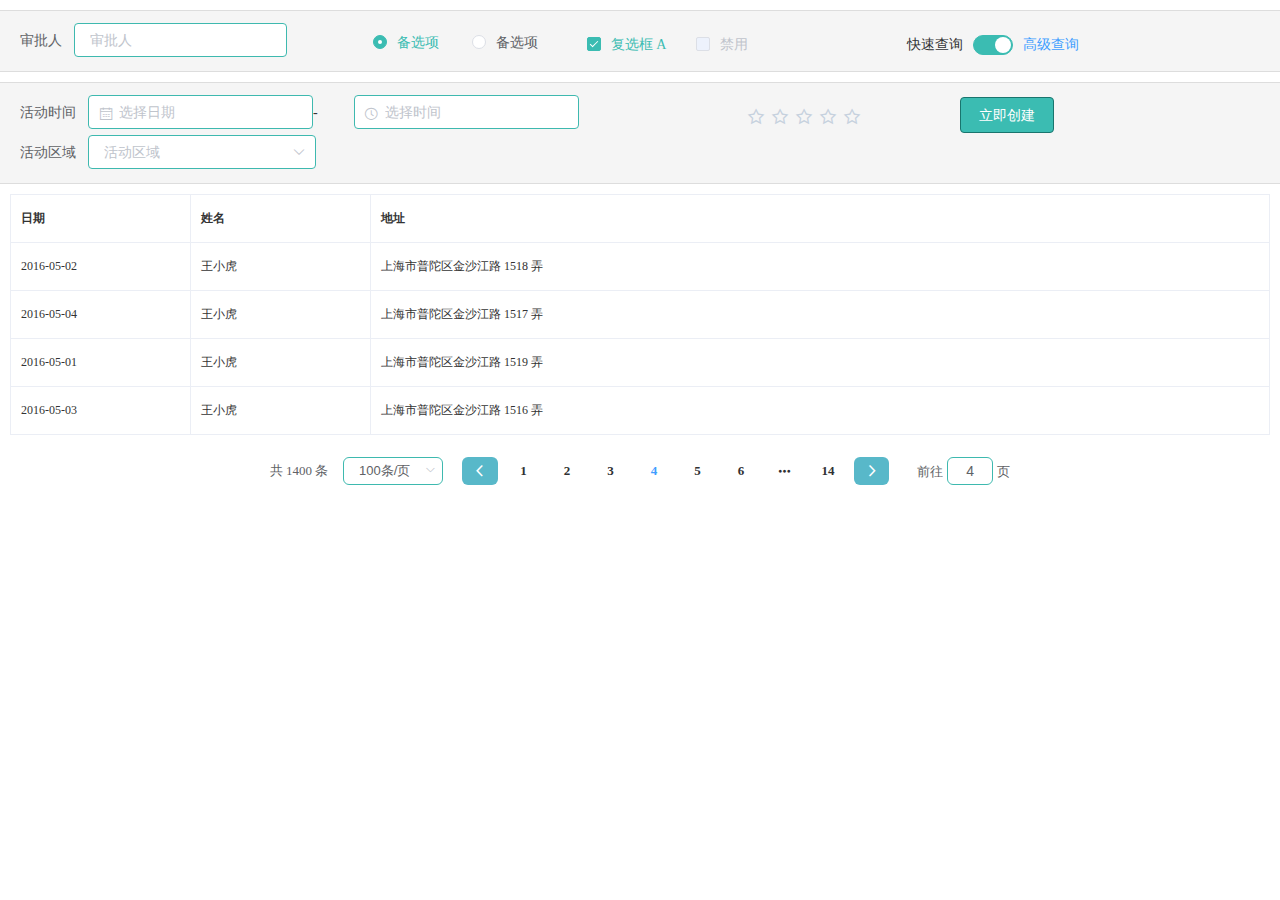
<file: form.html>
<!DOCTYPE html>
<html>

<head>
    <meta charset="UTF-8">
    <meta name="viewport" content="width=device-width, initial-scale=1.0">
    <meta http-equiv="X-UA-Compatible" content="ie=edge">
    <title>form</title>
    <link rel="stylesheet" href="theme-chalk/index.css">
    <link rel="stylesheet" href="css/header-menu.css">
    <link rel="stylesheet" href="css/table-new.css">
    <script src="js/vue.js"></script>
    <script src="js/index.js"></script>
    <script src="js/vue-ico.js"></script>
</head>

<body>
    <div id="form">
        <!-- form表单 -->
        <div class="g-form">
            <div class="clear"></div>
            <transition name="fade">
                <el-form :inline="true" :model="formInline" class="demo-form-inline">
                    <el-row class="form_box">
                        <el-col :span="7">
                            <el-form-item label="审批人">
                                <el-input v-model="formInline.user" placeholder="审批人"></el-input>
                            </el-form-item>

                        </el-col>
                        <el-col :span="4" class="form_radio">
                            <el-radio v-model="radio" label="1">备选项</el-radio>
                            <el-radio v-model="radio" label="2">备选项</el-radio>
                        </el-col>
                        <el-col :span="6" class="form_radio">
                            <el-checkbox-group v-model="checkList">
                                <el-checkbox label="复选框 A"></el-checkbox>
                                <el-checkbox label="禁用" disabled></el-checkbox>
                            </el-checkbox-group>
                        </el-col>
                        <el-col :span="4" class="form_radio">
                            <el-switch v-model="formOpen" active-color="#3bbcb2" inactive-color="#ccc" active-text="高级查询" inactive-text="快速查询">
                            </el-switch>
                        </el-col>
                    </el-row>
                    <el-row class="form_box" v-show="formOpen">
                        <el-row>
                            <el-col :span="14">
                                <el-form-item label="活动时间">
                                    <el-col :span="11">
                                        <el-date-picker type="date" placeholder="选择日期" v-model="form.date1" style="width: 100%;"></el-date-picker>
                                    </el-col>
                                    <el-col class="line" :span="2">-</el-col>
                                    <el-col :span="11">
                                        <el-time-picker type="fixed-time" placeholder="选择时间" v-model="form.date2" style="width: 100%;"></el-time-picker>
                                    </el-col>
                                </el-form-item>
                            </el-col>
                            <el-col :span="4" class="form_radio">
                                <el-rate v-model="value3" show-text>
                                </el-rate>
                            </el-col>
                            <el-col :span="4">
                                <el-button class="btn_edit" type="primary">立即创建</el-button>
                            </el-col>
                            <el-col :span="7">
                                <el-form-item label="活动区域">
                                    <el-select v-model="formInline.region" placeholder="活动区域">
                                        <el-option label="区域一" value="shanghai"></el-option>
                                        <el-option label="区域二" value="beijing"></el-option>
                                    </el-select>
                                </el-form-item>
                            </el-col>
                        </el-row>
                    </el-row>
                </el-form>
            </transition>
        </div>
        <!-- form表单  ---/end------>
        <!-- table -->
        <div class="g-atl">
            <div class="g-table" id="f_table">
                <el-table :data="tableData" border style="width: 100%">
                    <el-table-column class="ww" prop="date" label="日期" width="180">
                    </el-table-column>
                    <el-table-column prop="name" label="姓名" width="180">
                    </el-table-column>
                    <el-table-column prop="address" label="地址">
                    </el-table-column>
                </el-table>
                <!-- table ---end-->
                <div class="f_block">
                    <el-pagination :current-page="currentPage" :page-sizes="[10, 20, 50, 100]" :page-size="100" layout="total, sizes, prev, pager, next, jumper" :total="1400">
                    </el-pagination>
                </div>
            </div>
        </div>
    </div>
</body>
<script src="js/hover.js"></script>
<script>
    new Vue({
        el: '#form',
        data() {
            return {
                radio: '1',
                value1: true,
                value2: true,
                value3: null,
                formOpen: true,
                btnName: '关闭',
                checkList: ['选中且禁用', '复选框 A'],
                formInline: {
                    user: '',
                    region: ''
                },
                form: {
                    name: '',
                    region: '',
                    date1: '',
                    date2: '',
                    delivery: false,
                    type: [],
                    resource: '',
                    desc: ''
                },
                tableData: [{
                    date: '2016-05-02',
                    name: '王小虎',
                    address: '上海市普陀区金沙江路 1518 弄'
                }, {
                    date: '2016-05-04',
                    name: '王小虎',
                    address: '上海市普陀区金沙江路 1517 弄'
                }, {
                    date: '2016-05-01',
                    name: '王小虎',
                    address: '上海市普陀区金沙江路 1519 弄'
                }, {
                    date: '2016-05-03',
                    name: '王小虎',
                    address: '上海市普陀区金沙江路 1516 弄'
                }],
                currentPage: 4
            }
        },
        methods: {
            onSubmit() {
                console.log('submit!');
            },
            form_open: function() {
                this.formOpen = !this.formOpen;
                if (this.formOpen) {
                    this.btnName = '关闭';
                } else {
                    this.btnName = '展开';
                }

            }
        }
    });
</script>

</html>
</file>
<file: theme-chalk/index.css>
@charset "UTF-8";.el-pagination--small .arrow.disabled,.el-table .hidden-columns,.el-table td.is-hidden>*,.el-table th.is-hidden>*,.el-table--hidden{visibility:hidden}@font-face{font-family:element-icons;src:url(fonts/element-icons.woff?t=1510834658947) format("woff"),url(fonts/element-icons.ttf?t=1510834658947) format("truetype");font-weight:400;font-style:normal}[class*=" el-icon-"],[class^=el-icon-]{font-family:element-icons!important;speak:none;font-style:normal;font-weight:400;font-variant:normal;text-transform:none;line-height:1;vertical-align:baseline;display:inline-block;-webkit-font-smoothing:antialiased;-moz-osx-font-smoothing:grayscale}.el-icon-upload:before{content:"\e60d"}.el-icon-error:before{content:"\e62c"}.el-icon-success:before{content:"\e62d"}.el-icon-warning:before{content:"\e62e"}.el-icon-sort-down:before{content:"\e630"}.el-icon-sort-up:before{content:"\e631"}.el-icon-arrow-left:before{content:"\e600"}.el-icon-circle-plus:before{content:"\e601"}.el-icon-circle-plus-outline:before{content:"\e602"}.el-icon-arrow-down:before{content:"\e603"}.el-icon-arrow-right:before{content:"\e604"}.el-icon-arrow-up:before{content:"\e605"}.el-icon-back:before{content:"\e606"}.el-icon-circle-close:before{content:"\e607"}.el-icon-date:before{content:"\e608"}.el-icon-circle-close-outline:before{content:"\e609"}.el-icon-caret-left:before{content:"\e60a"}.el-icon-caret-bottom:before{content:"\e60b"}.el-icon-caret-top:before{content:"\e60c"}.el-icon-caret-right:before{content:"\e60e"}.el-icon-close:before{content:"\e60f"}.el-icon-d-arrow-left:before{content:"\e610"}.el-icon-check:before{content:"\e611"}.el-icon-delete:before{content:"\e612"}.el-icon-d-arrow-right:before{content:"\e613"}.el-icon-document:before{content:"\e614"}.el-icon-d-caret:before{content:"\e615"}.el-icon-edit-outline:before{content:"\e616"}.el-icon-download:before{content:"\e617"}.el-icon-goods:before{content:"\e618"}.el-icon-search:before{content:"\e619"}.el-icon-info:before{content:"\e61a"}.el-icon-message:before{content:"\e61b"}.el-icon-edit:before{content:"\e61c"}.el-icon-location:before{content:"\e61d"}.el-icon-loading:before{content:"\e61e"}.el-icon-location-outline:before{content:"\e61f"}.el-icon-menu:before{content:"\e620"}.el-icon-minus:before{content:"\e621"}.el-icon-bell:before{content:"\e622"}.el-icon-mobile-phone:before{content:"\e624"}.el-icon-news:before{content:"\e625"}.el-icon-more:before{content:"\e646"}.el-icon-more-outline:before{content:"\e626"}.el-icon-phone:before{content:"\e627"}.el-icon-phone-outline:before{content:"\e628"}.el-icon-picture:before{content:"\e629"}.el-icon-picture-outline:before{content:"\e62a"}.el-icon-plus:before{content:"\e62b"}.el-icon-printer:before{content:"\e62f"}.el-icon-rank:before{content:"\e632"}.el-icon-refresh:before{content:"\e633"}.el-icon-question:before{content:"\e634"}.el-icon-remove:before{content:"\e635"}.el-icon-share:before{content:"\e636"}.el-icon-star-on:before{content:"\e637"}.el-icon-setting:before{content:"\e638"}.el-icon-circle-check:before{content:"\e639"}.el-icon-service:before{content:"\e63a"}.el-icon-sold-out:before{content:"\e63b"}.el-icon-remove-outline:before{content:"\e63c"}.el-icon-star-off:before{content:"\e63d"}.el-icon-circle-check-outline:before{content:"\e63e"}.el-icon-tickets:before{content:"\e63f"}.el-icon-sort:before{content:"\e640"}.el-icon-zoom-in:before{content:"\e641"}.el-icon-time:before{content:"\e642"}.el-icon-view:before{content:"\e643"}.el-icon-upload2:before{content:"\e644"}.el-icon-zoom-out:before{content:"\e645"}.el-icon-loading{-webkit-animation:rotating 2s linear infinite;animation:rotating 2s linear infinite}.el-icon--right{margin-left:5px}.el-icon--left{margin-right:5px}@-webkit-keyframes rotating{0%{-webkit-transform:rotateZ(0);transform:rotateZ(0)}100%{-webkit-transform:rotateZ(360deg);transform:rotateZ(360deg)}}@keyframes rotating{0%{-webkit-transform:rotateZ(0);transform:rotateZ(0)}100%{-webkit-transform:rotateZ(360deg);transform:rotateZ(360deg)}}.el-pagination{white-space:nowrap;padding:2px 5px;color:#303133;font-weight:700}.el-pagination::after,.el-pagination::before{display:table;content:""}.el-pagination::after{clear:both}.el-pagination button,.el-pagination span:not([class*=suffix]){display:inline-block;font-size:13px;min-width:35.5px;height:28px;line-height:28px;vertical-align:top;-webkit-box-sizing:border-box;box-sizing:border-box}.el-pagination .el-input__inner{text-align:center;-moz-appearance:textfield}.el-pagination .el-input__suffix{right:0;-webkit-transform:scale(.8);transform:scale(.8)}.el-pagination .el-select .el-input{width:100px;margin:0 5px}.el-pagination .el-select .el-input .el-input__inner{padding-right:25px;border-radius:3px;height:28px}.el-pagination button{border:none;padding:0 6px;background:0 0}.el-pagination button:focus{outline:0}.el-pagination button:hover{color:#409EFF}.el-pagination button.disabled{color:#c0c4cc;background-color:#fff;cursor:not-allowed}.el-pager li,.el-pager li.btn-quicknext:hover,.el-pager li.btn-quickprev:hover{cursor:pointer}.el-pagination .btn-next,.el-pagination .btn-prev{background:center center no-repeat #fff;background-size:16px;cursor:pointer;margin:0;color:#303133}.el-pagination .btn-next .el-icon,.el-pagination .btn-prev .el-icon{display:block;font-size:12px;font-weight:700}.el-pagination .btn-prev{padding-right:12px}.el-pagination .btn-next{padding-left:12px}.el-pagination--small .btn-next,.el-pagination--small .btn-prev,.el-pagination--small .el-pager li,.el-pagination--small .el-pager li:last-child{border-color:transparent;font-size:12px;line-height:22px;height:22px;min-width:22px}.el-pagination__sizes{margin:0 10px 0 0;font-weight:400;color:#606266}.el-pagination__sizes .el-input .el-input__inner{font-size:13px;padding-left:8px}.el-pagination__sizes .el-input .el-input__inner:hover{border-color:#409EFF}.el-pagination__total{margin-right:10px;font-weight:400;color:#606266}.el-pagination__jump{margin-left:24px;font-weight:400;color:#606266}.el-pagination__jump .el-input__inner{padding:0 3px}.el-pagination__rightwrapper{float:right}.el-pagination__editor{line-height:18px;padding:0 2px;height:28px;text-align:center;margin:0 2px;-webkit-box-sizing:border-box;box-sizing:border-box;border-radius:3px}.el-pager,.el-pagination.is-background .btn-next,.el-pagination.is-background .btn-prev{padding:0}.el-pagination__editor.el-input{width:50px}.el-pagination__editor.el-input .el-input__inner{height:28px}.el-pagination__editor .el-input__inner::-webkit-inner-spin-button,.el-pagination__editor .el-input__inner::-webkit-outer-spin-button{-webkit-appearance:none;margin:0}.el-pagination.is-background .btn-next,.el-pagination.is-background .btn-prev,.el-pagination.is-background .el-pager li{margin:0 5px;background-color:#f4f4f5;color:#606266;min-width:30px;border-radius:2px}.el-pagination.is-background .btn-next.disabled,.el-pagination.is-background .btn-prev.disabled{color:#c0c4cc}.el-pagination.is-background .el-pager li:hover{color:#409EFF}.el-pagination.is-background .el-pager li.active{background-color:#409EFF;color:#fff}.el-dialog,.el-pager li{background:#fff;-webkit-box-sizing:border-box}.el-pagination.is-background.el-pagination--small .btn-next,.el-pagination.is-background.el-pagination--small .btn-prev,.el-pagination.is-background.el-pagination--small .el-pager li{margin:0 3px;min-width:22px}.el-pager,.el-pager li{vertical-align:top;margin:0;display:inline-block}.el-pager{-webkit-user-select:none;-moz-user-select:none;-ms-user-select:none;user-select:none;list-style:none;font-size:0}.el-date-table,.el-radio,.el-table th{-webkit-user-select:none;-moz-user-select:none;-ms-user-select:none}.el-pager .more::before{line-height:30px}.el-pager li{padding:0 4px;font-size:13px;min-width:35.5px;height:28px;line-height:28px;box-sizing:border-box;text-align:center}.el-pager li.btn-quicknext,.el-pager li.btn-quickprev{line-height:28px;color:#303133}.el-pager li.active+li{border-left:0}.el-pager li:hover{color:#409EFF}.el-pager li.active{color:#409EFF;cursor:default}@-webkit-keyframes v-modal-in{0%{opacity:0}}@-webkit-keyframes v-modal-out{100%{opacity:0}}.el-dialog{position:relative;margin:0 auto 50px;border-radius:2px;-webkit-box-shadow:0 1px 3px rgba(0,0,0,.3);box-shadow:0 1px 3px rgba(0,0,0,.3);box-sizing:border-box;width:50%}.el-dialog.is-fullscreen{width:100%;margin-top:0;margin-bottom:0;height:100%;overflow:auto}.el-dialog__wrapper{position:fixed;top:0;right:0;bottom:0;left:0;overflow:auto;margin:0}.el-dialog__header{padding:15px 15px 10px}.el-dialog__headerbtn{position:absolute;top:15px;right:15px;padding:0;background:0 0;border:none;outline:0;cursor:pointer;font-size:16px}.el-dialog__headerbtn .el-dialog__close{color:#909399}.el-dialog__headerbtn:focus .el-dialog__close,.el-dialog__headerbtn:hover .el-dialog__close{color:#409EFF}.el-dialog__title{line-height:24px;font-size:18px;color:#303133}.el-dialog__body{padding:30px 20px;color:#606266;line-height:24px;font-size:14px}.el-dialog__footer{padding:10px 15px 15px;text-align:right;-webkit-box-sizing:border-box;box-sizing:border-box}.el-dialog--center{text-align:center}.el-dialog--center .el-dialog__header{padding-top:30px}.el-dialog--center .el-dialog__body{text-align:initial;padding:25px 27px 30px}.el-dialog--center .el-dialog__footer{text-align:inherit;padding-bottom:30px}.dialog-fade-enter-active{-webkit-animation:dialog-fade-in .3s;animation:dialog-fade-in .3s}.dialog-fade-leave-active{-webkit-animation:dialog-fade-out .3s;animation:dialog-fade-out .3s}@-webkit-keyframes dialog-fade-in{0%{-webkit-transform:translate3d(0,-20px,0);transform:translate3d(0,-20px,0);opacity:0}100%{-webkit-transform:translate3d(0,0,0);transform:translate3d(0,0,0);opacity:1}}@keyframes dialog-fade-in{0%{-webkit-transform:translate3d(0,-20px,0);transform:translate3d(0,-20px,0);opacity:0}100%{-webkit-transform:translate3d(0,0,0);transform:translate3d(0,0,0);opacity:1}}@-webkit-keyframes dialog-fade-out{0%{-webkit-transform:translate3d(0,0,0);transform:translate3d(0,0,0);opacity:1}100%{-webkit-transform:translate3d(0,-20px,0);transform:translate3d(0,-20px,0);opacity:0}}@keyframes dialog-fade-out{0%{-webkit-transform:translate3d(0,0,0);transform:translate3d(0,0,0);opacity:1}100%{-webkit-transform:translate3d(0,-20px,0);transform:translate3d(0,-20px,0);opacity:0}}.el-autocomplete{position:relative;display:inline-block}.el-autocomplete-suggestion{margin:5px 0;-webkit-box-shadow:0 2px 12px 0 rgba(0,0,0,.1);box-shadow:0 2px 12px 0 rgba(0,0,0,.1);border-radius:4px}.el-autocomplete-suggestion.el-popper .popper__arrow{left:24px!important}.el-autocomplete-suggestion__wrap{max-height:280px;padding:10px 0;-webkit-box-sizing:border-box;box-sizing:border-box;overflow:auto;background-color:#fff;border:1px solid #e4e7ed;border-radius:4px}.el-autocomplete-suggestion__list{margin:0;padding:0}.el-autocomplete-suggestion li{padding:0 20px;margin:0;line-height:34px;cursor:pointer;color:#606266;font-size:14px;list-style:none;white-space:nowrap;overflow:hidden;text-overflow:ellipsis}.el-autocomplete-suggestion li.highlighted,.el-autocomplete-suggestion li:hover{background-color:#f5f7fa}.el-autocomplete-suggestion li.divider{margin-top:6px;border-top:1px solid #000}.el-autocomplete-suggestion li.divider:last-child{margin-bottom:-6px}.el-autocomplete-suggestion.is-loading li{text-align:center;height:100px;line-height:100px;font-size:20px;color:#999}.el-autocomplete-suggestion.is-loading li::after{display:inline-block;content:"";height:100%;vertical-align:middle}.el-autocomplete-suggestion.is-loading li:hover{background-color:#fff}.el-autocomplete-suggestion.is-loading .el-icon-loading{vertical-align:middle}.el-dropdown{display:inline-block;position:relative;color:#606266;font-size:14px}.el-dropdown .el-button-group{display:block}.el-dropdown .el-button-group .el-button{float:none}.el-dropdown .el-dropdown__caret-button{padding-left:5px;padding-right:5px;position:relative;border-left:none}.el-dropdown .el-dropdown__caret-button::before{content:'';position:absolute;display:block;width:1px;top:5px;bottom:5px;left:0;background:rgba(255,255,255,.5)}.el-dropdown .el-dropdown__caret-button:hover::before{top:0;bottom:0}.el-dropdown .el-dropdown__caret-button .el-dropdown__icon{padding-left:0}.el-dropdown__icon{font-size:12px;margin:0 3px}.el-dropdown .el-dropdown-selfdefine:focus:active,.el-dropdown .el-dropdown-selfdefine:focus:not(.focusing){outline-width:0}.el-dropdown-menu{position:absolute;top:0;left:0;z-index:10;padding:10px 0;margin:5px 0;background-color:#fff;border:1px solid #ebeef5;border-radius:4px;-webkit-box-shadow:0 2px 12px 0 rgba(0,0,0,.1);box-shadow:0 2px 12px 0 rgba(0,0,0,.1)}.el-dropdown-menu__item{list-style:none;line-height:36px;padding:0 20px;margin:0;font-size:14px;color:#606266;cursor:pointer;outline:0}.el-dropdown-menu__item:focus,.el-dropdown-menu__item:not(.is-disabled):hover{background-color:#ecf5ff;color:#66b1ff}.el-dropdown-menu__item--divided{position:relative;margin-top:6px;border-top:1px solid #ebeef5}.el-dropdown-menu__item--divided:before{content:'';height:6px;display:block;margin:0 -20px;background-color:#fff}.el-dropdown-menu__item.is-disabled{cursor:default;color:#bbb;pointer-events:none}.el-dropdown-menu--medium{padding:6px 0}.el-dropdown-menu--medium .el-dropdown-menu__item{line-height:30px;padding:0 17px;font-size:14px}.el-dropdown-menu--medium .el-dropdown-menu__item.el-dropdown-menu__item--divided{margin-top:6px}.el-dropdown-menu--medium .el-dropdown-menu__item.el-dropdown-menu__item--divided:before{height:6px;margin:0 -17px}.el-dropdown-menu--small{padding:6px 0}.el-dropdown-menu--small .el-dropdown-menu__item{line-height:27px;padding:0 15px;font-size:13px}.el-dropdown-menu--small .el-dropdown-menu__item.el-dropdown-menu__item--divided{margin-top:4px}.el-dropdown-menu--small .el-dropdown-menu__item.el-dropdown-menu__item--divided:before{height:4px;margin:0 -15px}.el-dropdown-menu--mini{padding:3px 0}.el-dropdown-menu--mini .el-dropdown-menu__item{line-height:24px;padding:0 10px;font-size:12px}.el-dropdown-menu--mini .el-dropdown-menu__item.el-dropdown-menu__item--divided{margin-top:3px}.el-dropdown-menu--mini .el-dropdown-menu__item.el-dropdown-menu__item--divided:before{height:3px;margin:0 -10px}.el-menu{border-right:solid 1px #e6e6e6;list-style:none;position:relative;margin:0;padding-left:0;background-color:#fff}.el-menu::after,.el-menu::before{display:table;content:""}.el-menu::after{clear:both}.el-menu li{list-style:none}.el-menu--horizontal{border-right:none;border-bottom:solid 1px #e6e6e6}.el-menu--horizontal .el-menu-item{float:left;height:60px;line-height:60px;margin:0;cursor:pointer;position:relative;-webkit-box-sizing:border-box;box-sizing:border-box;border-bottom:2px solid transparent;color:#909399}.el-menu--horizontal .el-menu-item a,.el-menu--horizontal .el-menu-item a:hover{color:inherit}.el-menu--horizontal .el-menu-item:focus,.el-menu--horizontal .el-menu-item:hover{background-color:#fff}.el-menu--horizontal .el-submenu{float:left;position:relative}.el-menu--horizontal .el-submenu:focus{outline:0}.el-menu--horizontal .el-submenu:focus>.el-submenu__title{color:#303133}.el-menu--horizontal .el-submenu>.el-menu{position:absolute;top:65px;left:0;border:none;padding:5px 0;background-color:#fff;z-index:100;min-width:100%;-webkit-box-shadow:0 2px 12px 0 rgba(0,0,0,.1);box-shadow:0 2px 12px 0 rgba(0,0,0,.1);border-radius:2px}.el-menu--horizontal .el-submenu .el-submenu__title{height:60px;line-height:60px;border-bottom:2px solid transparent;color:#909399}.el-menu--horizontal .el-submenu .el-submenu__title:hover{background-color:#fff}.el-menu--horizontal .el-submenu .el-menu-item{background-color:#fff;float:none;height:36px;line-height:36px;padding:0 10px}.el-menu--horizontal .el-submenu .el-submenu__icon-arrow{position:static;vertical-align:middle;margin-left:8px;margin-top:-3px}.el-menu--horizontal .el-menu-item:focus,.el-menu--horizontal .el-menu-item:hover,.el-menu--horizontal .el-submenu__title:hover{outline:0;color:#303133}.el-menu--horizontal>.el-menu-item.is-active,.el-menu--horizontal>.el-submenu.is-active .el-submenu__title{border-bottom:2px solid #409EFF;color:#303133}.el-menu--collapse{width:64px}.el-menu--collapse>.el-menu-item [class^=el-icon-],.el-menu--collapse>.el-submenu>.el-submenu__title [class^=el-icon-]{margin:0;vertical-align:middle;width:24px;text-align:center}.el-menu--collapse>.el-menu-item .el-submenu__icon-arrow,.el-menu--collapse>.el-submenu>.el-submenu__title .el-submenu__icon-arrow{display:none}.el-menu--collapse>.el-menu-item span,.el-menu--collapse>.el-submenu>.el-submenu__title span{height:0;width:0;overflow:hidden;visibility:hidden;display:inline-block}.el-menu--collapse>.el-menu-item.is-active i{color:inherit}.el-menu--collapse .el-menu .el-submenu{min-width:200px}.el-menu--collapse .el-submenu{position:relative}.el-menu--collapse .el-submenu .el-menu{position:absolute;margin-left:5px;top:0;left:100%;z-index:10;border:1px solid #e4e7ed;border-radius:2px;-webkit-box-shadow:0 2px 12px 0 rgba(0,0,0,.1);box-shadow:0 2px 12px 0 rgba(0,0,0,.1)}.el-menu-item,.el-submenu__title{height:56px;line-height:56px;padding:0 20px;position:relative;-webkit-box-sizing:border-box;cursor:pointer;white-space:nowrap}.el-menu--collapse .el-submenu.is-opened>.el-submenu__title .el-submenu__icon-arrow{-webkit-transform:none;transform:none}.el-menu-item{font-size:14px;color:#303133;-webkit-transition:border-color .3s,background-color .3s,color .3s;transition:border-color .3s,background-color .3s,color .3s;box-sizing:border-box}.el-menu-item [class^=el-icon-]{margin-right:5px;width:24px;text-align:center;font-size:18px;vertical-align:middle}.el-menu-item *{vertical-align:middle}.el-menu-item:first-child{margin-left:0}.el-menu-item:last-child{margin-right:0}.el-menu-item:focus,.el-menu-item:hover{outline:0;background-color:#ecf5ff}.el-menu-item i{color:#909399}.el-menu-item.is-active{color:#409EFF}.el-menu-item.is-active i{color:inherit}.el-submenu__title{font-size:14px;color:#303133;-webkit-transition:border-color .3s,background-color .3s,color .3s;transition:border-color .3s,background-color .3s,color .3s;box-sizing:border-box}.el-submenu__title *{vertical-align:middle}.el-submenu__title i{color:#909399}.el-submenu__title:hover{background-color:#ecf5ff}.el-submenu .el-menu{border:none}.el-submenu .el-menu-item{height:50px;line-height:50px;padding:0 45px;min-width:200px}.el-submenu__icon-arrow{position:absolute;top:50%;right:20px;margin-top:-7px;-webkit-transition:-webkit-transform .3s;transition:-webkit-transform .3s;transition:transform .3s;transition:transform .3s,-webkit-transform .3s;font-size:12px}.el-radio,.el-radio__inner,.el-radio__input{position:relative;display:inline-block}.el-submenu.is-active .el-submenu__title{border-bottom-color:#409EFF}.el-submenu.is-opened>.el-submenu__title .el-submenu__icon-arrow{-webkit-transform:rotateZ(180deg);transform:rotateZ(180deg)}.el-submenu [class^=el-icon-]{vertical-align:middle;margin-right:5px;width:24px;text-align:center;font-size:18px}.el-menu-item-group>ul{padding:0}.el-menu-item-group__title{padding:7px 0 7px 20px;line-height:normal;font-size:12px;color:#909399}.el-radio,.el-radio--medium.is-bordered .el-radio__label{font-size:14px}.horizontal-collapse-transition .el-submenu__title .el-submenu__icon-arrow{-webkit-transition:.2s;transition:.2s;opacity:0}.el-radio{color:#606266;font-weight:500;line-height:1;cursor:pointer;white-space:nowrap;outline:0}.el-radio.is-bordered{padding:12px 20px 0 10px;border-radius:4px;border:1px solid #dcdfe6;-webkit-box-sizing:border-box;box-sizing:border-box;height:40px}.el-radio.is-bordered.is-checked{border-color:#409EFF}.el-radio.is-bordered.is-disabled{cursor:not-allowed;border-color:#ebeef5}.el-radio__input.is-disabled .el-radio__inner,.el-radio__input.is-disabled.is-checked .el-radio__inner{background-color:#f5f7fa;border-color:#e4e7ed}.el-radio.is-bordered+.el-radio.is-bordered{margin-left:10px}.el-radio--medium.is-bordered{padding:10px 20px 0 10px;border-radius:4px;height:36px}.el-radio--mini.is-bordered .el-radio__label,.el-radio--small.is-bordered .el-radio__label{font-size:12px}.el-radio--medium.is-bordered .el-radio__inner{height:14px;width:14px}.el-radio--small.is-bordered{padding:8px 15px 0 10px;border-radius:3px;height:32px}.el-radio--small.is-bordered .el-radio__inner{height:12px;width:12px}.el-radio--mini.is-bordered{padding:6px 15px 0 10px;border-radius:3px;height:28px}.el-radio--mini.is-bordered .el-radio__inner{height:12px;width:12px}.el-radio+.el-radio{margin-left:30px}.el-radio__input{white-space:nowrap;cursor:pointer;outline:0;line-height:1;vertical-align:middle}.el-radio__input.is-disabled .el-radio__inner{cursor:not-allowed}.el-radio__input.is-disabled .el-radio__inner::after{cursor:not-allowed;background-color:#f5f7fa}.el-radio__input.is-disabled .el-radio__inner+.el-radio__label{cursor:not-allowed}.el-radio__input.is-disabled.is-checked .el-radio__inner::after{background-color:#c0c4cc}.el-radio__input.is-disabled+span.el-radio__label{color:#c0c4cc;cursor:not-allowed}.el-radio__input.is-checked .el-radio__inner{border-color:#409EFF;background:#409EFF}.el-radio__input.is-checked .el-radio__inner::after{-webkit-transform:translate(-50%,-50%) scale(1);transform:translate(-50%,-50%) scale(1)}.el-radio__input.is-checked+.el-radio__label{color:#409EFF}.el-radio__input.is-focus .el-radio__inner{border-color:#409EFF}.el-radio__inner{border:1px solid #dcdfe6;border-radius:100%;width:14px;height:14px;background-color:#fff;cursor:pointer;-webkit-box-sizing:border-box;box-sizing:border-box}.el-radio-button__inner,.el-switch__core{-webkit-box-sizing:border-box;vertical-align:middle}.el-radio__inner:hover{border-color:#409EFF}.el-radio__inner::after{width:4px;height:4px;border-radius:100%;background-color:#fff;content:"";position:absolute;left:50%;top:50%;-webkit-transform:translate(-50%,-50%) scale(0);transform:translate(-50%,-50%) scale(0);-webkit-transition:-webkit-transform .15s cubic-bezier(.71,-.46,.88,.6);transition:-webkit-transform .15s cubic-bezier(.71,-.46,.88,.6);transition:transform .15s cubic-bezier(.71,-.46,.88,.6);transition:transform .15s cubic-bezier(.71,-.46,.88,.6),-webkit-transform .15s cubic-bezier(.71,-.46,.88,.6)}.el-radio__original{opacity:0;outline:0;position:absolute;z-index:-1;top:0;left:0;right:0;bottom:0;margin:0}.el-radio-button,.el-radio-button__inner{display:inline-block;position:relative;outline:0}.el-radio:focus:not(.is-focus):not(:active) .el-radio__inner{-webkit-box-shadow:0 0 2px 2px #409EFF;box-shadow:0 0 2px 2px #409EFF}.el-radio__label{font-size:14px;padding-left:10px}.el-radio-group{display:inline-block;line-height:1;vertical-align:middle;font-size:0}.el-radio-button__inner{line-height:1;white-space:nowrap;background:#fff;border:1px solid #dcdfe6;font-weight:500;border-left:0;color:#606266;-webkit-appearance:none;text-align:center;box-sizing:border-box;margin:0;cursor:pointer;-webkit-transition:all .3s cubic-bezier(.645,.045,.355,1);transition:all .3s cubic-bezier(.645,.045,.355,1);padding:12px 20px;font-size:14px;border-radius:0}.el-radio-button__inner.is-round{padding:12px 20px}.el-radio-button__inner:hover{color:#409EFF}.el-radio-button__inner [class*=el-icon-]{line-height:.9}.el-radio-button__inner [class*=el-icon-]+span{margin-left:5px}.el-radio-button__orig-radio{opacity:0;outline:0;position:absolute;z-index:-1;left:-999px}.el-radio-button__orig-radio:checked+.el-radio-button__inner{color:#fff;background-color:#409EFF;border-color:#409EFF;-webkit-box-shadow:-1px 0 0 0 #409EFF;box-shadow:-1px 0 0 0 #409EFF}.el-radio-button__orig-radio:disabled+.el-radio-button__inner{color:#c0c4cc;cursor:not-allowed;background-image:none;background-color:#fff;border-color:#ebeef5;-webkit-box-shadow:none;box-shadow:none}.el-radio-button__orig-radio:disabled:checked+.el-radio-button__inner{background-color:#f2f6fc}.el-radio-button:first-child .el-radio-button__inner{border-left:1px solid #dcdfe6;border-radius:4px 0 0 4px;-webkit-box-shadow:none!important;box-shadow:none!important}.el-radio-button:last-child .el-radio-button__inner{border-radius:0 4px 4px 0}.el-popover,.el-radio-button:first-child:last-child .el-radio-button__inner{border-radius:4px}.el-radio-button--medium .el-radio-button__inner{padding:10px 20px;font-size:14px;border-radius:0}.el-radio-button--medium .el-radio-button__inner.is-round{padding:10px 20px}.el-radio-button--small .el-radio-button__inner{padding:9px 15px;font-size:12px;border-radius:0}.el-radio-button--small .el-radio-button__inner.is-round{padding:9px 15px}.el-radio-button--mini .el-radio-button__inner{padding:7px 15px;font-size:12px;border-radius:0}.el-radio-button--mini .el-radio-button__inner.is-round{padding:7px 15px}.el-radio-button:focus:not(.is-focus):not(:active){-webkit-box-shadow:0 0 2px 2px #409EFF;box-shadow:0 0 2px 2px #409EFF}.el-switch{display:-webkit-inline-box;display:-ms-inline-flexbox;display:inline-flex;-webkit-box-align:center;-ms-flex-align:center;align-items:center;position:relative;font-size:14px;line-height:20px;height:20px;vertical-align:middle}.el-switch__core,.el-switch__label{display:inline-block;cursor:pointer}.el-switch.is-disabled .el-switch__core,.el-switch.is-disabled .el-switch__label{cursor:not-allowed}.el-switch__label{-webkit-transition:.2s;transition:.2s;height:20px;font-size:14px;font-weight:500;vertical-align:middle;color:#303133}.el-switch__label.is-active{color:#409EFF}.el-switch__label--left{margin-right:10px}.el-switch__label--right{margin-left:10px}.el-switch__label *{line-height:1;font-size:14px;display:inline-block}.el-switch__input{position:absolute;width:0;height:0;opacity:0;margin:0}.el-switch__input:focus~.el-switch__core{outline:#409EFF solid 1px}.el-message__closeBtn:focus,.el-message__content:focus,.el-popover__reference:focus:hover,.el-popover__reference:focus:not(.focusing),.el-rate:active,.el-rate:focus,.el-tooltip:focus:hover,.el-tooltip:focus:not(.focusing),.el-upload-list__item.is-success:active,.el-upload-list__item.is-success:not(.focusing):focus{outline-width:0}.el-switch__core{margin:0;position:relative;width:40px;height:20px;border:1px solid #dcdfe6;outline:0;border-radius:10px;box-sizing:border-box;background:#dcdfe6;-webkit-transition:border-color .3s,background-color .3s;transition:border-color .3s,background-color .3s}.el-switch__core .el-switch__button{position:absolute;top:1px;left:1px;border-radius:100%;-webkit-transition:-webkit-transform .3s;transition:-webkit-transform .3s;transition:transform .3s;transition:transform .3s,-webkit-transform .3s;width:16px;height:16px;background-color:#fff}.el-switch.is-checked .el-switch__core{border-color:#409EFF;background-color:#409EFF}.el-switch.is-disabled{opacity:.6}.el-switch--wide .el-switch__label.el-switch__label--left span{left:10px}.el-switch--wide .el-switch__label.el-switch__label--right span{right:10px}.el-switch .label-fade-enter,.el-switch .label-fade-leave-active{opacity:0}.el-select-dropdown{position:absolute;z-index:1001;border:1px solid #e4e7ed;border-radius:4px;background-color:#fff;-webkit-box-shadow:0 2px 12px 0 rgba(0,0,0,.1);box-shadow:0 2px 12px 0 rgba(0,0,0,.1);-webkit-box-sizing:border-box;box-sizing:border-box;margin:5px 0}.el-select-dropdown.is-multiple .el-select-dropdown__item.selected{color:#409EFF;background-color:#fff}.el-select-dropdown.is-multiple .el-select-dropdown__item.selected.hover{background-color:#f5f7fa}.el-select-dropdown.is-multiple .el-select-dropdown__item.selected::after{position:absolute;right:20px;font-family:element-icons;content:"\E611";font-size:12px;font-weight:700;-webkit-font-smoothing:antialiased;-moz-osx-font-smoothing:grayscale}.el-select-dropdown .el-scrollbar.is-empty .el-select-dropdown__list{padding:0}.el-select-dropdown .popper__arrow{-webkit-transform:translateX(-400%);transform:translateX(-400%)}.el-select-dropdown.is-arrow-fixed .popper__arrow{-webkit-transform:translateX(-200%);transform:translateX(-200%)}.el-select-dropdown__empty{padding:10px 0;margin:0;text-align:center;color:#999;font-size:14px}.el-select-dropdown__wrap{max-height:274px}.el-select-dropdown__list{list-style:none;padding:6px 0;margin:0;-webkit-box-sizing:border-box;box-sizing:border-box}.el-select-dropdown__item{font-size:14px;padding:0 20px;position:relative;white-space:nowrap;overflow:hidden;text-overflow:ellipsis;color:#606266;height:34px;line-height:34px;-webkit-box-sizing:border-box;box-sizing:border-box;cursor:pointer}.el-select-dropdown__item.is-disabled{color:#c0c4cc;cursor:not-allowed}.el-select-dropdown__item.is-disabled:hover{background-color:#fff}.el-select-dropdown__item.hover,.el-select-dropdown__item:hover{background-color:#f5f7fa}.el-select-dropdown__item.selected{color:#409EFF;font-weight:700}.el-select-dropdown__item span{line-height:34px!important}.el-select-group{margin:0;padding:0}.el-select-group__wrap{position:relative;list-style:none;margin:0;padding:0}.el-select-group__wrap:not(:last-of-type){padding-bottom:24px}.el-select-group__wrap:not(:last-of-type)::after{content:'';position:absolute;display:block;left:20px;right:20px;bottom:12px;height:1px;background:#e4e7ed}.el-select-group__title{padding-left:20px;font-size:12px;color:#909399;line-height:30px}.el-select-group .el-select-dropdown__item{padding-left:20px}.el-select{display:inline-block;position:relative}.el-select:hover .el-input__inner{border-color:#c0c4cc}.el-select .el-input__inner{cursor:pointer;padding-right:35px}.el-select .el-input__inner:focus{border-color:#409EFF}.el-select .el-input .el-select__caret{color:#c0c4cc;font-size:14px;-webkit-transition:-webkit-transform .3s;transition:-webkit-transform .3s;transition:transform .3s;transition:transform .3s,-webkit-transform .3s;-webkit-transform:rotateZ(180deg);transform:rotateZ(180deg);line-height:16px;cursor:pointer}.el-select .el-input .el-select__caret.is-reverse{-webkit-transform:rotateZ(0);transform:rotateZ(0)}.el-select .el-input .el-select__caret.is-show-close{font-size:14px;text-align:center;-webkit-transform:rotateZ(180deg);transform:rotateZ(180deg);border-radius:100%;color:#c0c4cc;-webkit-transition:color .2s cubic-bezier(.645,.045,.355,1);transition:color .2s cubic-bezier(.645,.045,.355,1)}.el-select .el-input .el-select__caret.is-show-close:hover{color:#909399}.el-select .el-input.is-disabled .el-input__inner{cursor:not-allowed}.el-select .el-input.is-disabled .el-input__inner:hover{border-color:#e4e7ed}.el-select .el-input.is-focus .el-input__inner{border-color:#409EFF}.el-select>.el-input{display:block}.el-select__input{border:none;outline:0;padding:0;margin-left:15px;color:#666;font-size:14px;vertical-align:middle;-webkit-appearance:none;-moz-appearance:none;appearance:none;height:28px;background-color:transparent}.el-select__input.is-mini{height:14px}.el-select__close{cursor:pointer;position:absolute;top:8px;z-index:1000;right:25px;color:#c0c4cc;line-height:18px;font-size:14px}.el-select__close:hover{color:#909399}.el-select__tags{position:absolute;line-height:normal;white-space:normal;z-index:1;top:50%;-webkit-transform:translateY(-50%);transform:translateY(-50%)}.el-select .el-tag__close{margin-top:-2px}.el-select .el-tag{-webkit-box-sizing:border-box;box-sizing:border-box;border-color:transparent;margin:3px 0 3px 6px;background-color:#f0f2f5}.el-select .el-tag__close.el-icon-close{background-color:#c0c4cc;right:-7px;top:0;color:#fff}.el-select .el-tag__close.el-icon-close:hover{background-color:#909399}.el-table,.el-table__expanded-cell{background-color:#fff}.el-select .el-tag__close.el-icon-close::before{display:block;-webkit-transform:translate(0,.5px);transform:translate(0,.5px)}.el-table{position:relative;overflow:hidden;-webkit-box-sizing:border-box;box-sizing:border-box;-webkit-box-flex:1;-ms-flex:1;flex:1;width:100%;max-width:100%;font-size:14px;color:#606266}.el-table--mini,.el-table--small,.el-table__expand-icon{font-size:12px}.el-table__empty-block{position:relative;min-height:60px;text-align:center;width:100%;height:100%}.el-table__empty-text{position:absolute;left:50%;top:50%;-webkit-transform:translate(-50%,-50%);transform:translate(-50%,-50%);color:#909399}.el-table__expand-column .cell{padding:0;text-align:center}.el-table__expand-icon{position:relative;cursor:pointer;color:#666;-webkit-transition:-webkit-transform .2s ease-in-out;transition:-webkit-transform .2s ease-in-out;transition:transform .2s ease-in-out;transition:transform .2s ease-in-out,-webkit-transform .2s ease-in-out;height:20px}.el-table__expand-icon--expanded{-webkit-transform:rotate(90deg);transform:rotate(90deg)}.el-table__expand-icon>.el-icon{position:absolute;left:50%;top:50%;margin-left:-5px;margin-top:-5px}.el-table__expanded-cell[class*=cell]{padding:20px 50px}.el-table__expanded-cell:hover{background-color:#f5f7fa!important}.el-table--fit{border-right:0;border-bottom:0}.el-table--fit td.gutter,.el-table--fit th.gutter{border-right-width:1px}.el-table thead{color:#909399;font-weight:500}.el-table thead.is-group th{background:#f5f7fa}.el-table th,.el-table tr{background-color:#fff}.el-table td,.el-table th{padding:12px 0;min-width:0;-webkit-box-sizing:border-box;box-sizing:border-box;text-overflow:ellipsis;vertical-align:middle;position:relative}.el-table th div,.el-table th>.cell{-webkit-box-sizing:border-box;display:inline-block}.el-table td.is-center,.el-table th.is-center{text-align:center}.el-table td.is-left,.el-table th.is-left{text-align:left}.el-table td.is-right,.el-table th.is-right{text-align:right}.el-table td.gutter,.el-table th.gutter{width:15px;border-right-width:0;border-bottom-width:0;padding:0}.el-table--medium td,.el-table--medium th{padding:10px 0}.el-table--small td,.el-table--small th{padding:8px 0}.el-table--mini td,.el-table--mini th{padding:6px 0}.el-table .cell,.el-table th div{padding-right:10px;overflow:hidden;text-overflow:ellipsis}.el-table .cell,.el-table th div,.el-table--border td:first-child .cell,.el-table--border th:first-child .cell{padding-left:10px}.el-table tr input[type=checkbox]{margin:0}.el-table td,.el-table th.is-leaf{border-bottom:1px solid #ebeef5}.el-table th.is-sortable{cursor:pointer}.el-table th{white-space:nowrap;overflow:hidden;user-select:none;text-align:left}.el-table th div{line-height:40px;box-sizing:border-box;white-space:nowrap}.el-table th>.cell{position:relative;word-wrap:normal;text-overflow:ellipsis;vertical-align:middle;width:100%;box-sizing:border-box}.el-table th>.cell.highlight{color:#409EFF}.el-table th.required>div::before{display:inline-block;content:"";width:8px;height:8px;border-radius:50%;background:#ff4d51;margin-right:5px;vertical-align:middle}.el-table td div{-webkit-box-sizing:border-box;box-sizing:border-box}.el-table td.gutter{width:0}.el-table .cell{-webkit-box-sizing:border-box;box-sizing:border-box;white-space:normal;word-break:break-all;line-height:23px}.el-badge__content,.el-progress-bar__inner,.el-steps--horizontal,.el-table .cell.el-tooltip,.el-tabs__nav,.el-tag,.el-time-spinner,.el-tree-node,.el-upload-cover__title{white-space:nowrap}.el-table .cell.el-tooltip{min-width:50px}.el-table--border,.el-table--group{border:1px solid #ebeef5}.el-table--border::after,.el-table--group::after,.el-table::before{content:'';position:absolute;background-color:#ebeef5;z-index:1}.el-table--border::after,.el-table--group::after{top:0;right:0;width:1px;height:100%}.el-table::before{left:0;bottom:0;width:100%;height:1px}.el-table--border{border-right:none;border-bottom:none}.el-table--border td,.el-table--border th{border-right:1px solid #ebeef5}.el-table--border .has-gutter td:nth-last-of-type(2),.el-table--border .has-gutter th:nth-last-of-type(2){border-right:none}.el-table--border th.gutter:last-of-type{border-bottom:1px solid #ebeef5;border-bottom-width:1px}.el-table--border th,.el-table__fixed-right-patch{border-bottom:1px solid #ebeef5}.el-table__fixed,.el-table__fixed-right{position:absolute;top:0;left:0;overflow-x:hidden;-webkit-box-shadow:0 0 10px rgba(0,0,0,.12);box-shadow:0 0 10px rgba(0,0,0,.12)}.el-table__fixed-right::before,.el-table__fixed::before{content:'';position:absolute;left:0;bottom:0;width:100%;height:1px;background-color:#ebeef5;z-index:4}.el-table__fixed-right-patch{position:absolute;top:-1px;right:0;background-color:#fff}.el-table__fixed-right{top:0;left:auto;right:0}.el-table__fixed-right .el-table__fixed-body-wrapper,.el-table__fixed-right .el-table__fixed-footer-wrapper,.el-table__fixed-right .el-table__fixed-header-wrapper{left:auto;right:0}.el-table__fixed-header-wrapper{position:absolute;left:0;top:0;z-index:3}.el-table__fixed-footer-wrapper{position:absolute;left:0;bottom:0;z-index:3}.el-table__fixed-footer-wrapper tbody td{border-top:1px solid #ebeef5;background-color:#f5f7fa;color:#606266}.el-table__fixed-body-wrapper{position:absolute;left:0;top:37px;overflow:hidden;z-index:3}.el-table__body-wrapper,.el-table__footer-wrapper,.el-table__header-wrapper{width:100%}.el-table__footer-wrapper{margin-top:-1px}.el-table__footer-wrapper td{border-top:1px solid #ebeef5}.el-table__body,.el-table__footer,.el-table__header{table-layout:fixed}.el-table__footer-wrapper,.el-table__header-wrapper{overflow:hidden}.el-table__footer-wrapper tbody td,.el-table__header-wrapper tbody td{background-color:#f5f7fa;color:#606266}.el-table__body-wrapper{overflow:auto;position:relative}.el-table__body-wrapper.is-scroll-left~.el-table__fixed,.el-table__body-wrapper.is-scroll-none~.el-table__fixed,.el-table__body-wrapper.is-scroll-none~.el-table__fixed-right,.el-table__body-wrapper.is-scroll-right~.el-table__fixed-right{-webkit-box-shadow:none;box-shadow:none}.el-picker-panel,.el-table-filter{-webkit-box-shadow:0 2px 12px 0 rgba(0,0,0,.1)}.el-table__body-wrapper .el-table--border.is-scroll-right~.el-table__fixed-right{border-left:1px solid #ebeef5}.el-table__body-wrapper .el-table--border.is-scroll-left~.el-table__fixed{border-right:1px solid #ebeef5}.el-table .caret-wrapper{display:-webkit-inline-box;display:-ms-inline-flexbox;display:inline-flex;-webkit-box-orient:vertical;-webkit-box-direction:normal;-ms-flex-direction:column;flex-direction:column;-webkit-box-align:center;-ms-flex-align:center;align-items:center;height:34px;width:24px;vertical-align:middle;cursor:pointer;overflow:initial;position:relative}.el-table .sort-caret{width:0;height:0;border:5px solid transparent;position:absolute;left:7px}.el-table .sort-caret.ascending{border-bottom-color:#c0c4cc;top:5px}.el-table .sort-caret.descending{border-top-color:#c0c4cc;bottom:7px}.el-table .ascending .sort-caret.ascending{border-bottom-color:#409EFF}.el-table .descending .sort-caret.descending{border-top-color:#409EFF}.el-table .hidden-columns{position:absolute;z-index:-1}.el-table--striped .el-table__body tr.el-table__row--striped td{background:#FAFAFA}.el-table--striped .el-table__body tr.el-table__row--striped.current-row td,.el-table__body tr.current-row>td,.el-table__body tr.hover-row.current-row>td,.el-table__body tr.hover-row.el-table__row--striped.current-row>td,.el-table__body tr.hover-row.el-table__row--striped>td,.el-table__body tr.hover-row>td{background-color:#ecf5ff}.el-table__column-resize-proxy{position:absolute;left:200px;top:0;bottom:0;width:0;border-left:1px solid #ebeef5;z-index:10}.el-table__column-filter-trigger{display:inline-block;line-height:34px;cursor:pointer}.el-table__column-filter-trigger i{color:#909399;font-size:12px;-webkit-transform:scale(.75);transform:scale(.75)}.el-table--enable-row-transition .el-table__body td{-webkit-transition:background-color .25s ease;transition:background-color .25s ease}.el-table--enable-row-hover .el-table__body tr:hover>td{background-color:#f5f7fa}.el-table--fluid-height .el-table__fixed,.el-table--fluid-height .el-table__fixed-right{bottom:0;overflow:hidden}.el-table-column--selection .cell{padding-left:14px;padding-right:14px}.el-table-filter{border:1px solid #ebeef5;border-radius:2px;background-color:#fff;box-shadow:0 2px 12px 0 rgba(0,0,0,.1);-webkit-box-sizing:border-box;box-sizing:border-box;margin:2px 0}.el-table-filter__list{padding:5px 0;margin:0;list-style:none;min-width:100px}.el-table-filter__list-item{line-height:36px;padding:0 10px;cursor:pointer;font-size:14px}.el-table-filter__list-item:hover{background-color:#ecf5ff;color:#66b1ff}.el-table-filter__list-item.is-active{background-color:#409EFF;color:#fff}.el-table-filter__content{min-width:100px}.el-table-filter__bottom{border-top:1px solid #ebeef5;padding:8px}.el-table-filter__bottom button{background:0 0;border:none;color:#606266;cursor:pointer;font-size:13px;padding:0 3px}.el-date-table td.in-range div,.el-date-table td.in-range div:hover,.el-date-table.is-week-mode .el-date-table__row.current div,.el-date-table.is-week-mode .el-date-table__row:hover div{background-color:#f2f6fc}.el-table-filter__bottom button:hover{color:#409EFF}.el-table-filter__bottom button:focus{outline:0}.el-table-filter__bottom button.is-disabled{color:#c0c4cc;cursor:not-allowed}.el-table-filter__checkbox-group{padding:10px}.el-table-filter__checkbox-group label.el-checkbox{display:block;margin-bottom:8px;margin-left:5px}.el-table-filter__checkbox-group .el-checkbox:last-child{margin-bottom:0}.el-date-table{font-size:12px;user-select:none}.el-slider__button-wrapper,.el-time-panel{-webkit-user-select:none;-moz-user-select:none;-ms-user-select:none}.el-date-table.is-week-mode .el-date-table__row:hover td.available:hover{color:#606266}.el-date-table.is-week-mode .el-date-table__row:hover td:first-child div{margin-left:5px;border-top-left-radius:15px;border-bottom-left-radius:15px}.el-date-table.is-week-mode .el-date-table__row:hover td:last-child div{margin-right:5px;border-top-right-radius:15px;border-bottom-right-radius:15px}.el-date-table td{width:32px;height:30px;padding:4px 0;-webkit-box-sizing:border-box;box-sizing:border-box;text-align:center;cursor:pointer;position:relative}.el-date-table td div{height:30px;padding:3px 0;-webkit-box-sizing:border-box;box-sizing:border-box}.el-date-table td span{width:24px;height:24px;display:block;margin:0 auto;line-height:24px;position:absolute;left:50%;-webkit-transform:translateX(-50%);transform:translateX(-50%);border-radius:50%}.el-month-table td .cell,.el-year-table td .cell{width:48px;height:32px;display:block;line-height:32px}.el-date-table td.next-month,.el-date-table td.prev-month{color:#c0c4cc}.el-date-table td.today{position:relative}.el-date-table td.today span{color:#409EFF}.el-date-table td.today.end-date span,.el-date-table td.today.start-date span{color:#fff}.el-date-table td.available:hover{color:#409EFF}.el-date-table td.current:not(.disabled) span{color:#fff;background-color:#409EFF}.el-date-table td.end-date div,.el-date-table td.start-date div{color:#fff}.el-date-table td.end-date span,.el-date-table td.start-date span{background-color:#409EFF}.el-date-table td.start-date div{margin-left:5px;border-top-left-radius:15px;border-bottom-left-radius:15px}.el-date-table td.end-date div{margin-right:5px;border-top-right-radius:15px;border-bottom-right-radius:15px}.el-date-table td.disabled div{background-color:#f5f7fa;opacity:1;cursor:not-allowed;color:#c0c4cc}.el-fade-in-enter,.el-fade-in-leave-active,.el-fade-in-linear-enter,.el-fade-in-linear-leave,.el-fade-in-linear-leave-active,.fade-in-linear-enter,.fade-in-linear-leave,.fade-in-linear-leave-active{opacity:0}.el-date-table td.week{font-size:80%;color:#606266}.el-month-table,.el-year-table{font-size:12px;border-collapse:collapse}.el-date-table th{padding:5px;color:#606266;font-weight:400;border-bottom:solid 1px #ebeef5}.el-month-table{margin:-1px}.el-month-table td{text-align:center;padding:20px 3px;cursor:pointer}.el-month-table td.disabled .cell{background-color:#f5f7fa;cursor:not-allowed;color:#c0c4cc}.el-month-table td.disabled .cell:hover{color:#c0c4cc}.el-month-table td .cell{color:#606266;margin:0 auto}.el-month-table td .cell:hover,.el-month-table td.current:not(.disabled) .cell{color:#409EFF}.el-year-table{margin:-1px}.el-year-table .el-icon{color:#303133}.el-year-table td{text-align:center;padding:20px 3px;cursor:pointer}.el-year-table td.disabled .cell{background-color:#f5f7fa;cursor:not-allowed;color:#c0c4cc}.el-year-table td.disabled .cell:hover{color:#c0c4cc}.el-year-table td .cell{color:#606266;margin:0 auto}.el-year-table td .cell:hover,.el-year-table td.current:not(.disabled) .cell{color:#409EFF}.el-date-range-picker{width:646px}.el-date-range-picker.has-sidebar{width:756px}.el-date-range-picker table{table-layout:fixed;width:100%}.el-date-range-picker .el-picker-panel__body{min-width:513px}.el-date-range-picker .el-picker-panel__content{margin:0}.el-date-range-picker__header{position:relative;text-align:center;height:28px}.el-date-range-picker__header [class*=arrow-left]{float:left}.el-date-range-picker__header [class*=arrow-right]{float:right}.el-date-range-picker__header div{font-size:16px;font-weight:500;margin-right:50px}.el-date-range-picker__content{float:left;width:50%;-webkit-box-sizing:border-box;box-sizing:border-box;margin:0;padding:16px}.el-date-range-picker__content.is-left{border-right:1px solid #e4e4e4}.el-date-range-picker__content.is-right .el-date-range-picker__header div{margin-left:50px;margin-right:50px}.el-date-range-picker__editors-wrap{-webkit-box-sizing:border-box;box-sizing:border-box;display:table-cell}.el-date-range-picker__editors-wrap.is-right{text-align:right}.el-date-range-picker__time-header{position:relative;border-bottom:1px solid #e4e4e4;font-size:12px;padding:8px 5px 5px;display:table;width:100%;-webkit-box-sizing:border-box;box-sizing:border-box}.el-date-range-picker__time-header>.el-icon-arrow-right{font-size:20px;vertical-align:middle;display:table-cell;color:#303133}.el-date-range-picker__time-picker-wrap{position:relative;display:table-cell;padding:0 5px}.el-date-range-picker__time-picker-wrap .el-picker-panel{position:absolute;top:13px;right:0;z-index:1;background:#fff}.el-time-range-picker{width:354px;overflow:visible}.el-time-range-picker__content{position:relative;text-align:center;padding:10px}.el-time-range-picker__cell{-webkit-box-sizing:border-box;box-sizing:border-box;margin:0;padding:4px 7px 7px;width:50%;display:inline-block}.el-time-range-picker__header{margin-bottom:5px;text-align:center;font-size:14px}.el-time-range-picker__body{border-radius:2px;border:1px solid #e4e7ed}.el-picker-panel{color:#606266;border:1px solid #e4e7ed;box-shadow:0 2px 12px 0 rgba(0,0,0,.1);background:#fff;border-radius:4px;line-height:30px;margin:5px 0}.el-popover,.el-time-panel{-webkit-box-shadow:0 2px 12px 0 rgba(0,0,0,.1)}.el-picker-panel__body-wrapper::after,.el-picker-panel__body::after{content:"";display:table;clear:both}.el-picker-panel__content{position:relative;margin:15px}.el-picker-panel__footer{border-top:1px solid #e4e4e4;padding:4px;text-align:right;background-color:#fff;position:relative;font-size:0}.el-picker-panel__shortcut{display:block;width:100%;border:0;background-color:transparent;line-height:28px;font-size:14px;color:#606266;padding-left:12px;text-align:left;outline:0;cursor:pointer}.el-picker-panel__shortcut:hover{color:#409EFF}.el-picker-panel__shortcut.active{background-color:#e6f1fe;color:#409EFF}.el-picker-panel__btn{border:1px solid #dcdcdc;color:#333;line-height:24px;border-radius:2px;padding:0 20px;cursor:pointer;background-color:transparent;outline:0;font-size:12px}.el-picker-panel__btn[disabled]{color:#ccc;cursor:not-allowed}.el-picker-panel__icon-btn{font-size:12px;color:#303133;border:0;background:0 0;cursor:pointer;outline:0;margin-top:8px}.el-picker-panel__icon-btn:hover{color:#409EFF}.el-picker-panel__icon-btn.is-disabled{color:#bbb}.el-picker-panel__icon-btn.is-disabled:hover{cursor:not-allowed}.el-picker-panel__link-btn{vertical-align:middle}.el-picker-panel .popper__arrow{-webkit-transform:translateX(-400%);transform:translateX(-400%)}.el-picker-panel [slot=sidebar],.el-picker-panel__sidebar{position:absolute;top:0;bottom:0;width:110px;border-right:1px solid #e4e4e4;-webkit-box-sizing:border-box;box-sizing:border-box;padding-top:6px;background-color:#fff;overflow:auto}.el-picker-panel [slot=sidebar]+.el-picker-panel__body,.el-picker-panel__sidebar+.el-picker-panel__body{margin-left:110px}.el-date-picker{width:322px}.el-date-picker.has-sidebar.has-time{width:434px}.el-date-picker.has-sidebar{width:438px}.el-date-picker.has-time .el-picker-panel__body-wrapper{position:relative}.el-date-picker .el-picker-panel__content{width:292px}.el-date-picker table{table-layout:fixed;width:100%}.el-date-picker__editor-wrap{position:relative;display:table-cell;padding:0 5px}.el-date-picker__time-header{position:relative;border-bottom:1px solid #e4e4e4;font-size:12px;padding:8px 5px 5px;display:table;width:100%;-webkit-box-sizing:border-box;box-sizing:border-box}.el-date-picker__header{margin:12px;text-align:center}.el-date-picker__header--bordered{margin-bottom:0;padding-bottom:12px;border-bottom:solid 1px #ebeef5}.el-date-picker__header--bordered+.el-picker-panel__content{margin-top:0}.el-date-picker__header-label{font-size:16px;font-weight:500;padding:0 5px;line-height:22px;text-align:center;cursor:pointer;color:#606266}.el-date-picker__header-label.active,.el-date-picker__header-label:hover{color:#409EFF}.el-date-picker__prev-btn{float:left}.el-date-picker__next-btn{float:right}.el-date-picker__time-wrap{padding:10px;text-align:center}.el-date-picker__time-label{float:left;cursor:pointer;line-height:30px;margin-left:10px}.time-select{margin:5px 0;min-width:0}.time-select .el-picker-panel__content{max-height:200px;margin:0}.time-select-item{padding:8px 10px;font-size:14px;line-height:20px}.time-select-item.selected:not(.disabled){color:#409EFF;font-weight:700}.time-select-item.disabled{color:#e4e7ed;cursor:not-allowed}.time-select-item:hover{background-color:#f5f7fa;font-weight:700;cursor:pointer}.fade-in-linear-enter-active,.fade-in-linear-leave-active{-webkit-transition:opacity .2s linear;transition:opacity .2s linear}.el-fade-in-linear-enter-active,.el-fade-in-linear-leave-active{-webkit-transition:opacity .2s linear;transition:opacity .2s linear}.el-fade-in-enter-active,.el-fade-in-leave-active{-webkit-transition:all .3s cubic-bezier(.55,0,.1,1);transition:all .3s cubic-bezier(.55,0,.1,1)}.el-zoom-in-center-enter-active,.el-zoom-in-center-leave-active{-webkit-transition:all .3s cubic-bezier(.55,0,.1,1);transition:all .3s cubic-bezier(.55,0,.1,1)}.el-zoom-in-center-enter,.el-zoom-in-center-leave-active{opacity:0;-webkit-transform:scaleX(0);transform:scaleX(0)}.el-zoom-in-top-enter-active,.el-zoom-in-top-leave-active{opacity:1;-webkit-transform:scaleY(1);transform:scaleY(1);-webkit-transition:opacity .3s cubic-bezier(.23,1,.32,1),-webkit-transform .3s cubic-bezier(.23,1,.32,1);transition:opacity .3s cubic-bezier(.23,1,.32,1),-webkit-transform .3s cubic-bezier(.23,1,.32,1);transition:transform .3s cubic-bezier(.23,1,.32,1),opacity .3s cubic-bezier(.23,1,.32,1);transition:transform .3s cubic-bezier(.23,1,.32,1),opacity .3s cubic-bezier(.23,1,.32,1),-webkit-transform .3s cubic-bezier(.23,1,.32,1);-webkit-transform-origin:center top;transform-origin:center top}.el-zoom-in-top-enter,.el-zoom-in-top-leave-active{opacity:0;-webkit-transform:scaleY(0);transform:scaleY(0)}.el-zoom-in-bottom-enter-active,.el-zoom-in-bottom-leave-active{opacity:1;-webkit-transform:scaleY(1);transform:scaleY(1);-webkit-transition:opacity .3s cubic-bezier(.23,1,.32,1),-webkit-transform .3s cubic-bezier(.23,1,.32,1);transition:opacity .3s cubic-bezier(.23,1,.32,1),-webkit-transform .3s cubic-bezier(.23,1,.32,1);transition:transform .3s cubic-bezier(.23,1,.32,1),opacity .3s cubic-bezier(.23,1,.32,1);transition:transform .3s cubic-bezier(.23,1,.32,1),opacity .3s cubic-bezier(.23,1,.32,1),-webkit-transform .3s cubic-bezier(.23,1,.32,1);-webkit-transform-origin:center bottom;transform-origin:center bottom}.el-zoom-in-bottom-enter,.el-zoom-in-bottom-leave-active{opacity:0;-webkit-transform:scaleY(0);transform:scaleY(0)}.el-zoom-in-left-enter-active,.el-zoom-in-left-leave-active{opacity:1;-webkit-transform:scale(1,1);transform:scale(1,1);-webkit-transition:opacity .3s cubic-bezier(.23,1,.32,1),-webkit-transform .3s cubic-bezier(.23,1,.32,1);transition:opacity .3s cubic-bezier(.23,1,.32,1),-webkit-transform .3s cubic-bezier(.23,1,.32,1);transition:transform .3s cubic-bezier(.23,1,.32,1),opacity .3s cubic-bezier(.23,1,.32,1);transition:transform .3s cubic-bezier(.23,1,.32,1),opacity .3s cubic-bezier(.23,1,.32,1),-webkit-transform .3s cubic-bezier(.23,1,.32,1);-webkit-transform-origin:top left;transform-origin:top left}.el-zoom-in-left-enter,.el-zoom-in-left-leave-active{opacity:0;-webkit-transform:scale(.45,.45);transform:scale(.45,.45)}.collapse-transition{-webkit-transition:.3s height ease-in-out,.3s padding-top ease-in-out,.3s padding-bottom ease-in-out;transition:.3s height ease-in-out,.3s padding-top ease-in-out,.3s padding-bottom ease-in-out}.horizontal-collapse-transition{-webkit-transition:.3s width ease-in-out,.3s padding-left ease-in-out,.3s padding-right ease-in-out;transition:.3s width ease-in-out,.3s padding-left ease-in-out,.3s padding-right ease-in-out}.el-list-enter-active,.el-list-leave-active{-webkit-transition:all 1s;transition:all 1s}.el-list-enter,.el-list-leave-active{opacity:0;-webkit-transform:translateY(-30px);transform:translateY(-30px)}.el-opacity-transition{-webkit-transition:opacity .3s cubic-bezier(.55,0,.1,1);transition:opacity .3s cubic-bezier(.55,0,.1,1)}.el-date-editor{position:relative;display:inline-block;text-align:left}.el-date-editor.el-input,.el-date-editor.el-input__inner{width:220px}.el-date-editor--daterange.el-input,.el-date-editor--daterange.el-input__inner,.el-date-editor--timerange.el-input,.el-date-editor--timerange.el-input__inner{width:350px}.el-date-editor--datetimerange.el-input,.el-date-editor--datetimerange.el-input__inner{width:400px}.el-date-editor .el-icon-circle-close{cursor:pointer}.el-date-editor .el-range__icon{font-size:14px;margin-left:-5px;color:#c0c4cc;float:left;line-height:32px}.el-date-editor .el-range-input,.el-date-editor .el-range-separator{height:100%;margin:0;text-align:center;font-size:14px;display:inline-block}.el-date-editor .el-range-input{-webkit-appearance:none;-moz-appearance:none;appearance:none;border:none;outline:0;padding:0;width:39%;color:#606266}.el-date-editor .el-range-input::-webkit-input-placeholder{color:#c0c4cc}.el-date-editor .el-range-input:-ms-input-placeholder{color:#c0c4cc}.el-date-editor .el-range-input::placeholder{color:#c0c4cc}.el-date-editor .el-range-separator{padding:0 5px;line-height:32px;width:5%;color:#303133}.el-date-editor .el-range__close-icon{font-size:14px;color:#c0c4cc;width:25px;display:inline-block;float:right;line-height:32px}.el-range-editor.el-input__inner{padding:3px 10px}.el-range-editor.is-active,.el-range-editor.is-active:hover{border-color:#409EFF}.el-range-editor--medium.el-input__inner{height:36px}.el-range-editor--medium .el-range-separator{line-height:28px;font-size:14px}.el-range-editor--medium .el-range-input{font-size:14px}.el-range-editor--medium .el-range__close-icon,.el-range-editor--medium .el-range__icon{line-height:28px}.el-range-editor--small.el-input__inner{height:32px}.el-range-editor--small .el-range-separator{line-height:24px;font-size:13px}.el-range-editor--small .el-range-input{font-size:13px}.el-range-editor--small .el-range__close-icon,.el-range-editor--small .el-range__icon{line-height:24px}.el-range-editor--mini.el-input__inner{height:28px}.el-range-editor--mini .el-range-separator{line-height:20px;font-size:12px}.el-range-editor--mini .el-range-input{font-size:12px}.el-range-editor--mini .el-range__close-icon,.el-range-editor--mini .el-range__icon{line-height:20px}.el-range-editor.is-disabled{background-color:#f5f7fa;border-color:#e4e7ed;color:#c0c4cc;cursor:not-allowed}.el-range-editor.is-disabled:focus,.el-range-editor.is-disabled:hover{border-color:#e4e7ed}.el-range-editor.is-disabled input{background-color:#f5f7fa;color:#c0c4cc;cursor:not-allowed}.el-range-editor.is-disabled input::-webkit-input-placeholder{color:#c0c4cc}.el-range-editor.is-disabled input:-ms-input-placeholder{color:#c0c4cc}.el-range-editor.is-disabled input::placeholder{color:#c0c4cc}.el-range-editor.is-disabled .el-range-separator{color:#c0c4cc}.el-time-spinner.has-seconds .el-time-spinner__wrapper{width:33.3%}.el-time-spinner.has-seconds .el-time-spinner__wrapper:nth-child(2){margin-left:1%}.el-time-spinner__wrapper{max-height:190px;overflow:auto;display:inline-block;width:50%;vertical-align:top;position:relative}.el-time-spinner__wrapper .el-scrollbar__wrap:not(.el-scrollbar__wrap--hidden-default){padding-bottom:15px}.el-time-spinner__input.el-input .el-input__inner,.el-time-spinner__list{padding:0;text-align:center}.el-time-spinner__wrapper.is-arrow{-webkit-box-sizing:border-box;box-sizing:border-box;text-align:center;overflow:hidden}.el-time-spinner__wrapper.is-arrow .el-time-spinner__list{-webkit-transform:translateY(-32px);transform:translateY(-32px)}.el-time-spinner__wrapper.is-arrow .el-time-spinner__item:hover:not(.disabled):not(.active){background:#fff;cursor:default}.el-time-spinner__arrow{font-size:12px;color:#909399;position:absolute;left:0;width:100%;z-index:1;text-align:center;height:30px;line-height:30px;cursor:pointer}.el-time-spinner__arrow:hover{color:#409EFF}.el-time-spinner__arrow.el-icon-arrow-up{top:10px}.el-time-spinner__arrow.el-icon-arrow-down{bottom:10px}.el-time-spinner__input.el-input{width:70%}.el-time-spinner__list{margin:0;list-style:none}.el-time-spinner__list::after,.el-time-spinner__list::before{content:'';display:block;width:100%;height:80px}.el-time-spinner__item{height:32px;line-height:32px;font-size:12px;color:#606266}.el-time-spinner__item:hover:not(.disabled):not(.active){background:#f5f7fa;cursor:pointer}.el-time-spinner__item.active:not(.disabled){color:#303133;font-weight:700}.el-time-spinner__item.disabled{color:#c0c4cc;cursor:not-allowed}.el-time-panel{margin:5px 0;border:1px solid #e4e7ed;background-color:#fff;box-shadow:0 2px 12px 0 rgba(0,0,0,.1);border-radius:2px;position:absolute;width:180px;left:0;z-index:1000;user-select:none}.el-time-panel__content{font-size:0;position:relative;overflow:hidden}.el-time-panel__content::after,.el-time-panel__content::before{content:"";top:50%;position:absolute;margin-top:-15px;height:32px;z-index:-1;left:0;right:0;-webkit-box-sizing:border-box;box-sizing:border-box;padding-top:6px;text-align:left;border-top:1px solid #e4e7ed;border-bottom:1px solid #e4e7ed}.el-time-panel__content::after{left:50%;margin-left:12%;margin-right:12%}.el-time-panel__content::before{padding-left:50%;margin-right:12%;margin-left:12%}.el-time-panel__content.has-seconds::after{left:calc(100% / 3 * 2)}.el-time-panel__content.has-seconds::before{padding-left:calc(100% / 3)}.el-time-panel__footer{border-top:1px solid #e4e4e4;padding:4px;height:36px;line-height:25px;text-align:right;-webkit-box-sizing:border-box;box-sizing:border-box}.el-time-panel__btn{border:none;line-height:28px;padding:0 5px;margin:0 5px;cursor:pointer;background-color:transparent;outline:0;font-size:12px;color:#303133}.el-time-panel__btn.confirm{font-weight:800;color:#409EFF}.el-time-panel .popper__arrow{-webkit-transform:translateX(-400%);transform:translateX(-400%)}.el-popover{position:absolute;background:#fff;min-width:150px;border:1px solid #ebeef5;padding:12px;z-index:2000;color:#606266;line-height:1.4;text-align:justify;font-size:14px;box-shadow:0 2px 12px 0 rgba(0,0,0,.1)}.el-popover--plain{padding:18px 20px}.el-popover__title{color:#303133;font-size:16px;line-height:1;margin-bottom:12px}.v-modal-enter{-webkit-animation:v-modal-in .2s ease;animation:v-modal-in .2s ease}.v-modal-leave{-webkit-animation:v-modal-out .2s ease forwards;animation:v-modal-out .2s ease forwards}@keyframes v-modal-in{0%{opacity:0}}@keyframes v-modal-out{100%{opacity:0}}.v-modal{position:fixed;left:0;top:0;width:100%;height:100%;opacity:.5;background:#000}.el-message-box{display:inline-block;width:420px;padding-bottom:10px;vertical-align:middle;background-color:#fff;border-radius:4px;border:1px solid #ebeef5;font-size:18px;-webkit-box-shadow:0 2px 12px 0 rgba(0,0,0,.1);box-shadow:0 2px 12px 0 rgba(0,0,0,.1);text-align:left;overflow:hidden;-webkit-backface-visibility:hidden;backface-visibility:hidden}.el-message-box__wrapper{position:fixed;top:0;bottom:0;left:0;right:0;text-align:center}.el-message-box__wrapper::after{content:"";display:inline-block;height:100%;width:0;vertical-align:middle}.el-message-box__header{position:relative;padding:15px 15px 10px}.el-message-box__title{padding-left:0;margin-bottom:0;font-size:18px;line-height:1;color:#303133}.el-message-box__headerbtn{position:absolute;top:15px;right:15px;padding:0;border:none;outline:0;background:0 0;font-size:16px;cursor:pointer}.el-form-item.is-error .el-input__inner,.el-form-item.is-error .el-input__inner:focus,.el-form-item.is-error .el-textarea__inner,.el-form-item.is-error .el-textarea__inner:focus,.el-message-box__input input.invalid,.el-message-box__input input.invalid:focus{border-color:#f56c6c}.el-message-box__headerbtn .el-message-box__close{color:#909399}.el-message-box__headerbtn:focus .el-message-box__close,.el-message-box__headerbtn:hover .el-message-box__close{color:#409EFF}.el-message-box__content{position:relative;padding:10px 15px;color:#606266;font-size:14px}.el-message-box__input{padding-top:15px}.el-message-box__status{position:absolute;top:50%;-webkit-transform:translateY(-50%);transform:translateY(-50%);font-size:24px!important}.el-message-box__status::before{padding-left:1px}.el-message-box__status+.el-message-box__message{padding-left:36px;padding-right:12px}.el-message-box__status.el-icon-success{color:#67c23a}.el-message-box__status.el-icon-info{color:#909399}.el-message-box__status.el-icon-warning{color:#e6a23c}.el-message-box__status.el-icon-error{color:#f56c6c}.el-message-box__message{margin:0}.el-message-box__message p{margin:0;line-height:24px}.el-message-box__errormsg{color:#f56c6c;font-size:12px;min-height:18px;margin-top:2px}.el-message-box__btns{padding:5px 15px 0;text-align:right}.el-message-box__btns button:nth-child(2){margin-left:10px}.el-message-box__btns-reverse{-webkit-box-orient:horizontal;-webkit-box-direction:reverse;-ms-flex-direction:row-reverse;flex-direction:row-reverse}.el-message-box--center{padding-bottom:30px}.el-message-box--center .el-message-box__header{padding-top:30px}.el-message-box--center .el-message-box__title{position:relative;display:-webkit-box;display:-ms-flexbox;display:flex;-webkit-box-align:center;-ms-flex-align:center;align-items:center;-webkit-box-pack:center;-ms-flex-pack:center;justify-content:center}.el-message-box--center .el-message-box__status{position:relative;top:auto;padding-right:5px;text-align:center;-webkit-transform:translateY(-1px);transform:translateY(-1px)}.el-message-box--center .el-message-box__message{margin-left:0}.el-message-box--center .el-message-box__btns,.el-message-box--center .el-message-box__content{text-align:center}.el-message-box--center .el-message-box__content{padding-left:27px;padding-right:27px}.msgbox-fade-enter-active{-webkit-animation:msgbox-fade-in .3s;animation:msgbox-fade-in .3s}.msgbox-fade-leave-active{-webkit-animation:msgbox-fade-out .3s;animation:msgbox-fade-out .3s}@-webkit-keyframes msgbox-fade-in{0%{-webkit-transform:translate3d(0,-20px,0);transform:translate3d(0,-20px,0);opacity:0}100%{-webkit-transform:translate3d(0,0,0);transform:translate3d(0,0,0);opacity:1}}@keyframes msgbox-fade-in{0%{-webkit-transform:translate3d(0,-20px,0);transform:translate3d(0,-20px,0);opacity:0}100%{-webkit-transform:translate3d(0,0,0);transform:translate3d(0,0,0);opacity:1}}@-webkit-keyframes msgbox-fade-out{0%{-webkit-transform:translate3d(0,0,0);transform:translate3d(0,0,0);opacity:1}100%{-webkit-transform:translate3d(0,-20px,0);transform:translate3d(0,-20px,0);opacity:0}}@keyframes msgbox-fade-out{0%{-webkit-transform:translate3d(0,0,0);transform:translate3d(0,0,0);opacity:1}100%{-webkit-transform:translate3d(0,-20px,0);transform:translate3d(0,-20px,0);opacity:0}}.el-breadcrumb{font-size:14px;line-height:1}.el-breadcrumb::after,.el-breadcrumb::before{display:table;content:""}.el-breadcrumb::after{clear:both}.el-breadcrumb__separator{margin:0 9px;font-weight:700;color:#c0c4cc}.el-breadcrumb__separator[class*=icon]{margin:0 6px;font-weight:400}.el-breadcrumb__item{float:left}.el-breadcrumb__inner,.el-breadcrumb__inner a{font-weight:700;-webkit-transition:color .2s cubic-bezier(.645,.045,.355,1);transition:color .2s cubic-bezier(.645,.045,.355,1);color:#303133}.el-breadcrumb__inner a:hover,.el-breadcrumb__inner:hover{color:#409EFF;cursor:pointer}.el-breadcrumb__item:last-child .el-breadcrumb__inner,.el-breadcrumb__item:last-child .el-breadcrumb__inner a,.el-breadcrumb__item:last-child .el-breadcrumb__inner a:hover,.el-breadcrumb__item:last-child .el-breadcrumb__inner:hover{font-weight:400;color:#606266;cursor:text}.el-breadcrumb__item:last-child .el-breadcrumb__separator{display:none}.el-form--label-left .el-form-item__label{text-align:left}.el-form--label-top .el-form-item__label{float:none;display:inline-block;text-align:left;padding:0 0 10px}.el-form--inline .el-form-item{display:inline-block;margin-right:10px;vertical-align:top}.el-form--inline .el-form-item__label{float:none;display:inline-block}.el-form--inline .el-form-item__content{display:inline-block;vertical-align:top}.el-form--inline.el-form--label-top .el-form-item__content{display:block}.el-form-item{margin-bottom:22px}.el-form-item::after,.el-form-item::before{display:table;content:""}.el-form-item::after{clear:both}.el-form-item .el-form-item{margin-bottom:0}.el-form-item--mini.el-form-item,.el-form-item--small.el-form-item{margin-bottom:18px}.el-form-item .el-input__validateIcon{display:none}.el-form-item--medium .el-form-item__content,.el-form-item--medium .el-form-item__label{line-height:36px}.el-form-item--small .el-form-item__content,.el-form-item--small .el-form-item__label{line-height:32px}.el-form-item--small .el-form-item__error{padding-top:2px}.el-form-item--mini .el-form-item__content,.el-form-item--mini .el-form-item__label{line-height:28px}.el-form-item--mini .el-form-item__error{padding-top:1px}.el-form-item__label{text-align:right;vertical-align:middle;float:left;font-size:14px;color:#606266;line-height:40px;padding:0 12px 0 0;-webkit-box-sizing:border-box;box-sizing:border-box}.el-form-item__content{line-height:40px;position:relative;font-size:14px}.el-form-item__content::after,.el-form-item__content::before{display:table;content:""}.el-form-item__content::after{clear:both}.el-form-item__error{color:#f56c6c;font-size:12px;line-height:1;padding-top:4px;position:absolute;top:100%;left:0}.el-form-item__error--inline{position:relative;top:auto;left:auto;display:inline-block;margin-left:10px}.el-form-item.is-required .el-form-item__label:before{content:'*';color:#f56c6c;margin-right:4px}.el-form-item.is-error .el-input-group__append .el-input__inner,.el-form-item.is-error .el-input-group__prepend .el-input__inner{border-color:transparent}.el-form-item.is-error .el-input__validateIcon{color:#f56c6c}.el-form-item.is-success .el-input__inner,.el-form-item.is-success .el-input__inner:focus,.el-form-item.is-success .el-textarea__inner,.el-form-item.is-success .el-textarea__inner:focus{border-color:#67c23a}.el-form-item.is-success .el-input-group__append .el-input__inner,.el-form-item.is-success .el-input-group__prepend .el-input__inner{border-color:transparent}.el-form-item.is-success .el-input__validateIcon{color:#67c23a}.el-form-item--feedback .el-input__validateIcon{display:inline-block}.el-tabs__header{padding:0;position:relative;margin:0 0 15px}.el-tabs__active-bar{position:absolute;bottom:0;left:0;height:2px;background-color:#409EFF;z-index:1;-webkit-transition:-webkit-transform .3s cubic-bezier(.645,.045,.355,1);transition:-webkit-transform .3s cubic-bezier(.645,.045,.355,1);transition:transform .3s cubic-bezier(.645,.045,.355,1);transition:transform .3s cubic-bezier(.645,.045,.355,1),-webkit-transform .3s cubic-bezier(.645,.045,.355,1);list-style:none}.el-tabs__new-tab{float:right;border:1px solid #d3dce6;height:18px;width:18px;line-height:18px;margin:12px 0 9px 10px;border-radius:3px;text-align:center;font-size:12px;color:#d3dce6;cursor:pointer;-webkit-transition:all .15s;transition:all .15s}.el-tabs__new-tab .el-icon-plus{-webkit-transform:scale(.8,.8);transform:scale(.8,.8)}.el-tabs__new-tab:hover{color:#409EFF}.el-tabs__nav-wrap{overflow:hidden;margin-bottom:-1px;position:relative}.el-tabs__nav-wrap::after{content:"";position:absolute;left:0;bottom:0;width:100%;height:2px;background-color:#e4e7ed;z-index:1}.el-tabs--border-card>.el-tabs__header .el-tabs__nav-wrap::after,.el-tabs--card>.el-tabs__header .el-tabs__nav-wrap::after{content:none}.el-tabs__nav-wrap.is-scrollable{padding:0 20px;-webkit-box-sizing:border-box;box-sizing:border-box}.el-tabs__nav-scroll{overflow:hidden}.el-tabs__nav-next,.el-tabs__nav-prev{position:absolute;cursor:pointer;line-height:44px;font-size:12px;color:#909399}.el-tabs__nav-next{right:0}.el-tabs__nav-prev{left:0}.el-tabs__nav{position:relative;-webkit-transition:-webkit-transform .3s;transition:-webkit-transform .3s;transition:transform .3s;transition:transform .3s,-webkit-transform .3s;float:left;z-index:2}.el-tabs__item{padding:0 20px;height:40px;-webkit-box-sizing:border-box;box-sizing:border-box;line-height:40px;display:inline-block;list-style:none;font-size:14px;font-weight:500;color:#303133;position:relative}.el-alert,.el-tag{-webkit-box-sizing:border-box}.el-tabs__item:focus,.el-tabs__item:focus:active{outline:0}.el-tabs__item .el-icon-close{border-radius:50%;text-align:center;-webkit-transition:all .3s cubic-bezier(.645,.045,.355,1);transition:all .3s cubic-bezier(.645,.045,.355,1);margin-left:5px}.el-tabs__item .el-icon-close:before{-webkit-transform:scale(.9);transform:scale(.9);display:inline-block}.el-tabs__item .el-icon-close:hover{background-color:#c0c4cc;color:#fff}.el-tabs__item.is-active{color:#409EFF}.el-tabs__item:hover{color:#409EFF;cursor:pointer}.el-tabs__item.is-disabled{color:#c0c4cc;cursor:default}.el-tabs__content{overflow:hidden;position:relative}.el-tabs--card>.el-tabs__header{border-bottom:1px solid #e4e7ed}.el-tabs--card>.el-tabs__header .el-tabs__nav{border:1px solid #e4e7ed;border-bottom:none;border-radius:4px 4px 0 0}.el-tabs--card>.el-tabs__header .el-tabs__active-bar{display:none}.el-tabs--card>.el-tabs__header .el-tabs__item .el-icon-close{position:relative;font-size:12px;width:0;height:14px;vertical-align:middle;line-height:15px;overflow:hidden;top:-1px;right:-2px;-webkit-transform-origin:100% 50%;transform-origin:100% 50%}.el-tabs--card>.el-tabs__header .el-tabs__item.is-active.is-closable .el-icon-close,.el-tabs--card>.el-tabs__header .el-tabs__item.is-closable:hover .el-icon-close{width:14px}.el-tabs--card>.el-tabs__header .el-tabs__item{border-bottom:1px solid transparent;border-left:1px solid #e4e7ed;-webkit-transition:color .3s cubic-bezier(.645,.045,.355,1),padding .3s cubic-bezier(.645,.045,.355,1);transition:color .3s cubic-bezier(.645,.045,.355,1),padding .3s cubic-bezier(.645,.045,.355,1)}.el-tabs--card>.el-tabs__header .el-tabs__item:first-child{border-left:none}.el-tabs--card>.el-tabs__header .el-tabs__item.is-closable:hover{padding-left:13px;padding-right:13px}.el-tabs--card>.el-tabs__header .el-tabs__item.is-active{border-bottom-color:#fff}.el-tabs--card>.el-tabs__header .el-tabs__item.is-active.is-closable{padding-left:20px;padding-right:20px}.el-tabs--border-card{background:#fff;border:1px solid #dcdfe6;-webkit-box-shadow:0 2px 4px 0 rgba(0,0,0,.12),0 0 6px 0 rgba(0,0,0,.04);box-shadow:0 2px 4px 0 rgba(0,0,0,.12),0 0 6px 0 rgba(0,0,0,.04)}.el-card,.el-notification{-webkit-box-shadow:0 2px 12px 0 rgba(0,0,0,.1)}.el-tabs--border-card>.el-tabs__content{padding:15px}.el-tabs--border-card>.el-tabs__header{background-color:#f5f7fa;border-bottom:1px solid #e4e7ed;margin:0}.el-tabs--border-card>.el-tabs__header .el-tabs__item{-webkit-transition:all .3s cubic-bezier(.645,.045,.355,1);transition:all .3s cubic-bezier(.645,.045,.355,1);border:1px solid transparent;margin:-1px -1px 0;color:#909399}.el-tabs--border-card>.el-tabs__header .el-tabs__item.is-active{color:#409EFF;background-color:#fff;border-right-color:#dcdfe6;border-left-color:#dcdfe6}.el-tabs--border-card>.el-tabs__header .el-tabs__item:hover{color:#409EFF}.el-tabs--bottom .el-tabs__item.is-bottom:nth-child(2),.el-tabs--bottom .el-tabs__item.is-top:nth-child(2),.el-tabs--top .el-tabs__item.is-bottom:nth-child(2),.el-tabs--top .el-tabs__item.is-top:nth-child(2){padding-left:0}.el-tabs--bottom .el-tabs__item.is-bottom:last-child,.el-tabs--bottom .el-tabs__item.is-top:last-child,.el-tabs--top .el-tabs__item.is-bottom:last-child,.el-tabs--top .el-tabs__item.is-top:last-child{padding-right:0}.el-tabs--bottom .el-tabs--left .el-tabs__item:nth-child(2),.el-tabs--bottom .el-tabs--right .el-tabs__item:nth-child(2),.el-tabs--bottom.el-tabs--border-card .el-tabs__item:nth-child(2),.el-tabs--bottom.el-tabs--card .el-tabs__item:nth-child(2),.el-tabs--top .el-tabs--left .el-tabs__item:nth-child(2),.el-tabs--top .el-tabs--right .el-tabs__item:nth-child(2),.el-tabs--top.el-tabs--border-card .el-tabs__item:nth-child(2),.el-tabs--top.el-tabs--card .el-tabs__item:nth-child(2){padding-left:20px}.el-tabs--bottom .el-tabs--left .el-tabs__item:last-child,.el-tabs--bottom .el-tabs--right .el-tabs__item:last-child,.el-tabs--bottom.el-tabs--border-card .el-tabs__item:last-child,.el-tabs--bottom.el-tabs--card .el-tabs__item:last-child,.el-tabs--top .el-tabs--left .el-tabs__item:last-child,.el-tabs--top .el-tabs--right .el-tabs__item:last-child,.el-tabs--top.el-tabs--border-card .el-tabs__item:last-child,.el-tabs--top.el-tabs--card .el-tabs__item:last-child{padding-right:20px}.el-tabs--bottom .el-tabs__header.is-bottom{margin-bottom:0;margin-top:10px}.el-tabs--bottom.el-tabs--border-card .el-tabs__header.is-bottom{border-bottom:0;border-top:1px solid #dcdfe6}.el-tabs--bottom.el-tabs--border-card .el-tabs__nav-wrap.is-bottom{margin-top:-1px;margin-bottom:0}.el-tabs--bottom.el-tabs--border-card .el-tabs__item.is-bottom:not(.is-active){border:1px solid transparent}.el-tabs--bottom.el-tabs--border-card .el-tabs__item.is-bottom{margin:0 -1px -1px}.el-tabs--left,.el-tabs--right{overflow:hidden}.el-tabs--left .el-tabs__header.is-left,.el-tabs--left .el-tabs__header.is-right,.el-tabs--left .el-tabs__nav-scroll,.el-tabs--left .el-tabs__nav-wrap.is-left,.el-tabs--left .el-tabs__nav-wrap.is-right,.el-tabs--right .el-tabs__header.is-left,.el-tabs--right .el-tabs__header.is-right,.el-tabs--right .el-tabs__nav-scroll,.el-tabs--right .el-tabs__nav-wrap.is-left,.el-tabs--right .el-tabs__nav-wrap.is-right{height:100%}.el-tabs--left .el-tabs__active-bar.is-left,.el-tabs--left .el-tabs__active-bar.is-right,.el-tabs--right .el-tabs__active-bar.is-left,.el-tabs--right .el-tabs__active-bar.is-right{top:0;bottom:auto;width:2px;height:auto}.el-tabs--left .el-tabs__nav-wrap.is-left,.el-tabs--left .el-tabs__nav-wrap.is-right,.el-tabs--right .el-tabs__nav-wrap.is-left,.el-tabs--right .el-tabs__nav-wrap.is-right{margin-bottom:0}.el-tabs--left .el-tabs__nav-wrap.is-left.is-scrollable,.el-tabs--left .el-tabs__nav-wrap.is-right.is-scrollable,.el-tabs--right .el-tabs__nav-wrap.is-left.is-scrollable,.el-tabs--right .el-tabs__nav-wrap.is-right.is-scrollable{padding:30px 0}.el-tabs--left .el-tabs__nav-wrap.is-left::after,.el-tabs--left .el-tabs__nav-wrap.is-right::after,.el-tabs--right .el-tabs__nav-wrap.is-left::after,.el-tabs--right .el-tabs__nav-wrap.is-right::after{height:100%;width:2px;bottom:auto;top:0}.el-tabs--left .el-tabs__nav,.el-tabs--right .el-tabs__nav{float:none}.el-tabs--left .el-tabs__item.is-left,.el-tabs--left .el-tabs__item.is-right,.el-tabs--right .el-tabs__item.is-left,.el-tabs--right .el-tabs__item.is-right{display:block}.el-tabs--left.el-tabs--card .el-tabs__active-bar.is-left,.el-tabs--right.el-tabs--card .el-tabs__active-bar.is-right{display:none}.el-tabs--left .el-tabs__nav-next,.el-tabs--left .el-tabs__nav-prev,.el-tabs--right .el-tabs__nav-next,.el-tabs--right .el-tabs__nav-prev{height:30px;line-height:30px;width:100%;text-align:center;cursor:pointer}.el-tabs--left .el-tabs__nav-next i,.el-tabs--left .el-tabs__nav-prev i,.el-tabs--right .el-tabs__nav-next i,.el-tabs--right .el-tabs__nav-prev i{-webkit-transform:rotateZ(90deg);transform:rotateZ(90deg)}.el-tabs--left .el-tabs__nav-prev,.el-tabs--right .el-tabs__nav-prev{left:auto;top:0}.el-tabs--left .el-tabs__nav-next,.el-tabs--right .el-tabs__nav-next{right:auto;bottom:0}.el-tabs--left .el-tabs__active-bar.is-left,.el-tabs--left .el-tabs__nav-wrap.is-left::after{right:0;left:auto}.el-tabs--left .el-tabs__header.is-left{float:left;margin-bottom:0;margin-right:10px}.el-tabs--left .el-tabs__nav-wrap.is-left{margin-right:-1px}.el-tabs--left .el-tabs__item.is-left{text-align:right}.el-tabs--left.el-tabs--card .el-tabs__item.is-left{border-left:none;border-right:1px solid #e4e7ed;border-bottom:none;border-top:1px solid #e4e7ed}.el-tabs--left.el-tabs--card .el-tabs__item.is-left:first-child{border-right:1px solid #e4e7ed;border-top:none}.el-tabs--left.el-tabs--card .el-tabs__item.is-left.is-active{border:1px solid #e4e7ed;border-right-color:#fff;border-left:none;border-bottom:none}.el-tabs--left.el-tabs--card .el-tabs__item.is-left.is-active:first-child{border-top:none}.el-tabs--left.el-tabs--card .el-tabs__item.is-left.is-active:last-child{border-bottom:none}.el-tabs--left.el-tabs--card .el-tabs__nav{border-radius:4px 0 0 4px;border-bottom:1px solid #e4e7ed;border-right:none}.el-tabs--left.el-tabs--card .el-tabs__new-tab{float:none}.el-tabs--left.el-tabs--border-card .el-tabs__header.is-left{border-right:1px solid #dfe4ed}.el-tabs--left.el-tabs--border-card .el-tabs__item.is-left{border:1px solid transparent;margin:-1px 0 -1px -1px}.el-tabs--left.el-tabs--border-card .el-tabs__item.is-left.is-active{border-color:#d1dbe5 transparent}.el-tabs--right .el-tabs__header.is-right{float:right;margin-bottom:0;margin-left:10px}.el-tabs--right .el-tabs__nav-wrap.is-right{margin-left:-1px}.el-tabs--right .el-tabs__nav-wrap.is-right::after{left:0;right:auto}.el-tabs--right .el-tabs__active-bar.is-right{left:0}.el-tag,.slideInLeft-transition,.slideInRight-transition{display:inline-block}.el-tabs--right.el-tabs--card .el-tabs__item.is-right{border-bottom:none;border-top:1px solid #e4e7ed}.el-tabs--right.el-tabs--card .el-tabs__item.is-right:first-child{border-left:1px solid #e4e7ed;border-top:none}.el-tabs--right.el-tabs--card .el-tabs__item.is-right.is-active{border:1px solid #e4e7ed;border-left-color:#fff;border-right:none;border-bottom:none}.el-tabs--right.el-tabs--card .el-tabs__item.is-right.is-active:first-child{border-top:none}.el-tabs--right.el-tabs--card .el-tabs__item.is-right.is-active:last-child{border-bottom:none}.el-tabs--right.el-tabs--card .el-tabs__nav{border-radius:0 4px 4px 0;border-bottom:1px solid #e4e7ed;border-left:none}.el-tabs--right.el-tabs--border-card .el-tabs__header.is-right{border-left:1px solid #dfe4ed}.el-tabs--right.el-tabs--border-card .el-tabs__item.is-right{border:1px solid transparent;margin:-1px -1px -1px 0}.el-tabs--right.el-tabs--border-card .el-tabs__item.is-right.is-active{border-color:#d1dbe5 transparent}.slideInRight-enter{-webkit-animation:slideInRight-enter .3s;animation:slideInRight-enter .3s}.slideInRight-leave{position:absolute;left:0;right:0;-webkit-animation:slideInRight-leave .3s;animation:slideInRight-leave .3s}.slideInLeft-enter{-webkit-animation:slideInLeft-enter .3s;animation:slideInLeft-enter .3s}.slideInLeft-leave{position:absolute;left:0;right:0;-webkit-animation:slideInLeft-leave .3s;animation:slideInLeft-leave .3s}@-webkit-keyframes slideInRight-enter{0%{opacity:0;-webkit-transform-origin:0 0;transform-origin:0 0;-webkit-transform:translateX(100%);transform:translateX(100%)}to{opacity:1;-webkit-transform-origin:0 0;transform-origin:0 0;-webkit-transform:translateX(0);transform:translateX(0)}}@keyframes slideInRight-enter{0%{opacity:0;-webkit-transform-origin:0 0;transform-origin:0 0;-webkit-transform:translateX(100%);transform:translateX(100%)}to{opacity:1;-webkit-transform-origin:0 0;transform-origin:0 0;-webkit-transform:translateX(0);transform:translateX(0)}}@-webkit-keyframes slideInRight-leave{0%{-webkit-transform-origin:0 0;transform-origin:0 0;-webkit-transform:translateX(0);transform:translateX(0);opacity:1}100%{-webkit-transform-origin:0 0;transform-origin:0 0;-webkit-transform:translateX(100%);transform:translateX(100%);opacity:0}}@keyframes slideInRight-leave{0%{-webkit-transform-origin:0 0;transform-origin:0 0;-webkit-transform:translateX(0);transform:translateX(0);opacity:1}100%{-webkit-transform-origin:0 0;transform-origin:0 0;-webkit-transform:translateX(100%);transform:translateX(100%);opacity:0}}@-webkit-keyframes slideInLeft-enter{0%{opacity:0;-webkit-transform-origin:0 0;transform-origin:0 0;-webkit-transform:translateX(-100%);transform:translateX(-100%)}to{opacity:1;-webkit-transform-origin:0 0;transform-origin:0 0;-webkit-transform:translateX(0);transform:translateX(0)}}@keyframes slideInLeft-enter{0%{opacity:0;-webkit-transform-origin:0 0;transform-origin:0 0;-webkit-transform:translateX(-100%);transform:translateX(-100%)}to{opacity:1;-webkit-transform-origin:0 0;transform-origin:0 0;-webkit-transform:translateX(0);transform:translateX(0)}}@-webkit-keyframes slideInLeft-leave{0%{-webkit-transform-origin:0 0;transform-origin:0 0;-webkit-transform:translateX(0);transform:translateX(0);opacity:1}100%{-webkit-transform-origin:0 0;transform-origin:0 0;-webkit-transform:translateX(-100%);transform:translateX(-100%);opacity:0}}@keyframes slideInLeft-leave{0%{-webkit-transform-origin:0 0;transform-origin:0 0;-webkit-transform:translateX(0);transform:translateX(0);opacity:1}100%{-webkit-transform-origin:0 0;transform-origin:0 0;-webkit-transform:translateX(-100%);transform:translateX(-100%);opacity:0}}.el-tag{background-color:rgba(64,158,255,.1);padding:0 10px;height:32px;line-height:30px;font-size:12px;color:#409EFF;border-radius:4px;box-sizing:border-box;border:1px solid rgba(64,158,255,.2)}.el-tag .el-icon-close{border-radius:50%;text-align:center;position:relative;cursor:pointer;font-size:12px;height:16px;width:16px;line-height:16px;vertical-align:middle;top:-1px;right:-5px;color:#409EFF}.el-tag .el-icon-close::before{display:block}.el-tag .el-icon-close:hover{background-color:#409EFF;color:#fff}.el-tag--info,.el-tag--info .el-tag__close{color:#909399}.el-tag--info{background-color:rgba(144,147,153,.1);border-color:rgba(144,147,153,.2)}.el-tag--info.is-hit{border-color:#909399}.el-tag--info .el-tag__close:hover{background-color:#909399;color:#fff}.el-tag--success{background-color:rgba(103,194,58,.1);border-color:rgba(103,194,58,.2);color:#67c23a}.el-tag--success.is-hit{border-color:#67c23a}.el-tag--success .el-tag__close{color:#67c23a}.el-tag--success .el-tag__close:hover{background-color:#67c23a;color:#fff}.el-tag--warning{background-color:rgba(230,162,60,.1);border-color:rgba(230,162,60,.2);color:#e6a23c}.el-tag--warning.is-hit{border-color:#e6a23c}.el-tag--warning .el-tag__close{color:#e6a23c}.el-tag--warning .el-tag__close:hover{background-color:#e6a23c;color:#fff}.el-tag--danger{background-color:rgba(245,108,108,.1);border-color:rgba(245,108,108,.2);color:#f56c6c}.el-tag--danger.is-hit{border-color:#f56c6c}.el-tag--danger .el-tag__close{color:#f56c6c}.el-tag--danger .el-tag__close:hover{background-color:#f56c6c;color:#fff}.el-tag--medium{height:28px;line-height:26px}.el-tag--medium .el-icon-close{-webkit-transform:scale(.8);transform:scale(.8)}.el-tag--small{height:24px;padding:0 8px;line-height:22px}.el-tag--small .el-icon-close{-webkit-transform:scale(.8);transform:scale(.8)}.el-tag--mini{height:20px;padding:0 5px;line-height:19px}.el-tag--mini .el-icon-close{margin-left:-3px;-webkit-transform:scale(.7);transform:scale(.7)}.el-tree{cursor:default;background:#fff;color:#606266}.el-tree-node:focus>.el-tree-node__content,.el-tree-node__content:hover{background-color:#f5f7fa}.el-tree__empty-block{position:relative;min-height:60px;text-align:center;width:100%;height:100%}.el-tree__empty-text{position:absolute;left:50%;top:50%;-webkit-transform:translate(-50%,-50%);transform:translate(-50%,-50%);color:#6f7180}.el-tree-node{outline:0}.el-tree-node__content{display:-webkit-box;display:-ms-flexbox;display:flex;-webkit-box-align:center;-ms-flex-align:center;align-items:center;height:26px;cursor:pointer}.el-tree-node__content>.el-tree-node__expand-icon{padding:6px}.el-tree-node__content>.el-checkbox{margin-right:8px}.el-tree-node__expand-icon{cursor:pointer;color:#c0c4cc;font-size:12px;-webkit-transform:rotate(0);transform:rotate(0);-webkit-transition:-webkit-transform .3s ease-in-out;transition:-webkit-transform .3s ease-in-out;transition:transform .3s ease-in-out;transition:transform .3s ease-in-out,-webkit-transform .3s ease-in-out}.el-tree-node__expand-icon.expanded{-webkit-transform:rotate(90deg);transform:rotate(90deg)}.el-tree-node__expand-icon.is-leaf{color:transparent;cursor:default}.el-tree-node__label{font-size:14px}.el-tree-node__loading-icon{margin-right:8px;font-size:14px;color:#c0c4cc}.el-tree-node>.el-tree-node__children{overflow:hidden;background-color:transparent}.el-tree-node.is-expanded>.el-tree-node__children{display:block}.el-tree--highlight-current .el-tree-node.is-current>.el-tree-node__content{background-color:#f0f7ff}.el-alert{width:100%;padding:8px 16px;margin:0;box-sizing:border-box;border-radius:4px;position:relative;background-color:#fff;overflow:hidden;opacity:1;display:-webkit-box;display:-ms-flexbox;display:flex;-webkit-box-align:center;-ms-flex-align:center;align-items:center;-webkit-transition:opacity .2s;transition:opacity .2s}.el-alert.is-center{-webkit-box-pack:center;-ms-flex-pack:center;justify-content:center}.el-alert--success{background-color:#f0f9eb;color:#67c23a}.el-alert--success .el-alert__description{color:#67c23a}.el-alert--info{background-color:#f4f4f5;color:#909399}.el-alert--info .el-alert__description{color:#909399}.el-alert--warning{background-color:#fdf6ec;color:#e6a23c}.el-alert--warning .el-alert__description{color:#e6a23c}.el-alert--error{background-color:#fef0f0;color:#f56c6c}.el-alert--error .el-alert__description{color:#f56c6c}.el-alert__content{display:table-cell;padding:0 8px}.el-alert__icon{font-size:16px;width:16px}.el-alert__icon.is-big{font-size:28px;width:28px}.el-alert__title{font-size:13px;line-height:18px}.el-alert__title.is-bold{font-weight:700}.el-alert .el-alert__description{font-size:12px;margin:5px 0 0}.el-alert__closebtn{font-size:12px;color:#c0c4cc;opacity:1;position:absolute;top:12px;right:15px;cursor:pointer}.el-alert-fade-enter,.el-alert-fade-leave-active,.el-loading-fade-enter,.el-loading-fade-leave-active,.el-notification-fade-leave-active{opacity:0}.el-alert__closebtn.is-customed{font-style:normal;font-size:13px;top:9px}.el-notification{display:-webkit-box;display:-ms-flexbox;display:flex;width:330px;padding:14px 26px 14px 13px;border-radius:8px;-webkit-box-sizing:border-box;box-sizing:border-box;border:1px solid #ebeef5;position:fixed;background-color:#fff;box-shadow:0 2px 12px 0 rgba(0,0,0,.1);-webkit-transition:opacity .3s,left .3s,right .3s,top .4s,bottom .3s,-webkit-transform .3s;transition:opacity .3s,left .3s,right .3s,top .4s,bottom .3s,-webkit-transform .3s;transition:opacity .3s,transform .3s,left .3s,right .3s,top .4s,bottom .3s;transition:opacity .3s,transform .3s,left .3s,right .3s,top .4s,bottom .3s,-webkit-transform .3s;overflow:hidden}.el-notification.right{right:16px}.el-notification.left{left:16px}.el-notification__group{margin-left:13px}.el-notification__title{font-weight:700;font-size:16px;color:#303133;margin:0}.el-notification__content{font-size:14px;line-height:21px;margin:6px 0 0;color:#606266;text-align:justify}.el-notification__content p{margin:0}.el-notification__icon{height:24px;width:24px;font-size:24px}.el-notification__closeBtn{position:absolute;top:18px;right:15px;cursor:pointer;color:#909399;font-size:16px}.el-notification__closeBtn:hover{color:#606266}.el-notification .el-icon-success{color:#67c23a}.el-notification .el-icon-error{color:#f56c6c}.el-notification .el-icon-info{color:#909399}.el-notification .el-icon-warning{color:#e6a23c}.el-notification-fade-enter.right{right:0;-webkit-transform:translateX(100%);transform:translateX(100%)}.el-notification-fade-enter.left{left:0;-webkit-transform:translateX(-100%);transform:translateX(-100%)}.el-input-number{position:relative;display:inline-block;width:180px;line-height:38px}.el-input-number .el-input{display:block}.el-input-number .el-input__inner{-webkit-appearance:none;padding-left:50px;padding-right:50px;text-align:center}.el-input-number__decrease,.el-input-number__increase{position:absolute;z-index:1;top:1px;width:40px;height:auto;text-align:center;background:#f5f7fa;color:#606266;cursor:pointer;font-size:13px}.el-input-number__decrease:hover,.el-input-number__increase:hover{color:#409EFF}.el-input-number__decrease:hover:not(.is-disabled)~.el-input .el-input__inner:not(.is-disabled),.el-input-number__increase:hover:not(.is-disabled)~.el-input .el-input__inner:not(.is-disabled){border-color:#409EFF}.el-input-number__decrease.is-disabled,.el-input-number__increase.is-disabled{color:#c0c4cc;cursor:not-allowed}.el-input-number__increase{right:1px;border-radius:0 4px 4px 0;border-left:1px solid #dcdfe6}.el-input-number__decrease{left:1px;border-radius:4px 0 0 4px;border-right:1px solid #dcdfe6}.el-input-number.is-disabled .el-input-number__decrease,.el-input-number.is-disabled .el-input-number__increase{border-color:#e4e7ed;color:#e4e7ed}.el-input-number.is-disabled .el-input-number__decrease:hover,.el-input-number.is-disabled .el-input-number__increase:hover{color:#e4e7ed;cursor:not-allowed}.el-input-number--medium{width:200px;line-height:34px}.el-input-number--medium .el-input-number__decrease,.el-input-number--medium .el-input-number__increase{width:36px;font-size:14px}.el-input-number--medium .el-input__inner{padding-left:43px;padding-right:43px}.el-input-number--small{width:130px;line-height:30px}.el-input-number--small .el-input-number__decrease,.el-input-number--small .el-input-number__increase{width:32px;font-size:13px}.el-input-number--small .el-input-number__decrease [class*=el-icon],.el-input-number--small .el-input-number__increase [class*=el-icon]{-webkit-transform:scale(.9);transform:scale(.9)}.el-input-number--small .el-input__inner{padding-left:39px;padding-right:39px}.el-input-number--mini{width:130px;line-height:26px}.el-input-number--mini .el-input-number__decrease,.el-input-number--mini .el-input-number__increase{width:28px;font-size:12px}.el-input-number--mini .el-input-number__decrease [class*=el-icon],.el-input-number--mini .el-input-number__increase [class*=el-icon]{-webkit-transform:scale(.8);transform:scale(.8)}.el-input-number--mini .el-input__inner{padding-left:35px;padding-right:35px}.el-input-number.is-without-controls .el-input__inner{padding-left:15px;padding-right:15px}.el-input-number.is-controls-right .el-input__inner{padding-left:15px;padding-right:50px}.el-input-number.is-controls-right .el-input-number__decrease,.el-input-number.is-controls-right .el-input-number__increase{height:auto;line-height:19px}.el-input-number.is-controls-right .el-input-number__decrease [class*=el-icon],.el-input-number.is-controls-right .el-input-number__increase [class*=el-icon]{-webkit-transform:scale(.8);transform:scale(.8)}.el-input-number.is-controls-right .el-input-number__increase{border-radius:0 4px 0 0;border-bottom:1px solid #dcdfe6}.el-input-number.is-controls-right .el-input-number__decrease{right:1px;bottom:1px;top:auto;left:auto;border-right:none;border-left:1px solid #dcdfe6;border-radius:0 0 4px}.el-input-number.is-controls-right[class*=medium] [class*=decrease],.el-input-number.is-controls-right[class*=medium] [class*=increase]{line-height:17px}.el-input-number.is-controls-right[class*=small] [class*=decrease],.el-input-number.is-controls-right[class*=small] [class*=increase]{line-height:15px}.el-input-number.is-controls-right[class*=mini] [class*=decrease],.el-input-number.is-controls-right[class*=mini] [class*=increase]{line-height:13px}.el-tooltip__popper{position:absolute;border-radius:4px;padding:10px;z-index:2000;font-size:12px;line-height:1.2}.el-tooltip__popper .popper__arrow,.el-tooltip__popper .popper__arrow::after{position:absolute;display:block;width:0;height:0;border-color:transparent;border-style:solid}.el-tooltip__popper .popper__arrow{border-width:6px}.el-tooltip__popper .popper__arrow::after{content:" ";border-width:5px}.el-progress-bar__inner::after,.el-row::after,.el-row::before,.el-slider::after,.el-slider::before,.el-slider__button-wrapper::after,.el-upload-cover::after{content:""}.el-tooltip__popper[x-placement^=top]{margin-bottom:12px}.el-tooltip__popper[x-placement^=top] .popper__arrow{bottom:-6px;border-top-color:#303133;border-bottom-width:0}.el-tooltip__popper[x-placement^=top] .popper__arrow::after{bottom:1px;margin-left:-5px;border-top-color:#303133;border-bottom-width:0}.el-tooltip__popper[x-placement^=bottom]{margin-top:12px}.el-tooltip__popper[x-placement^=bottom] .popper__arrow{top:-6px;border-top-width:0;border-bottom-color:#303133}.el-tooltip__popper[x-placement^=bottom] .popper__arrow::after{top:1px;margin-left:-5px;border-top-width:0;border-bottom-color:#303133}.el-tooltip__popper[x-placement^=right]{margin-left:12px}.el-tooltip__popper[x-placement^=right] .popper__arrow{left:-6px;border-right-color:#303133;border-left-width:0}.el-tooltip__popper[x-placement^=right] .popper__arrow::after{bottom:-5px;left:1px;border-right-color:#303133;border-left-width:0}.el-tooltip__popper[x-placement^=left]{margin-right:12px}.el-tooltip__popper[x-placement^=left] .popper__arrow{right:-6px;border-right-width:0;border-left-color:#303133}.el-tooltip__popper[x-placement^=left] .popper__arrow::after{right:1px;bottom:-5px;margin-left:-5px;border-right-width:0;border-left-color:#303133}.el-tooltip__popper.is-dark{background:#303133;color:#fff}.el-tooltip__popper.is-light{background:#fff;border:1px solid #303133}.el-tooltip__popper.is-light[x-placement^=top] .popper__arrow{border-top-color:#303133}.el-tooltip__popper.is-light[x-placement^=top] .popper__arrow::after{border-top-color:#fff}.el-tooltip__popper.is-light[x-placement^=bottom] .popper__arrow{border-bottom-color:#303133}.el-tooltip__popper.is-light[x-placement^=bottom] .popper__arrow::after{border-bottom-color:#fff}.el-tooltip__popper.is-light[x-placement^=left] .popper__arrow{border-left-color:#303133}.el-tooltip__popper.is-light[x-placement^=left] .popper__arrow::after{border-left-color:#fff}.el-tooltip__popper.is-light[x-placement^=right] .popper__arrow{border-right-color:#303133}.el-tooltip__popper.is-light[x-placement^=right] .popper__arrow::after{border-right-color:#fff}.el-slider::after,.el-slider::before{display:table}.el-slider__button-wrapper .el-tooltip,.el-slider__button-wrapper::after{vertical-align:middle;display:inline-block}.el-slider::after{clear:both}.el-slider__runway{width:100%;height:6px;margin:16px 0;background-color:#e4e7ed;border-radius:3px;position:relative;cursor:pointer;vertical-align:middle}.el-slider__runway.show-input{margin-right:160px;width:auto}.el-slider__runway.disabled{cursor:default}.el-slider__runway.disabled .el-slider__bar{background-color:#c0c4cc}.el-slider__runway.disabled .el-slider__button{border-color:#c0c4cc}.el-slider__runway.disabled .el-slider__button-wrapper.dragging,.el-slider__runway.disabled .el-slider__button-wrapper.hover,.el-slider__runway.disabled .el-slider__button-wrapper:hover{cursor:not-allowed}.el-slider__runway.disabled .el-slider__button.dragging,.el-slider__runway.disabled .el-slider__button.hover,.el-slider__runway.disabled .el-slider__button:hover{-webkit-transform:scale(1);transform:scale(1);cursor:not-allowed}.el-slider__input{float:right;margin-top:3px}.el-slider__bar{height:6px;background-color:#409EFF;border-top-left-radius:3px;border-bottom-left-radius:3px;position:absolute}.el-slider__button-wrapper{height:36px;width:36px;position:absolute;z-index:1001;top:-15px;-webkit-transform:translateX(-50%);transform:translateX(-50%);background-color:transparent;text-align:center;user-select:none}.el-slider__button,.el-step__icon-inner{-webkit-user-select:none;-moz-user-select:none;-ms-user-select:none}.el-slider__button-wrapper::after{height:100%}.el-slider__button-wrapper.hover,.el-slider__button-wrapper:hover{cursor:-webkit-grab;cursor:grab}.el-slider__button-wrapper.dragging{cursor:-webkit-grabbing;cursor:grabbing}.el-slider__button{width:16px;height:16px;border:2px solid #409EFF;background-color:#fff;border-radius:50%;-webkit-transition:.2s;transition:.2s;user-select:none}.el-slider__button.dragging,.el-slider__button.hover,.el-slider__button:hover{-webkit-transform:scale(1.2);transform:scale(1.2)}.el-slider__button.hover,.el-slider__button:hover{cursor:-webkit-grab;cursor:grab}.el-slider__button.dragging{cursor:-webkit-grabbing;cursor:grabbing}.el-slider__stop{position:absolute;height:6px;width:6px;border-radius:100%;background-color:#fff;-webkit-transform:translateX(-50%);transform:translateX(-50%)}.el-slider.is-vertical{position:relative}.el-slider.is-vertical .el-slider__runway{width:6px;height:100%;margin:0 16px}.el-slider.is-vertical .el-slider__bar{width:6px;height:auto;border-radius:0 0 3px 3px}.el-slider.is-vertical .el-slider__button-wrapper{top:auto;left:-15px;-webkit-transform:translateY(50%);transform:translateY(50%)}.el-slider.is-vertical .el-slider__stop{-webkit-transform:translateY(50%);transform:translateY(50%)}.el-slider.is-vertical.el-slider--with-input{padding-bottom:58px}.el-slider.is-vertical.el-slider--with-input .el-slider__input{overflow:visible;float:none;position:absolute;bottom:22px;width:36px;margin-top:15px}.el-slider.is-vertical.el-slider--with-input .el-slider__input .el-input__inner{text-align:center;padding-left:5px;padding-right:5px}.el-slider.is-vertical.el-slider--with-input .el-slider__input .el-input-number__decrease,.el-slider.is-vertical.el-slider--with-input .el-slider__input .el-input-number__increase{top:32px;margin-top:-1px;border:1px solid #dcdfe6;line-height:20px;-webkit-box-sizing:border-box;box-sizing:border-box;-webkit-transition:border-color .2s cubic-bezier(.645,.045,.355,1);transition:border-color .2s cubic-bezier(.645,.045,.355,1)}.el-slider.is-vertical.el-slider--with-input .el-slider__input .el-input-number__decrease{width:18px;right:18px;border-bottom-left-radius:4px}.el-slider.is-vertical.el-slider--with-input .el-slider__input .el-input-number__increase{width:19px;border-bottom-right-radius:4px}.el-slider.is-vertical.el-slider--with-input .el-slider__input .el-input-number__increase~.el-input .el-input__inner{border-bottom-left-radius:0;border-bottom-right-radius:0}.el-slider.is-vertical.el-slider--with-input .el-slider__input:hover .el-input-number__decrease,.el-slider.is-vertical.el-slider--with-input .el-slider__input:hover .el-input-number__increase{border-color:#c0c4cc}.el-slider.is-vertical.el-slider--with-input .el-slider__input:active .el-input-number__decrease,.el-slider.is-vertical.el-slider--with-input .el-slider__input:active .el-input-number__increase{border-color:#409EFF}.el-loading-parent--relative{position:relative!important}.el-loading-parent--hidden{overflow:hidden!important}.el-loading-mask{position:absolute;z-index:10000;background-color:rgba(255,255,255,.9);margin:0;top:0;right:0;bottom:0;left:0;-webkit-transition:opacity .3s;transition:opacity .3s}.el-loading-mask.is-fullscreen{position:fixed}.el-loading-mask.is-fullscreen .el-loading-spinner{margin-top:-25px}.el-loading-mask.is-fullscreen .el-loading-spinner .circular{height:50px;width:50px}.el-loading-spinner{top:50%;margin-top:-21px;width:100%;text-align:center;position:absolute}.el-col-pull-1,.el-col-pull-10,.el-col-pull-11,.el-col-pull-12,.el-col-pull-13,.el-col-pull-14,.el-col-pull-15,.el-col-pull-16,.el-col-pull-17,.el-col-pull-18,.el-col-pull-19,.el-col-pull-2,.el-col-pull-20,.el-col-pull-21,.el-col-pull-22,.el-col-pull-23,.el-col-pull-24,.el-col-pull-3,.el-col-pull-4,.el-col-pull-5,.el-col-pull-6,.el-col-pull-7,.el-col-pull-8,.el-col-pull-9,.el-col-push-1,.el-col-push-10,.el-col-push-11,.el-col-push-13,.el-col-push-14,.el-col-push-15,.el-col-push-16,.el-col-push-17,.el-col-push-18,.el-col-push-19,.el-col-push-2,.el-col-push-20,.el-col-push-21,.el-col-push-22,.el-col-push-23,.el-col-push-24,.el-col-push-3,.el-col-push-4,.el-col-push-5,.el-col-push-6,.el-col-push-7,.el-col-push-8,.el-col-push-9,.el-row{position:relative}.el-loading-spinner .el-loading-text{color:#409EFF;margin:3px 0;font-size:14px}.el-loading-spinner .circular{height:42px;width:42px;-webkit-animation:loading-rotate 2s linear infinite;animation:loading-rotate 2s linear infinite}.el-loading-spinner .path{-webkit-animation:loading-dash 1.5s ease-in-out infinite;animation:loading-dash 1.5s ease-in-out infinite;stroke-dasharray:90,150;stroke-dashoffset:0;stroke-width:2;stroke:#409EFF;stroke-linecap:round}.el-loading-spinner i{color:#409EFF}@-webkit-keyframes loading-rotate{100%{-webkit-transform:rotate(360deg);transform:rotate(360deg)}}@keyframes loading-rotate{100%{-webkit-transform:rotate(360deg);transform:rotate(360deg)}}@-webkit-keyframes loading-dash{0%{stroke-dasharray:1,200;stroke-dashoffset:0}50%{stroke-dasharray:90,150;stroke-dashoffset:-40px}100%{stroke-dasharray:90,150;stroke-dashoffset:-120px}}@keyframes loading-dash{0%{stroke-dasharray:1,200;stroke-dashoffset:0}50%{stroke-dasharray:90,150;stroke-dashoffset:-40px}100%{stroke-dasharray:90,150;stroke-dashoffset:-120px}}.el-row{-webkit-box-sizing:border-box;box-sizing:border-box}.el-row::after,.el-row::before{display:table}.el-row::after{clear:both}.el-row--flex{display:-webkit-box;display:-ms-flexbox;display:flex}.el-col-0,.el-row--flex:after,.el-row--flex:before{display:none}.el-row--flex.is-justify-center{-webkit-box-pack:center;-ms-flex-pack:center;justify-content:center}.el-row--flex.is-justify-end{-webkit-box-pack:end;-ms-flex-pack:end;justify-content:flex-end}.el-row--flex.is-justify-space-between{-webkit-box-pack:justify;-ms-flex-pack:justify;justify-content:space-between}.el-row--flex.is-justify-space-around{-ms-flex-pack:distribute;justify-content:space-around}.el-row--flex.is-align-middle{-webkit-box-align:center;-ms-flex-align:center;align-items:center}.el-row--flex.is-align-bottom{-webkit-box-align:end;-ms-flex-align:end;align-items:flex-end}[class*=el-col-]{float:left;-webkit-box-sizing:border-box;box-sizing:border-box}.el-upload--picture-card,.el-upload-dragger{-webkit-box-sizing:border-box;cursor:pointer}.el-col-1{width:4.16667%}.el-col-offset-1{margin-left:4.16667%}.el-col-pull-1{right:4.16667%}.el-col-push-1{left:4.16667%}.el-col-2{width:8.33333%}.el-col-offset-2{margin-left:8.33333%}.el-col-pull-2{right:8.33333%}.el-col-push-2{left:8.33333%}.el-col-3{width:12.5%}.el-col-offset-3{margin-left:12.5%}.el-col-pull-3{right:12.5%}.el-col-push-3{left:12.5%}.el-col-4{width:16.66667%}.el-col-offset-4{margin-left:16.66667%}.el-col-pull-4{right:16.66667%}.el-col-push-4{left:16.66667%}.el-col-5{width:20.83333%}.el-col-offset-5{margin-left:20.83333%}.el-col-pull-5{right:20.83333%}.el-col-push-5{left:20.83333%}.el-col-6{width:25%}.el-col-offset-6{margin-left:25%}.el-col-pull-6{right:25%}.el-col-push-6{left:25%}.el-col-7{width:29.16667%}.el-col-offset-7{margin-left:29.16667%}.el-col-pull-7{right:29.16667%}.el-col-push-7{left:29.16667%}.el-col-8{width:33.33333%}.el-col-offset-8{margin-left:33.33333%}.el-col-pull-8{right:33.33333%}.el-col-push-8{left:33.33333%}.el-col-9{width:37.5%}.el-col-offset-9{margin-left:37.5%}.el-col-pull-9{right:37.5%}.el-col-push-9{left:37.5%}.el-col-10{width:41.66667%}.el-col-offset-10{margin-left:41.66667%}.el-col-pull-10{right:41.66667%}.el-col-push-10{left:41.66667%}.el-col-11{width:45.83333%}.el-col-offset-11{margin-left:45.83333%}.el-col-pull-11{right:45.83333%}.el-col-push-11{left:45.83333%}.el-col-12{width:50%}.el-col-offset-12{margin-left:50%}.el-col-pull-12{right:50%}.el-col-push-12{position:relative;left:50%}.el-col-13{width:54.16667%}.el-col-offset-13{margin-left:54.16667%}.el-col-pull-13{right:54.16667%}.el-col-push-13{left:54.16667%}.el-col-14{width:58.33333%}.el-col-offset-14{margin-left:58.33333%}.el-col-pull-14{right:58.33333%}.el-col-push-14{left:58.33333%}.el-col-15{width:62.5%}.el-col-offset-15{margin-left:62.5%}.el-col-pull-15{right:62.5%}.el-col-push-15{left:62.5%}.el-col-16{width:66.66667%}.el-col-offset-16{margin-left:66.66667%}.el-col-pull-16{right:66.66667%}.el-col-push-16{left:66.66667%}.el-col-17{width:70.83333%}.el-col-offset-17{margin-left:70.83333%}.el-col-pull-17{right:70.83333%}.el-col-push-17{left:70.83333%}.el-col-18{width:75%}.el-col-offset-18{margin-left:75%}.el-col-pull-18{right:75%}.el-col-push-18{left:75%}.el-col-19{width:79.16667%}.el-col-offset-19{margin-left:79.16667%}.el-col-pull-19{right:79.16667%}.el-col-push-19{left:79.16667%}.el-col-20{width:83.33333%}.el-col-offset-20{margin-left:83.33333%}.el-col-pull-20{right:83.33333%}.el-col-push-20{left:83.33333%}.el-col-21{width:87.5%}.el-col-offset-21{margin-left:87.5%}.el-col-pull-21{right:87.5%}.el-col-push-21{left:87.5%}.el-col-22{width:91.66667%}.el-col-offset-22{margin-left:91.66667%}.el-col-pull-22{right:91.66667%}.el-col-push-22{left:91.66667%}.el-col-23{width:95.83333%}.el-col-offset-23{margin-left:95.83333%}.el-col-pull-23{right:95.83333%}.el-col-push-23{left:95.83333%}.el-col-24{width:100%}.el-col-offset-24{margin-left:100%}.el-col-pull-24{right:100%}.el-col-push-24{left:100%}@media only screen and (max-width:768px){.el-col-xs-0{display:none}.el-col-xs-1{width:4.16667%}.el-col-xs-offset-1{margin-left:4.16667%}.el-col-xs-pull-1{position:relative;right:4.16667%}.el-col-xs-push-1{position:relative;left:4.16667%}.el-col-xs-2{width:8.33333%}.el-col-xs-offset-2{margin-left:8.33333%}.el-col-xs-pull-2{position:relative;right:8.33333%}.el-col-xs-push-2{position:relative;left:8.33333%}.el-col-xs-3{width:12.5%}.el-col-xs-offset-3{margin-left:12.5%}.el-col-xs-pull-3{position:relative;right:12.5%}.el-col-xs-push-3{position:relative;left:12.5%}.el-col-xs-4{width:16.66667%}.el-col-xs-offset-4{margin-left:16.66667%}.el-col-xs-pull-4{position:relative;right:16.66667%}.el-col-xs-push-4{position:relative;left:16.66667%}.el-col-xs-5{width:20.83333%}.el-col-xs-offset-5{margin-left:20.83333%}.el-col-xs-pull-5{position:relative;right:20.83333%}.el-col-xs-push-5{position:relative;left:20.83333%}.el-col-xs-6{width:25%}.el-col-xs-offset-6{margin-left:25%}.el-col-xs-pull-6{position:relative;right:25%}.el-col-xs-push-6{position:relative;left:25%}.el-col-xs-7{width:29.16667%}.el-col-xs-offset-7{margin-left:29.16667%}.el-col-xs-pull-7{position:relative;right:29.16667%}.el-col-xs-push-7{position:relative;left:29.16667%}.el-col-xs-8{width:33.33333%}.el-col-xs-offset-8{margin-left:33.33333%}.el-col-xs-pull-8{position:relative;right:33.33333%}.el-col-xs-push-8{position:relative;left:33.33333%}.el-col-xs-9{width:37.5%}.el-col-xs-offset-9{margin-left:37.5%}.el-col-xs-pull-9{position:relative;right:37.5%}.el-col-xs-push-9{position:relative;left:37.5%}.el-col-xs-10{width:41.66667%}.el-col-xs-offset-10{margin-left:41.66667%}.el-col-xs-pull-10{position:relative;right:41.66667%}.el-col-xs-push-10{position:relative;left:41.66667%}.el-col-xs-11{width:45.83333%}.el-col-xs-offset-11{margin-left:45.83333%}.el-col-xs-pull-11{position:relative;right:45.83333%}.el-col-xs-push-11{position:relative;left:45.83333%}.el-col-xs-12{width:50%}.el-col-xs-offset-12{margin-left:50%}.el-col-xs-pull-12{position:relative;right:50%}.el-col-xs-push-12{position:relative;left:50%}.el-col-xs-13{width:54.16667%}.el-col-xs-offset-13{margin-left:54.16667%}.el-col-xs-pull-13{position:relative;right:54.16667%}.el-col-xs-push-13{position:relative;left:54.16667%}.el-col-xs-14{width:58.33333%}.el-col-xs-offset-14{margin-left:58.33333%}.el-col-xs-pull-14{position:relative;right:58.33333%}.el-col-xs-push-14{position:relative;left:58.33333%}.el-col-xs-15{width:62.5%}.el-col-xs-offset-15{margin-left:62.5%}.el-col-xs-pull-15{position:relative;right:62.5%}.el-col-xs-push-15{position:relative;left:62.5%}.el-col-xs-16{width:66.66667%}.el-col-xs-offset-16{margin-left:66.66667%}.el-col-xs-pull-16{position:relative;right:66.66667%}.el-col-xs-push-16{position:relative;left:66.66667%}.el-col-xs-17{width:70.83333%}.el-col-xs-offset-17{margin-left:70.83333%}.el-col-xs-pull-17{position:relative;right:70.83333%}.el-col-xs-push-17{position:relative;left:70.83333%}.el-col-xs-18{width:75%}.el-col-xs-offset-18{margin-left:75%}.el-col-xs-pull-18{position:relative;right:75%}.el-col-xs-push-18{position:relative;left:75%}.el-col-xs-19{width:79.16667%}.el-col-xs-offset-19{margin-left:79.16667%}.el-col-xs-pull-19{position:relative;right:79.16667%}.el-col-xs-push-19{position:relative;left:79.16667%}.el-col-xs-20{width:83.33333%}.el-col-xs-offset-20{margin-left:83.33333%}.el-col-xs-pull-20{position:relative;right:83.33333%}.el-col-xs-push-20{position:relative;left:83.33333%}.el-col-xs-21{width:87.5%}.el-col-xs-offset-21{margin-left:87.5%}.el-col-xs-pull-21{position:relative;right:87.5%}.el-col-xs-push-21{position:relative;left:87.5%}.el-col-xs-22{width:91.66667%}.el-col-xs-offset-22{margin-left:91.66667%}.el-col-xs-pull-22{position:relative;right:91.66667%}.el-col-xs-push-22{position:relative;left:91.66667%}.el-col-xs-23{width:95.83333%}.el-col-xs-offset-23{margin-left:95.83333%}.el-col-xs-pull-23{position:relative;right:95.83333%}.el-col-xs-push-23{position:relative;left:95.83333%}.el-col-xs-24{width:100%}.el-col-xs-offset-24{margin-left:100%}.el-col-xs-pull-24{position:relative;right:100%}.el-col-xs-push-24{position:relative;left:100%}}@media only screen and (min-width:768px){.el-col-sm-0{display:none}.el-col-sm-1{width:4.16667%}.el-col-sm-offset-1{margin-left:4.16667%}.el-col-sm-pull-1{position:relative;right:4.16667%}.el-col-sm-push-1{position:relative;left:4.16667%}.el-col-sm-2{width:8.33333%}.el-col-sm-offset-2{margin-left:8.33333%}.el-col-sm-pull-2{position:relative;right:8.33333%}.el-col-sm-push-2{position:relative;left:8.33333%}.el-col-sm-3{width:12.5%}.el-col-sm-offset-3{margin-left:12.5%}.el-col-sm-pull-3{position:relative;right:12.5%}.el-col-sm-push-3{position:relative;left:12.5%}.el-col-sm-4{width:16.66667%}.el-col-sm-offset-4{margin-left:16.66667%}.el-col-sm-pull-4{position:relative;right:16.66667%}.el-col-sm-push-4{position:relative;left:16.66667%}.el-col-sm-5{width:20.83333%}.el-col-sm-offset-5{margin-left:20.83333%}.el-col-sm-pull-5{position:relative;right:20.83333%}.el-col-sm-push-5{position:relative;left:20.83333%}.el-col-sm-6{width:25%}.el-col-sm-offset-6{margin-left:25%}.el-col-sm-pull-6{position:relative;right:25%}.el-col-sm-push-6{position:relative;left:25%}.el-col-sm-7{width:29.16667%}.el-col-sm-offset-7{margin-left:29.16667%}.el-col-sm-pull-7{position:relative;right:29.16667%}.el-col-sm-push-7{position:relative;left:29.16667%}.el-col-sm-8{width:33.33333%}.el-col-sm-offset-8{margin-left:33.33333%}.el-col-sm-pull-8{position:relative;right:33.33333%}.el-col-sm-push-8{position:relative;left:33.33333%}.el-col-sm-9{width:37.5%}.el-col-sm-offset-9{margin-left:37.5%}.el-col-sm-pull-9{position:relative;right:37.5%}.el-col-sm-push-9{position:relative;left:37.5%}.el-col-sm-10{width:41.66667%}.el-col-sm-offset-10{margin-left:41.66667%}.el-col-sm-pull-10{position:relative;right:41.66667%}.el-col-sm-push-10{position:relative;left:41.66667%}.el-col-sm-11{width:45.83333%}.el-col-sm-offset-11{margin-left:45.83333%}.el-col-sm-pull-11{position:relative;right:45.83333%}.el-col-sm-push-11{position:relative;left:45.83333%}.el-col-sm-12{width:50%}.el-col-sm-offset-12{margin-left:50%}.el-col-sm-pull-12{position:relative;right:50%}.el-col-sm-push-12{position:relative;left:50%}.el-col-sm-13{width:54.16667%}.el-col-sm-offset-13{margin-left:54.16667%}.el-col-sm-pull-13{position:relative;right:54.16667%}.el-col-sm-push-13{position:relative;left:54.16667%}.el-col-sm-14{width:58.33333%}.el-col-sm-offset-14{margin-left:58.33333%}.el-col-sm-pull-14{position:relative;right:58.33333%}.el-col-sm-push-14{position:relative;left:58.33333%}.el-col-sm-15{width:62.5%}.el-col-sm-offset-15{margin-left:62.5%}.el-col-sm-pull-15{position:relative;right:62.5%}.el-col-sm-push-15{position:relative;left:62.5%}.el-col-sm-16{width:66.66667%}.el-col-sm-offset-16{margin-left:66.66667%}.el-col-sm-pull-16{position:relative;right:66.66667%}.el-col-sm-push-16{position:relative;left:66.66667%}.el-col-sm-17{width:70.83333%}.el-col-sm-offset-17{margin-left:70.83333%}.el-col-sm-pull-17{position:relative;right:70.83333%}.el-col-sm-push-17{position:relative;left:70.83333%}.el-col-sm-18{width:75%}.el-col-sm-offset-18{margin-left:75%}.el-col-sm-pull-18{position:relative;right:75%}.el-col-sm-push-18{position:relative;left:75%}.el-col-sm-19{width:79.16667%}.el-col-sm-offset-19{margin-left:79.16667%}.el-col-sm-pull-19{position:relative;right:79.16667%}.el-col-sm-push-19{position:relative;left:79.16667%}.el-col-sm-20{width:83.33333%}.el-col-sm-offset-20{margin-left:83.33333%}.el-col-sm-pull-20{position:relative;right:83.33333%}.el-col-sm-push-20{position:relative;left:83.33333%}.el-col-sm-21{width:87.5%}.el-col-sm-offset-21{margin-left:87.5%}.el-col-sm-pull-21{position:relative;right:87.5%}.el-col-sm-push-21{position:relative;left:87.5%}.el-col-sm-22{width:91.66667%}.el-col-sm-offset-22{margin-left:91.66667%}.el-col-sm-pull-22{position:relative;right:91.66667%}.el-col-sm-push-22{position:relative;left:91.66667%}.el-col-sm-23{width:95.83333%}.el-col-sm-offset-23{margin-left:95.83333%}.el-col-sm-pull-23{position:relative;right:95.83333%}.el-col-sm-push-23{position:relative;left:95.83333%}.el-col-sm-24{width:100%}.el-col-sm-offset-24{margin-left:100%}.el-col-sm-pull-24{position:relative;right:100%}.el-col-sm-push-24{position:relative;left:100%}}@media only screen and (min-width:992px){.el-col-md-0{display:none}.el-col-md-1{width:4.16667%}.el-col-md-offset-1{margin-left:4.16667%}.el-col-md-pull-1{position:relative;right:4.16667%}.el-col-md-push-1{position:relative;left:4.16667%}.el-col-md-2{width:8.33333%}.el-col-md-offset-2{margin-left:8.33333%}.el-col-md-pull-2{position:relative;right:8.33333%}.el-col-md-push-2{position:relative;left:8.33333%}.el-col-md-3{width:12.5%}.el-col-md-offset-3{margin-left:12.5%}.el-col-md-pull-3{position:relative;right:12.5%}.el-col-md-push-3{position:relative;left:12.5%}.el-col-md-4{width:16.66667%}.el-col-md-offset-4{margin-left:16.66667%}.el-col-md-pull-4{position:relative;right:16.66667%}.el-col-md-push-4{position:relative;left:16.66667%}.el-col-md-5{width:20.83333%}.el-col-md-offset-5{margin-left:20.83333%}.el-col-md-pull-5{position:relative;right:20.83333%}.el-col-md-push-5{position:relative;left:20.83333%}.el-col-md-6{width:25%}.el-col-md-offset-6{margin-left:25%}.el-col-md-pull-6{position:relative;right:25%}.el-col-md-push-6{position:relative;left:25%}.el-col-md-7{width:29.16667%}.el-col-md-offset-7{margin-left:29.16667%}.el-col-md-pull-7{position:relative;right:29.16667%}.el-col-md-push-7{position:relative;left:29.16667%}.el-col-md-8{width:33.33333%}.el-col-md-offset-8{margin-left:33.33333%}.el-col-md-pull-8{position:relative;right:33.33333%}.el-col-md-push-8{position:relative;left:33.33333%}.el-col-md-9{width:37.5%}.el-col-md-offset-9{margin-left:37.5%}.el-col-md-pull-9{position:relative;right:37.5%}.el-col-md-push-9{position:relative;left:37.5%}.el-col-md-10{width:41.66667%}.el-col-md-offset-10{margin-left:41.66667%}.el-col-md-pull-10{position:relative;right:41.66667%}.el-col-md-push-10{position:relative;left:41.66667%}.el-col-md-11{width:45.83333%}.el-col-md-offset-11{margin-left:45.83333%}.el-col-md-pull-11{position:relative;right:45.83333%}.el-col-md-push-11{position:relative;left:45.83333%}.el-col-md-12{width:50%}.el-col-md-offset-12{margin-left:50%}.el-col-md-pull-12{position:relative;right:50%}.el-col-md-push-12{position:relative;left:50%}.el-col-md-13{width:54.16667%}.el-col-md-offset-13{margin-left:54.16667%}.el-col-md-pull-13{position:relative;right:54.16667%}.el-col-md-push-13{position:relative;left:54.16667%}.el-col-md-14{width:58.33333%}.el-col-md-offset-14{margin-left:58.33333%}.el-col-md-pull-14{position:relative;right:58.33333%}.el-col-md-push-14{position:relative;left:58.33333%}.el-col-md-15{width:62.5%}.el-col-md-offset-15{margin-left:62.5%}.el-col-md-pull-15{position:relative;right:62.5%}.el-col-md-push-15{position:relative;left:62.5%}.el-col-md-16{width:66.66667%}.el-col-md-offset-16{margin-left:66.66667%}.el-col-md-pull-16{position:relative;right:66.66667%}.el-col-md-push-16{position:relative;left:66.66667%}.el-col-md-17{width:70.83333%}.el-col-md-offset-17{margin-left:70.83333%}.el-col-md-pull-17{position:relative;right:70.83333%}.el-col-md-push-17{position:relative;left:70.83333%}.el-col-md-18{width:75%}.el-col-md-offset-18{margin-left:75%}.el-col-md-pull-18{position:relative;right:75%}.el-col-md-push-18{position:relative;left:75%}.el-col-md-19{width:79.16667%}.el-col-md-offset-19{margin-left:79.16667%}.el-col-md-pull-19{position:relative;right:79.16667%}.el-col-md-push-19{position:relative;left:79.16667%}.el-col-md-20{width:83.33333%}.el-col-md-offset-20{margin-left:83.33333%}.el-col-md-pull-20{position:relative;right:83.33333%}.el-col-md-push-20{position:relative;left:83.33333%}.el-col-md-21{width:87.5%}.el-col-md-offset-21{margin-left:87.5%}.el-col-md-pull-21{position:relative;right:87.5%}.el-col-md-push-21{position:relative;left:87.5%}.el-col-md-22{width:91.66667%}.el-col-md-offset-22{margin-left:91.66667%}.el-col-md-pull-22{position:relative;right:91.66667%}.el-col-md-push-22{position:relative;left:91.66667%}.el-col-md-23{width:95.83333%}.el-col-md-offset-23{margin-left:95.83333%}.el-col-md-pull-23{position:relative;right:95.83333%}.el-col-md-push-23{position:relative;left:95.83333%}.el-col-md-24{width:100%}.el-col-md-offset-24{margin-left:100%}.el-col-md-pull-24{position:relative;right:100%}.el-col-md-push-24{position:relative;left:100%}}@media only screen and (min-width:1200px){.el-col-lg-0{display:none}.el-col-lg-1{width:4.16667%}.el-col-lg-offset-1{margin-left:4.16667%}.el-col-lg-pull-1{position:relative;right:4.16667%}.el-col-lg-push-1{position:relative;left:4.16667%}.el-col-lg-2{width:8.33333%}.el-col-lg-offset-2{margin-left:8.33333%}.el-col-lg-pull-2{position:relative;right:8.33333%}.el-col-lg-push-2{position:relative;left:8.33333%}.el-col-lg-3{width:12.5%}.el-col-lg-offset-3{margin-left:12.5%}.el-col-lg-pull-3{position:relative;right:12.5%}.el-col-lg-push-3{position:relative;left:12.5%}.el-col-lg-4{width:16.66667%}.el-col-lg-offset-4{margin-left:16.66667%}.el-col-lg-pull-4{position:relative;right:16.66667%}.el-col-lg-push-4{position:relative;left:16.66667%}.el-col-lg-5{width:20.83333%}.el-col-lg-offset-5{margin-left:20.83333%}.el-col-lg-pull-5{position:relative;right:20.83333%}.el-col-lg-push-5{position:relative;left:20.83333%}.el-col-lg-6{width:25%}.el-col-lg-offset-6{margin-left:25%}.el-col-lg-pull-6{position:relative;right:25%}.el-col-lg-push-6{position:relative;left:25%}.el-col-lg-7{width:29.16667%}.el-col-lg-offset-7{margin-left:29.16667%}.el-col-lg-pull-7{position:relative;right:29.16667%}.el-col-lg-push-7{position:relative;left:29.16667%}.el-col-lg-8{width:33.33333%}.el-col-lg-offset-8{margin-left:33.33333%}.el-col-lg-pull-8{position:relative;right:33.33333%}.el-col-lg-push-8{position:relative;left:33.33333%}.el-col-lg-9{width:37.5%}.el-col-lg-offset-9{margin-left:37.5%}.el-col-lg-pull-9{position:relative;right:37.5%}.el-col-lg-push-9{position:relative;left:37.5%}.el-col-lg-10{width:41.66667%}.el-col-lg-offset-10{margin-left:41.66667%}.el-col-lg-pull-10{position:relative;right:41.66667%}.el-col-lg-push-10{position:relative;left:41.66667%}.el-col-lg-11{width:45.83333%}.el-col-lg-offset-11{margin-left:45.83333%}.el-col-lg-pull-11{position:relative;right:45.83333%}.el-col-lg-push-11{position:relative;left:45.83333%}.el-col-lg-12{width:50%}.el-col-lg-offset-12{margin-left:50%}.el-col-lg-pull-12{position:relative;right:50%}.el-col-lg-push-12{position:relative;left:50%}.el-col-lg-13{width:54.16667%}.el-col-lg-offset-13{margin-left:54.16667%}.el-col-lg-pull-13{position:relative;right:54.16667%}.el-col-lg-push-13{position:relative;left:54.16667%}.el-col-lg-14{width:58.33333%}.el-col-lg-offset-14{margin-left:58.33333%}.el-col-lg-pull-14{position:relative;right:58.33333%}.el-col-lg-push-14{position:relative;left:58.33333%}.el-col-lg-15{width:62.5%}.el-col-lg-offset-15{margin-left:62.5%}.el-col-lg-pull-15{position:relative;right:62.5%}.el-col-lg-push-15{position:relative;left:62.5%}.el-col-lg-16{width:66.66667%}.el-col-lg-offset-16{margin-left:66.66667%}.el-col-lg-pull-16{position:relative;right:66.66667%}.el-col-lg-push-16{position:relative;left:66.66667%}.el-col-lg-17{width:70.83333%}.el-col-lg-offset-17{margin-left:70.83333%}.el-col-lg-pull-17{position:relative;right:70.83333%}.el-col-lg-push-17{position:relative;left:70.83333%}.el-col-lg-18{width:75%}.el-col-lg-offset-18{margin-left:75%}.el-col-lg-pull-18{position:relative;right:75%}.el-col-lg-push-18{position:relative;left:75%}.el-col-lg-19{width:79.16667%}.el-col-lg-offset-19{margin-left:79.16667%}.el-col-lg-pull-19{position:relative;right:79.16667%}.el-col-lg-push-19{position:relative;left:79.16667%}.el-col-lg-20{width:83.33333%}.el-col-lg-offset-20{margin-left:83.33333%}.el-col-lg-pull-20{position:relative;right:83.33333%}.el-col-lg-push-20{position:relative;left:83.33333%}.el-col-lg-21{width:87.5%}.el-col-lg-offset-21{margin-left:87.5%}.el-col-lg-pull-21{position:relative;right:87.5%}.el-col-lg-push-21{position:relative;left:87.5%}.el-col-lg-22{width:91.66667%}.el-col-lg-offset-22{margin-left:91.66667%}.el-col-lg-pull-22{position:relative;right:91.66667%}.el-col-lg-push-22{position:relative;left:91.66667%}.el-col-lg-23{width:95.83333%}.el-col-lg-offset-23{margin-left:95.83333%}.el-col-lg-pull-23{position:relative;right:95.83333%}.el-col-lg-push-23{position:relative;left:95.83333%}.el-col-lg-24{width:100%}.el-col-lg-offset-24{margin-left:100%}.el-col-lg-pull-24{position:relative;right:100%}.el-col-lg-push-24{position:relative;left:100%}}@media only screen and (min-width:1920px){.el-col-xl-0{display:none}.el-col-xl-1{width:4.16667%}.el-col-xl-offset-1{margin-left:4.16667%}.el-col-xl-pull-1{position:relative;right:4.16667%}.el-col-xl-push-1{position:relative;left:4.16667%}.el-col-xl-2{width:8.33333%}.el-col-xl-offset-2{margin-left:8.33333%}.el-col-xl-pull-2{position:relative;right:8.33333%}.el-col-xl-push-2{position:relative;left:8.33333%}.el-col-xl-3{width:12.5%}.el-col-xl-offset-3{margin-left:12.5%}.el-col-xl-pull-3{position:relative;right:12.5%}.el-col-xl-push-3{position:relative;left:12.5%}.el-col-xl-4{width:16.66667%}.el-col-xl-offset-4{margin-left:16.66667%}.el-col-xl-pull-4{position:relative;right:16.66667%}.el-col-xl-push-4{position:relative;left:16.66667%}.el-col-xl-5{width:20.83333%}.el-col-xl-offset-5{margin-left:20.83333%}.el-col-xl-pull-5{position:relative;right:20.83333%}.el-col-xl-push-5{position:relative;left:20.83333%}.el-col-xl-6{width:25%}.el-col-xl-offset-6{margin-left:25%}.el-col-xl-pull-6{position:relative;right:25%}.el-col-xl-push-6{position:relative;left:25%}.el-col-xl-7{width:29.16667%}.el-col-xl-offset-7{margin-left:29.16667%}.el-col-xl-pull-7{position:relative;right:29.16667%}.el-col-xl-push-7{position:relative;left:29.16667%}.el-col-xl-8{width:33.33333%}.el-col-xl-offset-8{margin-left:33.33333%}.el-col-xl-pull-8{position:relative;right:33.33333%}.el-col-xl-push-8{position:relative;left:33.33333%}.el-col-xl-9{width:37.5%}.el-col-xl-offset-9{margin-left:37.5%}.el-col-xl-pull-9{position:relative;right:37.5%}.el-col-xl-push-9{position:relative;left:37.5%}.el-col-xl-10{width:41.66667%}.el-col-xl-offset-10{margin-left:41.66667%}.el-col-xl-pull-10{position:relative;right:41.66667%}.el-col-xl-push-10{position:relative;left:41.66667%}.el-col-xl-11{width:45.83333%}.el-col-xl-offset-11{margin-left:45.83333%}.el-col-xl-pull-11{position:relative;right:45.83333%}.el-col-xl-push-11{position:relative;left:45.83333%}.el-col-xl-12{width:50%}.el-col-xl-offset-12{margin-left:50%}.el-col-xl-pull-12{position:relative;right:50%}.el-col-xl-push-12{position:relative;left:50%}.el-col-xl-13{width:54.16667%}.el-col-xl-offset-13{margin-left:54.16667%}.el-col-xl-pull-13{position:relative;right:54.16667%}.el-col-xl-push-13{position:relative;left:54.16667%}.el-col-xl-14{width:58.33333%}.el-col-xl-offset-14{margin-left:58.33333%}.el-col-xl-pull-14{position:relative;right:58.33333%}.el-col-xl-push-14{position:relative;left:58.33333%}.el-col-xl-15{width:62.5%}.el-col-xl-offset-15{margin-left:62.5%}.el-col-xl-pull-15{position:relative;right:62.5%}.el-col-xl-push-15{position:relative;left:62.5%}.el-col-xl-16{width:66.66667%}.el-col-xl-offset-16{margin-left:66.66667%}.el-col-xl-pull-16{position:relative;right:66.66667%}.el-col-xl-push-16{position:relative;left:66.66667%}.el-col-xl-17{width:70.83333%}.el-col-xl-offset-17{margin-left:70.83333%}.el-col-xl-pull-17{position:relative;right:70.83333%}.el-col-xl-push-17{position:relative;left:70.83333%}.el-col-xl-18{width:75%}.el-col-xl-offset-18{margin-left:75%}.el-col-xl-pull-18{position:relative;right:75%}.el-col-xl-push-18{position:relative;left:75%}.el-col-xl-19{width:79.16667%}.el-col-xl-offset-19{margin-left:79.16667%}.el-col-xl-pull-19{position:relative;right:79.16667%}.el-col-xl-push-19{position:relative;left:79.16667%}.el-col-xl-20{width:83.33333%}.el-col-xl-offset-20{margin-left:83.33333%}.el-col-xl-pull-20{position:relative;right:83.33333%}.el-col-xl-push-20{position:relative;left:83.33333%}.el-col-xl-21{width:87.5%}.el-col-xl-offset-21{margin-left:87.5%}.el-col-xl-pull-21{position:relative;right:87.5%}.el-col-xl-push-21{position:relative;left:87.5%}.el-col-xl-22{width:91.66667%}.el-col-xl-offset-22{margin-left:91.66667%}.el-col-xl-pull-22{position:relative;right:91.66667%}.el-col-xl-push-22{position:relative;left:91.66667%}.el-col-xl-23{width:95.83333%}.el-col-xl-offset-23{margin-left:95.83333%}.el-col-xl-pull-23{position:relative;right:95.83333%}.el-col-xl-push-23{position:relative;left:95.83333%}.el-col-xl-24{width:100%}.el-col-xl-offset-24{margin-left:100%}.el-col-xl-pull-24{position:relative;right:100%}.el-col-xl-push-24{position:relative;left:100%}}@-webkit-keyframes progress{0%{background-position:0 0}100%{background-position:32px 0}}.el-upload{display:inline-block;text-align:center;cursor:pointer;outline:0}.el-upload__input{display:none}.el-upload__tip{font-size:12px;color:#606266;margin-top:7px}.el-upload iframe{position:absolute;z-index:-1;top:0;left:0;opacity:0;filter:alpha(opacity=0)}.el-upload--picture-card{background-color:#fbfdff;border:1px dashed #c0ccda;border-radius:6px;box-sizing:border-box;width:148px;height:148px;line-height:146px;vertical-align:top}.el-upload--picture-card i{font-size:28px;color:#8c939d}.el-upload--picture-card:hover,.el-upload:focus{border-color:#409EFF;color:#409EFF}.el-upload:focus .el-upload-dragger{border-color:#409EFF}.el-upload-dragger{background-color:#fff;border:1px dashed #d9d9d9;border-radius:6px;box-sizing:border-box;width:360px;height:180px;text-align:center;position:relative;overflow:hidden}.el-upload-dragger .el-icon-upload{font-size:67px;color:#c0c4cc;margin:40px 0 16px;line-height:50px}.el-upload-dragger+.el-upload__tip{text-align:center}.el-upload-dragger~.el-upload__files{border-top:1px solid #dcdfe6;margin-top:7px;padding-top:5px}.el-upload-dragger .el-upload__text{color:#606266;font-size:14px;text-align:center}.el-upload-dragger .el-upload__text em{color:#409EFF;font-style:normal}.el-upload-dragger:hover{border-color:#409EFF}.el-upload-dragger.is-dragover{background-color:rgba(32,159,255,.06);border:2px dashed #409EFF}.el-upload-list{margin:0;padding:0;list-style:none}.el-upload-list__item{-webkit-transition:all .5s cubic-bezier(.55,0,.1,1);transition:all .5s cubic-bezier(.55,0,.1,1);font-size:14px;color:#606266;line-height:1.8;margin-top:5px;position:relative;-webkit-box-sizing:border-box;box-sizing:border-box;border-radius:4px;width:100%}.el-upload-list__item .el-progress{position:absolute;top:20px;width:100%}.el-upload-list__item .el-progress__text{position:absolute;right:0;top:-13px}.el-upload-list__item .el-progress-bar{margin-right:0;padding-right:0}.el-upload-list__item:first-child{margin-top:10px}.el-upload-list__item .el-icon-upload-success{color:#67c23a}.el-upload-list__item .el-icon-close{display:none;position:absolute;top:5px;right:5px;cursor:pointer;opacity:.75;color:#606266}.el-upload-list__item .el-icon-close:hover{opacity:1}.el-upload-list__item .el-icon-close-tip{display:none;position:absolute;top:5px;right:5px;font-size:12px;cursor:pointer;opacity:1;color:#409EFF}.el-upload-list__item:hover{background-color:#f5f7fa}.el-upload-list__item:hover .el-icon-close{display:inline-block}.el-upload-list__item:hover .el-progress__text{display:none}.el-upload-list__item.is-success .el-upload-list__item-status-label{display:block}.el-upload-list__item.is-success .el-upload-list__item-name:focus,.el-upload-list__item.is-success .el-upload-list__item-name:hover{color:#409EFF;cursor:pointer}.el-upload-list__item.is-success:focus:not(:hover) .el-icon-close-tip{display:inline-block}.el-upload-list__item.is-success:active .el-icon-close-tip,.el-upload-list__item.is-success:focus .el-upload-list__item-status-label,.el-upload-list__item.is-success:hover .el-upload-list__item-status-label,.el-upload-list__item.is-success:not(.focusing):focus .el-icon-close-tip{display:none}.el-upload-list.is-disabled .el-upload-list__item:hover .el-upload-list__item-status-label{display:block}.el-upload-list__item-name{color:#606266;display:block;margin-right:40px;overflow:hidden;padding-left:4px;text-overflow:ellipsis;-webkit-transition:color .3s;transition:color .3s;white-space:nowrap}.el-upload-list__item-name [class^=el-icon]{height:100%;margin-right:7px;color:#909399;line-height:inherit}.el-upload-list__item-status-label{position:absolute;right:5px;top:0;line-height:inherit;display:none}.el-upload-list__item-delete{position:absolute;right:10px;top:0;font-size:12px;color:#606266;display:none}.el-upload-list__item-delete:hover{color:#409EFF}.el-upload-list--picture-card{margin:0;display:inline;vertical-align:top}.el-upload-list--picture-card .el-upload-list__item{overflow:hidden;background-color:#fff;border:1px solid #c0ccda;border-radius:6px;-webkit-box-sizing:border-box;box-sizing:border-box;width:148px;height:148px;margin:0 8px 8px 0;display:inline-block}.el-upload-list--picture-card .el-upload-list__item .el-icon-check,.el-upload-list--picture-card .el-upload-list__item .el-icon-circle-check{color:#fff}.el-upload-list--picture-card .el-upload-list__item .el-icon-close,.el-upload-list--picture-card .el-upload-list__item:hover .el-upload-list__item-status-label{display:none}.el-upload-list--picture-card .el-upload-list__item:hover .el-progress__text{display:block}.el-upload-list--picture-card .el-upload-list__item-name{display:none}.el-upload-list--picture-card .el-upload-list__item-thumbnail{width:100%;height:100%}.el-upload-list--picture-card .el-upload-list__item-status-label{position:absolute;right:-15px;top:-6px;width:40px;height:24px;background:#13ce66;text-align:center;-webkit-transform:rotate(45deg);transform:rotate(45deg);-webkit-box-shadow:0 0 1pc 1px rgba(0,0,0,.2);box-shadow:0 0 1pc 1px rgba(0,0,0,.2)}.el-upload-list--picture-card .el-upload-list__item-status-label i{font-size:12px;margin-top:11px;-webkit-transform:rotate(-45deg);transform:rotate(-45deg)}.el-upload-list--picture-card .el-upload-list__item-actions{position:absolute;width:100%;height:100%;left:0;top:0;cursor:default;text-align:center;color:#fff;opacity:0;font-size:20px;background-color:rgba(0,0,0,.5);-webkit-transition:opacity .3s;transition:opacity .3s}.el-upload-list--picture-card .el-upload-list__item-actions::after{display:inline-block;content:"";height:100%;vertical-align:middle}.el-upload-list--picture-card .el-upload-list__item-actions span{display:none;cursor:pointer}.el-upload-list--picture-card .el-upload-list__item-actions span+span{margin-left:15px}.el-upload-list--picture-card .el-upload-list__item-actions .el-upload-list__item-delete{position:static;font-size:inherit;color:inherit}.el-upload-list--picture-card .el-upload-list__item-actions:hover{opacity:1}.el-upload-list--picture-card .el-upload-list__item-actions:hover span{display:inline-block}.el-upload-list--picture-card .el-progress{top:50%;left:50%;-webkit-transform:translate(-50%,-50%);transform:translate(-50%,-50%);bottom:auto;width:126px}.el-upload-list--picture-card .el-progress .el-progress__text{top:50%}.el-upload-list--picture .el-upload-list__item{overflow:hidden;background-color:#fff;border:1px solid #c0ccda;border-radius:6px;-webkit-box-sizing:border-box;box-sizing:border-box;margin-top:10px;padding:10px 10px 10px 90px;height:92px}.el-upload-list--picture .el-upload-list__item .el-icon-check,.el-upload-list--picture .el-upload-list__item .el-icon-circle-check{color:#fff}.el-upload-list--picture .el-upload-list__item:hover .el-upload-list__item-status-label{background:0 0;-webkit-box-shadow:none;box-shadow:none;top:-2px;right:-12px}.el-upload-list--picture .el-upload-list__item:hover .el-progress__text{display:block}.el-upload-list--picture .el-upload-list__item.is-success .el-upload-list__item-name{line-height:70px;margin-top:0}.el-upload-list--picture .el-upload-list__item.is-success .el-upload-list__item-name i{display:none}.el-upload-list--picture .el-upload-list__item-thumbnail{vertical-align:middle;display:inline-block;width:70px;height:70px;float:left;position:relative;z-index:1;margin-left:-80px}.el-upload-list--picture .el-upload-list__item-name{display:block;margin-top:20px}.el-upload-list--picture .el-upload-list__item-name i{font-size:70px;line-height:1;position:absolute;left:9px;top:10px}.el-upload-list--picture .el-upload-list__item-status-label{position:absolute;right:-17px;top:-7px;width:46px;height:26px;background:#13ce66;text-align:center;-webkit-transform:rotate(45deg);transform:rotate(45deg);-webkit-box-shadow:0 1px 1px #ccc;box-shadow:0 1px 1px #ccc}.el-upload-list--picture .el-upload-list__item-status-label i{font-size:12px;margin-top:12px;-webkit-transform:rotate(-45deg);transform:rotate(-45deg)}.el-upload-list--picture .el-progress{position:relative;top:-7px}.el-upload-cover{position:absolute;left:0;top:0;width:100%;height:100%;overflow:hidden;z-index:10;cursor:default}.el-upload-cover::after{display:inline-block;height:100%;vertical-align:middle}.el-upload-cover img{display:block;width:100%;height:100%}.el-upload-cover__label{position:absolute;right:-15px;top:-6px;width:40px;height:24px;background:#13ce66;text-align:center;-webkit-transform:rotate(45deg);transform:rotate(45deg);-webkit-box-shadow:0 0 1pc 1px rgba(0,0,0,.2);box-shadow:0 0 1pc 1px rgba(0,0,0,.2)}.el-upload-cover__label i{font-size:12px;margin-top:11px;-webkit-transform:rotate(-45deg);transform:rotate(-45deg);color:#fff}.el-upload-cover__progress{display:inline-block;vertical-align:middle;position:static;width:243px}.el-upload-cover__progress+.el-upload__inner{opacity:0}.el-upload-cover__content{position:absolute;top:0;left:0;width:100%;height:100%}.el-upload-cover__interact{position:absolute;bottom:0;left:0;width:100%;height:100%;background-color:rgba(0,0,0,.72);text-align:center}.el-upload-cover__interact .btn{display:inline-block;color:#fff;font-size:14px;cursor:pointer;vertical-align:middle;-webkit-transition:opacity .3s cubic-bezier(.23,1,.32,1),-webkit-transform .3s cubic-bezier(.23,1,.32,1);transition:opacity .3s cubic-bezier(.23,1,.32,1),-webkit-transform .3s cubic-bezier(.23,1,.32,1);transition:transform .3s cubic-bezier(.23,1,.32,1),opacity .3s cubic-bezier(.23,1,.32,1);transition:transform .3s cubic-bezier(.23,1,.32,1),opacity .3s cubic-bezier(.23,1,.32,1),-webkit-transform .3s cubic-bezier(.23,1,.32,1);margin-top:60px}.el-upload-cover__interact .btn span{opacity:0;-webkit-transition:opacity .15s linear;transition:opacity .15s linear}.el-upload-cover__interact .btn:not(:first-child){margin-left:35px}.el-upload-cover__interact .btn:hover{-webkit-transform:translateY(-13px);transform:translateY(-13px)}.el-upload-cover__interact .btn:hover span{opacity:1}.el-upload-cover__interact .btn i{color:#fff;display:block;font-size:24px;line-height:inherit;margin:0 auto 5px}.el-upload-cover__title{position:absolute;bottom:0;left:0;background-color:#fff;height:36px;width:100%;overflow:hidden;text-overflow:ellipsis;font-weight:400;text-align:left;padding:0 10px;margin:0;line-height:36px;font-size:14px;color:#303133}.el-upload-cover+.el-upload__inner{opacity:0;position:relative;z-index:1}.el-progress{position:relative;line-height:1}.el-progress__text{font-size:14px;color:#606266;display:inline-block;vertical-align:middle;margin-left:10px;line-height:1}.el-progress__text i{vertical-align:middle;display:block}.el-progress--circle{display:inline-block}.el-progress--circle .el-progress__text{position:absolute;top:50%;left:0;width:100%;text-align:center;margin:0;-webkit-transform:translate(0,-50%);transform:translate(0,-50%)}.el-progress--circle .el-progress__text i{vertical-align:middle;display:inline-block}.el-progress--without-text .el-progress__text{display:none}.el-progress--without-text .el-progress-bar{padding-right:0;margin-right:0;display:block}.el-progress-bar,.el-progress-bar__inner::after,.el-progress-bar__innerText,.el-spinner{display:inline-block;vertical-align:middle}.el-progress--text-inside .el-progress-bar{padding-right:0;margin-right:0}.el-progress.is-success .el-progress-bar__inner{background-color:#67c23a}.el-progress.is-success .el-progress__text{color:#67c23a}.el-progress.is-exception .el-progress-bar__inner{background-color:#f56c6c}.el-progress.is-exception .el-progress__text{color:#f56c6c}.el-progress-bar{padding-right:50px;width:100%;margin-right:-55px;-webkit-box-sizing:border-box;box-sizing:border-box}.el-progress-bar__outer{height:6px;border-radius:100px;background-color:#ebeef5;overflow:hidden;position:relative;vertical-align:middle}.el-progress-bar__inner{position:absolute;left:0;top:0;height:100%;background-color:#409EFF;text-align:right;border-radius:100px;line-height:1}.el-card,.el-message{border-radius:4px;overflow:hidden}.el-progress-bar__inner::after{height:100%}.el-progress-bar__innerText{color:#fff;font-size:12px;margin:0 5px}@keyframes progress{0%{background-position:0 0}100%{background-position:32px 0}}.el-time-spinner{width:100%}.el-spinner-inner{-webkit-animation:rotate 2s linear infinite;animation:rotate 2s linear infinite;width:50px;height:50px}.el-spinner-inner .path{stroke:#ececec;stroke-linecap:round;-webkit-animation:dash 1.5s ease-in-out infinite;animation:dash 1.5s ease-in-out infinite}@-webkit-keyframes rotate{100%{-webkit-transform:rotate(360deg);transform:rotate(360deg)}}@keyframes rotate{100%{-webkit-transform:rotate(360deg);transform:rotate(360deg)}}@-webkit-keyframes dash{0%{stroke-dasharray:1,150;stroke-dashoffset:0}50%{stroke-dasharray:90,150;stroke-dashoffset:-35}100%{stroke-dasharray:90,150;stroke-dashoffset:-124}}@keyframes dash{0%{stroke-dasharray:1,150;stroke-dashoffset:0}50%{stroke-dasharray:90,150;stroke-dashoffset:-35}100%{stroke-dasharray:90,150;stroke-dashoffset:-124}}.el-message{min-width:380px;-webkit-box-sizing:border-box;box-sizing:border-box;border-width:1px;border-style:solid;border-color:#ebeef5;position:fixed;left:50%;top:20px;-webkit-transform:translateX(-50%);transform:translateX(-50%);background-color:#edf2fc;-webkit-transition:opacity .3s,-webkit-transform .4s;transition:opacity .3s,-webkit-transform .4s;transition:opacity .3s,transform .4s;transition:opacity .3s,transform .4s,-webkit-transform .4s;padding:15px 15px 15px 20px;display:-webkit-box;display:-ms-flexbox;display:flex;-webkit-box-align:center;-ms-flex-align:center;align-items:center}.el-message.is-center{-webkit-box-pack:center;-ms-flex-pack:center;justify-content:center}.el-message p{margin:0}.el-message--info .el-message__content{color:#909399}.el-message--success{background-color:#f0f9eb;border-color:#e1f3d8}.el-message--success .el-message__content{color:#67c23a}.el-message--warning{background-color:#fdf6ec;border-color:#faecd8}.el-message--warning .el-message__content{color:#e6a23c}.el-message--error{background-color:#fef0f0;border-color:#fde2e2}.el-message--error .el-message__content{color:#f56c6c}.el-message__icon{margin-right:10px}.el-message__content{padding:0;font-size:14px;line-height:1}.el-message__closeBtn{position:absolute;top:50%;right:15px;-webkit-transform:translateY(-50%);transform:translateY(-50%);cursor:pointer;color:#c0c4cc;font-size:16px}.el-message__closeBtn:hover{color:#909399}.el-message .el-icon-success{color:#67c23a}.el-message .el-icon-error{color:#f56c6c}.el-message .el-icon-info{color:#909399}.el-message .el-icon-warning{color:#e6a23c}.el-message-fade-enter,.el-message-fade-leave-active{opacity:0;-webkit-transform:translate(-50%,-100%);transform:translate(-50%,-100%)}.el-badge{position:relative;vertical-align:middle;display:inline-block}.el-badge__content{background-color:#f56c6c;border-radius:10px;color:#fff;display:inline-block;font-size:12px;height:18px;line-height:18px;padding:0 6px;text-align:center;border:1px solid #fff}.el-badge__content.is-fixed{position:absolute;top:0;right:10px;-webkit-transform:translateY(-50%) translateX(100%);transform:translateY(-50%) translateX(100%)}.el-rate__icon,.el-rate__item{position:relative;display:inline-block}.el-badge__content.is-fixed.is-dot{right:5px}.el-badge__content.is-dot{height:8px;width:8px;padding:0;right:0;border-radius:50%}.el-card{border:1px solid #ebeef5;background-color:#fff;box-shadow:0 2px 12px 0 rgba(0,0,0,.1);color:#303133}.el-card__header{padding:18px 20px;border-bottom:1px solid #ebeef5;-webkit-box-sizing:border-box;box-sizing:border-box}.el-card__body{padding:20px}.el-rate{height:20px;line-height:1}.el-rate__item{font-size:0;vertical-align:middle}.el-rate__icon{font-size:18px;margin-right:6px;color:#c0c4cc;-webkit-transition:.3s;transition:.3s}.el-rate__decimal,.el-rate__icon .path2{position:absolute;top:0;left:0}.el-rate__icon.hover{-webkit-transform:scale(1.15);transform:scale(1.15)}.el-rate__decimal{display:inline-block;overflow:hidden}.el-step.is-vertical,.el-steps{display:-webkit-box;display:-ms-flexbox}.el-rate__text{font-size:14px;vertical-align:middle}.el-steps{display:flex}.el-steps--simple{padding:13px 8%;border-radius:4px;background:#f5f7fa}.el-steps--vertical{height:100%;-webkit-box-orient:vertical;-webkit-box-direction:normal;-ms-flex-flow:column;flex-flow:column}.el-step{position:relative;-ms-flex-negative:1;flex-shrink:1}.el-step:last-of-type .el-step__line{display:none}.el-step:last-of-type.is-flex{-ms-flex-preferred-size:auto!important;flex-basis:auto!important;-ms-flex-negative:0;flex-shrink:0;-webkit-box-flex:0;-ms-flex-positive:0;flex-grow:0}.el-step:last-of-type .el-step__description,.el-step:last-of-type .el-step__main{padding-right:0}.el-step__head{position:relative;width:100%}.el-step__head.is-process{color:#303133;border-color:#303133}.el-step__head.is-wait{color:#c0c4cc;border-color:#c0c4cc}.el-step__head.is-success{color:#67c23a;border-color:#67c23a}.el-step__head.is-error{color:#f56c6c;border-color:#f56c6c}.el-step__head.is-finish{color:#409EFF;border-color:#409EFF}.el-step__icon{position:relative;z-index:1;display:-webkit-inline-box;display:-ms-inline-flexbox;display:inline-flex;-webkit-box-pack:center;-ms-flex-pack:center;justify-content:center;-webkit-box-align:center;-ms-flex-align:center;align-items:center;width:24px;height:24px;font-size:14px;-webkit-box-sizing:border-box;box-sizing:border-box;background:#fff;-webkit-transition:.15s ease-out;transition:.15s ease-out}.el-step__icon.is-text{border-radius:50%;border:2px solid;border-color:inherit}.el-step__icon.is-icon{width:40px}.el-step__icon-inner{display:inline-block;user-select:none;text-align:center;font-weight:700;line-height:1;color:inherit}.el-button,.el-checkbox{-webkit-user-select:none;-moz-user-select:none;-ms-user-select:none}.el-step__icon-inner[class*=el-icon]:not(.is-status){font-size:25px;font-weight:400}.el-step__icon-inner.is-status{-webkit-transform:translateY(1px);transform:translateY(1px)}.el-step__line{position:absolute;border-color:inherit;background-color:#c0c4cc}.el-step__line-inner{display:block;border-width:1px;border-style:solid;border-color:inherit;-webkit-transition:.15s ease-out;transition:.15s ease-out;-webkit-box-sizing:border-box;box-sizing:border-box;width:0;height:0}.el-step__main{white-space:normal;text-align:left}.el-step__title{font-size:16px;line-height:38px}.el-step__title.is-process{font-weight:700;color:#303133}.el-step__title.is-wait{color:#c0c4cc}.el-step__title.is-success{color:#67c23a}.el-step__title.is-error{color:#f56c6c}.el-step__title.is-finish{color:#409EFF}.el-step__description{padding-right:10%;margin-top:-5px;font-size:12px;line-height:20px;font-weight:400}.el-step__description.is-process{color:#303133}.el-step__description.is-wait{color:#c0c4cc}.el-step__description.is-success{color:#67c23a}.el-step__description.is-error{color:#f56c6c}.el-step__description.is-finish{color:#409EFF}.el-step.is-horizontal{display:inline-block}.el-step.is-horizontal .el-step__line{height:2px;top:11px;left:0;right:0}.el-step.is-vertical{display:flex}.el-step.is-vertical .el-step__head{-webkit-box-flex:0;-ms-flex-positive:0;flex-grow:0;width:24px}.el-step.is-vertical .el-step__main{padding-left:10px;-webkit-box-flex:1;-ms-flex-positive:1;flex-grow:1}.el-step.is-vertical .el-step__title{line-height:24px;padding-bottom:8px}.el-step.is-vertical .el-step__line{width:2px;top:0;bottom:0;left:11px}.el-step.is-vertical .el-step__icon.is-icon{width:24px}.el-step.is-center .el-step__head,.el-step.is-center .el-step__main{text-align:center}.el-step.is-center .el-step__description{padding-left:20%;padding-right:20%}.el-step.is-center .el-step__line{left:50%;right:-50%}.el-step.is-simple{display:-webkit-box;display:-ms-flexbox;display:flex;-webkit-box-align:center;-ms-flex-align:center;align-items:center}.el-step.is-simple .el-step__head{width:auto;font-size:0;padding-right:10px}.el-step.is-simple .el-step__icon{background:0 0;width:16px;height:16px;font-size:12px}.el-step.is-simple .el-step__icon-inner[class*=el-icon]:not(.is-status){font-size:18px}.el-step.is-simple .el-step__icon-inner.is-status{-webkit-transform:scale(.8) translateY(1px);transform:scale(.8) translateY(1px)}.el-step.is-simple .el-step__main{position:relative;display:-webkit-box;display:-ms-flexbox;display:flex;-webkit-box-align:stretch;-ms-flex-align:stretch;align-items:stretch;-webkit-box-flex:1;-ms-flex-positive:1;flex-grow:1}.el-step.is-simple .el-step__title{font-size:16px;line-height:20px}.el-step.is-simple:not(:last-of-type) .el-step__title{max-width:50%;word-break:break-all}.el-step.is-simple .el-step__arrow{-webkit-box-flex:1;-ms-flex-positive:1;flex-grow:1;display:-webkit-box;display:-ms-flexbox;display:flex;-webkit-box-align:center;-ms-flex-align:center;align-items:center;-webkit-box-pack:center;-ms-flex-pack:center;justify-content:center}.el-step.is-simple .el-step__arrow::after,.el-step.is-simple .el-step__arrow::before{content:'';display:inline-block;position:absolute;height:15px;width:1px;background:#c0c4cc}.el-step.is-simple .el-step__arrow::before{-webkit-transform:rotate(-45deg) translateY(-4px);transform:rotate(-45deg) translateY(-4px);-webkit-transform-origin:0 0;transform-origin:0 0}.el-step.is-simple .el-step__arrow::after{-webkit-transform:rotate(45deg) translateY(4px);transform:rotate(45deg) translateY(4px);-webkit-transform-origin:100% 100%;transform-origin:100% 100%}.el-step.is-simple:last-of-type .el-step__arrow{display:none}.el-carousel{overflow-x:hidden;position:relative}.el-carousel__container{position:relative;height:300px}.el-carousel__arrow{border:none;outline:0;padding:0;margin:0;height:36px;width:36px;cursor:pointer;-webkit-transition:.3s;transition:.3s;border-radius:50%;background-color:rgba(31,45,61,.11);color:#fff;position:absolute;top:50%;z-index:10;-webkit-transform:translateY(-50%);transform:translateY(-50%);text-align:center;font-size:12px}.el-carousel__arrow--left{left:16px}.el-carousel__arrow--right{right:16px}.el-carousel__arrow:hover{background-color:rgba(31,45,61,.23)}.el-carousel__arrow i{cursor:pointer}.el-carousel__indicators{position:absolute;list-style:none;bottom:0;left:50%;-webkit-transform:translateX(-50%);transform:translateX(-50%);margin:0;padding:0;z-index:2}.el-carousel__indicators--outside{bottom:26px;text-align:center;position:static;-webkit-transform:none;transform:none}.el-carousel__indicators--outside .el-carousel__indicator:hover button{opacity:.64}.el-carousel__indicators--outside button{background-color:#c0c4cc;opacity:.24}.el-carousel__indicators--labels{left:0;right:0;-webkit-transform:none;transform:none;text-align:center}.el-carousel__indicators--labels .el-carousel__button{height:auto;width:auto;padding:2px 18px;font-size:12px}.el-carousel__indicators--labels .el-carousel__indicator{padding:6px 4px}.el-carousel__indicator{display:inline-block;background-color:transparent;padding:12px 4px;cursor:pointer}.el-carousel__indicator:hover button{opacity:.72}.el-carousel__indicator.is-active button{opacity:1}.el-carousel__button{display:block;opacity:.48;width:30px;height:2px;background-color:#fff;border:none;outline:0;padding:0;margin:0;cursor:pointer;-webkit-transition:.3s;transition:.3s}.el-collapse,.el-collapse-item__header,.el-collapse-item__wrap{border-bottom:1px solid #ebeef5}.carousel-arrow-left-enter,.carousel-arrow-left-leave-active{-webkit-transform:translateY(-50%) translateX(-10px);transform:translateY(-50%) translateX(-10px);opacity:0}.carousel-arrow-right-enter,.carousel-arrow-right-leave-active{-webkit-transform:translateY(-50%) translateX(10px);transform:translateY(-50%) translateX(10px);opacity:0}.el-scrollbar{overflow:hidden;position:relative}.el-scrollbar:active>.el-scrollbar__bar,.el-scrollbar:focus>.el-scrollbar__bar,.el-scrollbar:hover>.el-scrollbar__bar{opacity:1;-webkit-transition:opacity 340ms ease-out;transition:opacity 340ms ease-out}.el-scrollbar__wrap{overflow:scroll;height:100%}.el-scrollbar__wrap--hidden-default::-webkit-scrollbar{width:0;height:0}.el-scrollbar__thumb{position:relative;display:block;width:0;height:0;cursor:pointer;border-radius:inherit;background-color:rgba(144,147,153,.3);-webkit-transition:.3s background-color;transition:.3s background-color}.el-scrollbar__thumb:hover{background-color:rgba(144,147,153,.5)}.el-carousel__mask,.el-cascader-menu,.el-cascader-menu__item.is-disabled:hover,.el-collapse-item__header,.el-collapse-item__wrap{background-color:#fff}.el-scrollbar__bar{position:absolute;right:2px;bottom:2px;z-index:1;border-radius:4px;opacity:0;-webkit-transition:opacity 120ms ease-out;transition:opacity 120ms ease-out}.el-scrollbar__bar.is-vertical{width:6px;top:2px}.el-scrollbar__bar.is-vertical>div{width:100%}.el-scrollbar__bar.is-horizontal{height:6px;left:2px}.el-carousel__item,.el-carousel__mask{height:100%;top:0;left:0;position:absolute}.el-scrollbar__bar.is-horizontal>div{height:100%}.el-carousel__item{width:100%;display:inline-block;overflow:hidden;z-index:0}.el-carousel__item.is-active{z-index:2}.el-carousel__item.is-animating{-webkit-transition:-webkit-transform .4s ease-in-out;transition:-webkit-transform .4s ease-in-out;transition:transform .4s ease-in-out;transition:transform .4s ease-in-out,-webkit-transform .4s ease-in-out}.el-carousel__item--card{width:50%;-webkit-transition:-webkit-transform .4s ease-in-out;transition:-webkit-transform .4s ease-in-out;transition:transform .4s ease-in-out;transition:transform .4s ease-in-out,-webkit-transform .4s ease-in-out}.el-carousel__item--card.is-in-stage{cursor:pointer;z-index:1}.el-carousel__item--card.is-in-stage.is-hover .el-carousel__mask,.el-carousel__item--card.is-in-stage:hover .el-carousel__mask{opacity:.12}.el-carousel__item--card.is-active{z-index:2}.el-carousel__mask{width:100%;opacity:.24;-webkit-transition:.2s;transition:.2s}.el-collapse{border-top:1px solid #ebeef5}.el-collapse-item__header{height:48px;line-height:48px;color:#303133;cursor:pointer;font-size:13px;font-weight:500;-webkit-transition:border-bottom-color .3s;transition:border-bottom-color .3s;outline:0}.el-collapse-item__arrow{margin-right:8px;-webkit-transition:-webkit-transform .3s;transition:-webkit-transform .3s;transition:transform .3s;transition:transform .3s,-webkit-transform .3s;float:right;line-height:48px;font-weight:300}.el-collapse-item__header.focusing:focus:not(:hover){color:#409EFF}.el-collapse-item__wrap{will-change:height;overflow:hidden;-webkit-box-sizing:border-box;box-sizing:border-box}.el-collapse-item__content{padding-bottom:25px;font-size:13px;color:#303133;line-height:1.769230769230769}.el-collapse-item.is-active .el-collapse-item__header{border-bottom-color:transparent}.el-collapse-item.is-active .el-collapse-item__header .el-collapse-item__arrow{-webkit-transform:rotate(90deg);transform:rotate(90deg)}.el-collapse-item:last-child{margin-bottom:-1px}.el-popper .popper__arrow,.el-popper .popper__arrow::after{position:absolute;display:block;width:0;height:0;border-color:transparent;border-style:solid}.el-popper .popper__arrow{border-width:6px;-webkit-filter:drop-shadow(0 2px 12px rgba(0, 0, 0, .03));filter:drop-shadow(0 2px 12px rgba(0, 0, 0, .03))}.el-popper .popper__arrow::after{content:" ";border-width:6px}.el-popper[x-placement^=top]{margin-bottom:12px}.el-popper[x-placement^=top] .popper__arrow{bottom:-6px;left:50%;margin-right:3px;border-top-color:#ebeef5;border-bottom-width:0}.el-popper[x-placement^=top] .popper__arrow::after{bottom:1px;margin-left:-6px;border-top-color:#fff;border-bottom-width:0}.el-popper[x-placement^=bottom]{margin-top:12px}.el-popper[x-placement^=bottom] .popper__arrow{top:-6px;left:50%;margin-right:3px;border-top-width:0;border-bottom-color:#ebeef5}.el-popper[x-placement^=bottom] .popper__arrow::after{top:1px;margin-left:-6px;border-top-width:0;border-bottom-color:#fff}.el-popper[x-placement^=right]{margin-left:12px}.el-popper[x-placement^=right] .popper__arrow{top:50%;left:-6px;margin-bottom:3px;border-right-color:#ebeef5;border-left-width:0}.el-popper[x-placement^=right] .popper__arrow::after{bottom:-6px;left:1px;border-right-color:#fff;border-left-width:0}.el-popper[x-placement^=left]{margin-right:12px}.el-popper[x-placement^=left] .popper__arrow{top:50%;right:-6px;margin-bottom:3px;border-right-width:0;border-left-color:#ebeef5}.el-popper[x-placement^=left] .popper__arrow::after{right:1px;bottom:-6px;margin-left:-6px;border-right-width:0;border-left-color:#fff}.el-cascader{display:inline-block;position:relative;font-size:14px;line-height:40px}.el-cascader .el-input,.el-cascader .el-input__inner{cursor:pointer}.el-cascader .el-input__icon{-webkit-transition:none;transition:none}.el-cascader .el-icon-arrow-down{-webkit-transition:-webkit-transform .3s;transition:-webkit-transform .3s;transition:transform .3s;transition:transform .3s,-webkit-transform .3s;font-size:14px}.el-cascader .el-icon-arrow-down.is-reverse{-webkit-transform:rotateZ(180deg);transform:rotateZ(180deg)}.el-cascader .el-icon-circle-close{z-index:2;-webkit-transition:color .2s cubic-bezier(.645,.045,.355,1);transition:color .2s cubic-bezier(.645,.045,.355,1)}.el-cascader .el-icon-circle-close:hover{color:#909399}.el-cascader__clearIcon{z-index:2;position:relative}.el-cascader__label{position:absolute;left:0;top:0;height:100%;padding:0 25px 0 15px;color:#606266;width:100%;white-space:nowrap;text-overflow:ellipsis;overflow:hidden;-webkit-box-sizing:border-box;box-sizing:border-box;cursor:pointer;text-align:left;font-size:inherit}.el-cascader__label span{color:#000}.el-cascader--medium{font-size:14px;line-height:36px}.el-cascader--small{font-size:13px;line-height:32px}.el-cascader--mini{font-size:12px;line-height:28px}.el-cascader.is-disabled .el-cascader__label{z-index:2;color:#c0c4cc}.el-cascader-menus{white-space:nowrap;background:#fff;position:absolute;margin:5px 0;z-index:2;border:1px solid #e4e7ed;border-radius:2px;-webkit-box-shadow:0 2px 12px 0 rgba(0,0,0,.1);box-shadow:0 2px 12px 0 rgba(0,0,0,.1)}.el-cascader-menus .popper__arrow{-webkit-transform:translateX(-400%);transform:translateX(-400%)}.el-cascader-menu{display:inline-block;vertical-align:top;height:204px;overflow:auto;border-right:solid 1px #e4e7ed;-webkit-box-sizing:border-box;box-sizing:border-box;margin:0;padding:6px 0;min-width:160px}.el-cascader-menu:last-child{border-right:0}.el-cascader-menu__item{font-size:14px;padding:8px 20px;position:relative;white-space:nowrap;overflow:hidden;text-overflow:ellipsis;color:#606266;height:34px;line-height:1.5;-webkit-box-sizing:border-box;box-sizing:border-box;cursor:pointer;outline:0}.el-cascader-menu__item--extensible:after{font-family:element-icons;content:"\e604";font-size:14px;color:#bfcbd9;position:absolute;right:15px}.el-cascader-menu__item.is-disabled{color:#c0c4cc;background-color:#fff;cursor:not-allowed}.el-cascader-menu__item.is-active{color:#409EFF}.el-cascader-menu__item:focus:not(:active),.el-cascader-menu__item:hover{background-color:#f5f7fa}.el-cascader-menu__item.selected{color:#fff;background-color:#f5f7fa}.el-cascader-menu__item__keyword{font-weight:700}.el-cascader-menu--flexible{height:auto;max-height:180px;overflow:auto}.el-cascader-menu--flexible .el-cascader-menu__item{overflow:visible}.el-color-hue-slider{position:relative;-webkit-box-sizing:border-box;box-sizing:border-box;width:280px;height:12px;background-color:red;padding:0 2px}.el-color-hue-slider__bar{position:relative;background:-webkit-gradient(linear,left top,right top,from(red),color-stop(17%,#ff0),color-stop(33%,#0f0),color-stop(50%,#0ff),color-stop(67%,#00f),color-stop(83%,#f0f),to(red));background:linear-gradient(to right,red 0,#ff0 17%,#0f0 33%,#0ff 50%,#00f 67%,#f0f 83%,red 100%);height:100%}.el-color-hue-slider__thumb{position:absolute;cursor:pointer;-webkit-box-sizing:border-box;box-sizing:border-box;left:0;top:0;width:4px;height:100%;border-radius:1px;background:#fff;border:1px solid #f0f0f0;-webkit-box-shadow:0 0 2px rgba(0,0,0,.6);box-shadow:0 0 2px rgba(0,0,0,.6);z-index:1}.el-color-hue-slider.is-vertical{width:12px;height:180px;padding:2px 0}.el-color-hue-slider.is-vertical .el-color-hue-slider__bar{background:-webkit-gradient(linear,left top,left bottom,from(red),color-stop(17%,#ff0),color-stop(33%,#0f0),color-stop(50%,#0ff),color-stop(67%,#00f),color-stop(83%,#f0f),to(red));background:linear-gradient(to bottom,red 0,#ff0 17%,#0f0 33%,#0ff 50%,#00f 67%,#f0f 83%,red 100%)}.el-color-hue-slider.is-vertical .el-color-hue-slider__thumb{left:0;top:0;width:100%;height:4px}.el-color-svpanel{position:relative;width:280px;height:180px}.el-color-svpanel__black,.el-color-svpanel__white{position:absolute;top:0;left:0;right:0;bottom:0}.el-color-svpanel__white{background:-webkit-gradient(linear,left top,right top,from(#fff),to(rgba(255,255,255,0)));background:linear-gradient(to right,#fff,rgba(255,255,255,0))}.el-color-svpanel__black{background:-webkit-gradient(linear,left bottom,left top,from(#000),to(transparent));background:linear-gradient(to top,#000,transparent)}.el-color-svpanel__cursor{position:absolute}.el-color-svpanel__cursor>div{cursor:head;width:4px;height:4px;-webkit-box-shadow:0 0 0 1.5px #fff,inset 0 0 1px 1px rgba(0,0,0,.3),0 0 1px 2px rgba(0,0,0,.4);box-shadow:0 0 0 1.5px #fff,inset 0 0 1px 1px rgba(0,0,0,.3),0 0 1px 2px rgba(0,0,0,.4);border-radius:50%;-webkit-transform:translate(-2px,-2px);transform:translate(-2px,-2px)}.el-color-alpha-slider{position:relative;-webkit-box-sizing:border-box;box-sizing:border-box;width:280px;height:12px;background:url([data-uri])}.el-color-alpha-slider__bar{position:relative;background:-webkit-gradient(linear,left top,right top,from(rgba(255,255,255,0)),to(white));background:linear-gradient(to right,rgba(255,255,255,0) 0,#fff 100%);height:100%}.el-color-alpha-slider__thumb{position:absolute;cursor:pointer;-webkit-box-sizing:border-box;box-sizing:border-box;left:0;top:0;width:4px;height:100%;border-radius:1px;background:#fff;border:1px solid #f0f0f0;-webkit-box-shadow:0 0 2px rgba(0,0,0,.6);box-shadow:0 0 2px rgba(0,0,0,.6);z-index:1}.el-color-alpha-slider.is-vertical{width:20px;height:180px}.el-color-alpha-slider.is-vertical .el-color-alpha-slider__bar{background:-webkit-gradient(linear,left top,left bottom,from(rgba(255,255,255,0)),to(white));background:linear-gradient(to bottom,rgba(255,255,255,0) 0,#fff 100%)}.el-color-alpha-slider.is-vertical .el-color-alpha-slider__thumb{left:0;top:0;width:100%;height:4px}.el-color-dropdown{width:300px}.el-color-dropdown__main-wrapper{margin-bottom:6px}.el-color-dropdown__main-wrapper::after{content:"";display:table;clear:both}.el-color-dropdown__btns{margin-top:6px;text-align:right}.el-color-dropdown__value{float:left;line-height:26px;font-size:12px;color:#000;width:160px}.el-color-dropdown__btn{border:1px solid #dcdcdc;color:#333;line-height:24px;border-radius:2px;padding:0 20px;cursor:pointer;background-color:transparent;outline:0;font-size:12px}.el-color-dropdown__btn[disabled]{color:#ccc;cursor:not-allowed}.el-color-dropdown__btn:hover{color:#409EFF;border-color:#409EFF}.el-color-dropdown__link-btn{cursor:pointer;color:#409EFF;text-decoration:none;padding:15px;font-size:12px}.el-color-dropdown__link-btn:hover{color:tint(#409EFF,20%)}.el-color-picker{display:inline-block;position:relative;line-height:normal;height:40px}.el-color-picker.is-disabled .el-color-picker__trigger{cursor:not-allowed}.el-color-picker--medium{height:36px}.el-color-picker--medium .el-color-picker__trigger{height:36px;width:36px}.el-color-picker--medium .el-color-picker__mask{height:34px;width:34px}.el-color-picker--small{height:32px}.el-color-picker--small .el-color-picker__trigger{height:32px;width:32px}.el-color-picker--small .el-color-picker__mask{height:30px;width:30px}.el-color-picker--small .el-color-picker__empty,.el-color-picker--small .el-color-picker__icon{-webkit-transform:translate3d(-50%,-50%,0) scale(.8);transform:translate3d(-50%,-50%,0) scale(.8)}.el-color-picker--mini{height:28px}.el-color-picker--mini .el-color-picker__trigger{height:28px;width:28px}.el-color-picker--mini .el-color-picker__mask{height:26px;width:26px}.el-color-picker--mini .el-color-picker__empty,.el-color-picker--mini .el-color-picker__icon{-webkit-transform:translate3d(-50%,-50%,0) scale(.8);transform:translate3d(-50%,-50%,0) scale(.8)}.el-color-picker__mask{height:38px;width:38px;border-radius:4px;position:absolute;top:1px;left:1px;z-index:1;cursor:not-allowed;background-color:rgba(255,255,255,.7)}.el-color-picker__trigger{display:inline-block;-webkit-box-sizing:border-box;box-sizing:border-box;height:40px;width:40px;padding:4px;border:1px solid #e6e6e6;border-radius:4px;font-size:0;position:relative;cursor:pointer}.el-color-picker__color{position:relative;display:block;-webkit-box-sizing:border-box;box-sizing:border-box;border:1px solid #999;border-radius:2px;width:100%;height:100%;text-align:center}.el-color-picker__color.is-alpha{background-image:url([data-uri])}.el-color-picker__color-inner{position:absolute;left:0;top:0;right:0;bottom:0}.el-color-picker__empty,.el-color-picker__icon{top:50%;left:50%;font-size:12px;position:absolute}.el-color-picker__empty{color:#999;-webkit-transform:translate3d(-50%,-50%,0);transform:translate3d(-50%,-50%,0)}.el-color-picker__icon{display:inline-block;width:100%;-webkit-transform:translate3d(-50%,-50%,0);transform:translate3d(-50%,-50%,0);color:#fff;text-align:center}.el-color-picker__panel{position:absolute;z-index:10;padding:6px;background-color:#fff;border:1px solid #ebeef5;border-radius:4px;-webkit-box-shadow:0 2px 12px 0 rgba(0,0,0,.1);box-shadow:0 2px 12px 0 rgba(0,0,0,.1)}.el-input{position:relative;font-size:14px;display:inline-block;width:100%}.el-input::-webkit-scrollbar{z-index:11;width:6px}.el-input::-webkit-scrollbar:horizontal{height:6px}.el-input::-webkit-scrollbar-thumb{border-radius:5px;width:6px;background:#b4bccc}.el-input::-webkit-scrollbar-corner{background:#fff}.el-input::-webkit-scrollbar-track{background:#fff}.el-input::-webkit-scrollbar-track-piece{background:#fff;width:6px}.el-input__inner,.el-textarea__inner{-webkit-box-sizing:border-box;background-image:none}.el-input .el-input__clear{color:#c0c4cc;font-size:14px;line-height:16px;cursor:pointer;-webkit-transition:color .2s cubic-bezier(.645,.045,.355,1);transition:color .2s cubic-bezier(.645,.045,.355,1)}.el-input .el-input__clear:hover{color:#909399}.el-input__inner{-webkit-appearance:none;background-color:#fff;border-radius:4px;border:1px solid #dcdfe6;box-sizing:border-box;color:#606266;display:inline-block;font-size:inherit;height:40px;line-height:1;outline:0;padding:0 15px;-webkit-transition:border-color .2s cubic-bezier(.645,.045,.355,1);transition:border-color .2s cubic-bezier(.645,.045,.355,1);width:100%}.el-input__prefix,.el-input__suffix{position:absolute;top:0;-webkit-transition:all .3s;height:100%;color:#c0c4cc;text-align:center}.el-input__inner::-webkit-input-placeholder{color:#c0c4cc}.el-input__inner:-ms-input-placeholder{color:#c0c4cc}.el-input__inner::placeholder{color:#c0c4cc}.el-input__inner:hover{border-color:#c0c4cc}.el-input.is-active .el-input__inner,.el-input__inner:focus{border-color:#409EFF;outline:0}.el-input__suffix{right:5px;transition:all .3s;pointer-events:none}.el-input__suffix-inner{pointer-events:all}.el-input__prefix{left:5px;transition:all .3s}.el-input__icon{height:100%;width:25px;text-align:center;-webkit-transition:all .3s;transition:all .3s;line-height:40px}.el-input__icon:after{content:'';height:100%;width:0;display:inline-block;vertical-align:middle}.el-input__validateIcon{pointer-events:none}.el-input.is-disabled .el-input__inner{background-color:#f5f7fa;border-color:#e4e7ed;color:#c0c4cc;cursor:not-allowed}.el-input.is-disabled .el-input__inner::-webkit-input-placeholder{color:#c0c4cc}.el-input.is-disabled .el-input__inner:-ms-input-placeholder{color:#c0c4cc}.el-input.is-disabled .el-input__inner::placeholder{color:#c0c4cc}.el-input.is-disabled .el-input__icon{cursor:not-allowed}.el-input--suffix .el-input__inner{padding-right:30px}.el-input--prefix .el-input__inner{padding-left:30px}.el-input--medium{font-size:14px}.el-input--medium .el-input__inner{height:36px}.el-input--medium .el-input__icon{line-height:36px}.el-input--small{font-size:13px}.el-input--small .el-input__inner{height:32px}.el-input--small .el-input__icon{line-height:32px}.el-input--mini{font-size:12px}.el-input--mini .el-input__inner{height:28px}.el-input--mini .el-input__icon{line-height:28px}.el-input-group{line-height:normal;display:inline-table;width:100%;border-collapse:separate}.el-input-group>.el-input__inner{vertical-align:middle;display:table-cell}.el-input-group__append,.el-input-group__prepend{background-color:#f5f7fa;color:#909399;vertical-align:middle;display:table-cell;position:relative;border:1px solid #dcdfe6;border-radius:4px;padding:0 20px;width:1px;white-space:nowrap}.el-input-group--prepend .el-input__inner,.el-input-group__append{border-top-left-radius:0;border-bottom-left-radius:0}.el-input-group--append .el-input__inner,.el-input-group__prepend{border-top-right-radius:0;border-bottom-right-radius:0}.el-input-group__append:focus,.el-input-group__prepend:focus{outline:0}.el-input-group__append .el-button,.el-input-group__append .el-select,.el-input-group__prepend .el-button,.el-input-group__prepend .el-select{display:inline-block;margin:-20px}.el-input-group__append button.el-button,.el-input-group__append div.el-select .el-input__inner,.el-input-group__append div.el-select:hover .el-input__inner,.el-input-group__prepend button.el-button,.el-input-group__prepend div.el-select .el-input__inner,.el-input-group__prepend div.el-select:hover .el-input__inner{border-color:transparent;background-color:transparent;color:inherit;border-top:0;border-bottom:0}.el-input-group__append .el-button,.el-input-group__append .el-input,.el-input-group__prepend .el-button,.el-input-group__prepend .el-input{font-size:inherit}.el-input-group__prepend{border-right:0}.el-input-group__append{border-left:0}.el-input-group--append .el-select .el-input.is-focus .el-input__inner,.el-input-group--prepend .el-select .el-input.is-focus .el-input__inner{border-color:transparent}.el-textarea{display:inline-block;width:100%;vertical-align:bottom;font-size:14px}.el-textarea__inner{display:block;resize:vertical;padding:5px 15px;line-height:1.5;box-sizing:border-box;width:100%;font-size:inherit;color:#606266;background-color:#fff;border:1px solid #dcdfe6;border-radius:4px;-webkit-transition:border-color .2s cubic-bezier(.645,.045,.355,1);transition:border-color .2s cubic-bezier(.645,.045,.355,1)}.el-textarea__inner::-webkit-input-placeholder{color:#c0c4cc}.el-textarea__inner:-ms-input-placeholder{color:#c0c4cc}.el-textarea__inner::placeholder{color:#c0c4cc}.el-textarea__inner:hover{border-color:#c0c4cc}.el-textarea__inner:focus{outline:0;border-color:#409EFF}.el-textarea.is-disabled .el-textarea__inner{background-color:#f5f7fa;border-color:#e4e7ed;color:#c0c4cc;cursor:not-allowed}.el-textarea.is-disabled .el-textarea__inner::-webkit-input-placeholder{color:#c0c4cc}.el-textarea.is-disabled .el-textarea__inner:-ms-input-placeholder{color:#c0c4cc}.el-textarea.is-disabled .el-textarea__inner::placeholder{color:#c0c4cc}.el-button{display:inline-block;line-height:1;white-space:nowrap;cursor:pointer;background:#fff;border:1px solid #dcdfe6;color:#606266;-webkit-appearance:none;text-align:center;-webkit-box-sizing:border-box;box-sizing:border-box;outline:0;margin:0;-webkit-transition:.1s;transition:.1s;font-weight:500;padding:12px 20px;font-size:14px;border-radius:4px}.el-button+.el-button{margin-left:10px}.el-button:focus,.el-button:hover{color:#409EFF;border-color:#c6e2ff;background-color:#ecf5ff}.el-button:active{color:#3a8ee6;border-color:#3a8ee6;outline:0}.el-button::-moz-focus-inner{border:0}.el-button [class*=el-icon-]+span{margin-left:5px}.el-button.is-plain:focus,.el-button.is-plain:hover{background:#fff;border-color:#409EFF;color:#409EFF}.el-button.is-active,.el-button.is-plain:active{color:#3a8ee6;border-color:#3a8ee6}.el-button.is-plain:active{background:#fff;outline:0}.el-button.is-disabled,.el-button.is-disabled:focus,.el-button.is-disabled:hover{color:#c0c4cc;cursor:not-allowed;background-image:none;background-color:#fff;border-color:#ebeef5}.el-button.is-disabled.el-button--text{background-color:transparent}.el-button.is-disabled.is-plain,.el-button.is-disabled.is-plain:focus,.el-button.is-disabled.is-plain:hover{background-color:#fff;border-color:#ebeef5;color:#c0c4cc}.el-button.is-loading{position:relative;pointer-events:none}.el-button.is-loading:before{pointer-events:none;content:'';position:absolute;left:-1px;top:-1px;right:-1px;bottom:-1px;border-radius:inherit;background-color:rgba(255,255,255,.35)}.el-button.is-round{border-radius:20px;padding:12px 23px}.el-button--primary{color:#fff;background-color:#409EFF;border-color:#409EFF}.el-button--primary:focus,.el-button--primary:hover{background:#66b1ff;border-color:#66b1ff;color:#fff}.el-button--primary.is-active,.el-button--primary:active{background:#3a8ee6;border-color:#3a8ee6;color:#fff}.el-button--primary:active{outline:0}.el-button--primary.is-disabled,.el-button--primary.is-disabled:active,.el-button--primary.is-disabled:focus,.el-button--primary.is-disabled:hover{color:#fff;background-color:#a0cfff;border-color:#a0cfff}.el-button--primary.is-plain{color:#409EFF;background:#ecf5ff;border-color:#b3d8ff}.el-button--primary.is-plain:focus,.el-button--primary.is-plain:hover{background:#409EFF;border-color:#409EFF;color:#fff}.el-button--primary.is-plain:active{background:#3a8ee6;border-color:#3a8ee6;color:#fff;outline:0}.el-button--primary.is-plain.is-disabled,.el-button--primary.is-plain.is-disabled:active,.el-button--primary.is-plain.is-disabled:focus,.el-button--primary.is-plain.is-disabled:hover{color:#8cc5ff;background-color:#ecf5ff;border-color:#d9ecff}.el-button--success{color:#fff;background-color:#67c23a;border-color:#67c23a}.el-button--success:focus,.el-button--success:hover{background:#85ce61;border-color:#85ce61;color:#fff}.el-button--success.is-active,.el-button--success:active{background:#5daf34;border-color:#5daf34;color:#fff}.el-button--success:active{outline:0}.el-button--success.is-disabled,.el-button--success.is-disabled:active,.el-button--success.is-disabled:focus,.el-button--success.is-disabled:hover{color:#fff;background-color:#b3e19d;border-color:#b3e19d}.el-button--success.is-plain{color:#67c23a;background:#f0f9eb;border-color:#c2e7b0}.el-button--success.is-plain:focus,.el-button--success.is-plain:hover{background:#67c23a;border-color:#67c23a;color:#fff}.el-button--success.is-plain:active{background:#5daf34;border-color:#5daf34;color:#fff;outline:0}.el-button--success.is-plain.is-disabled,.el-button--success.is-plain.is-disabled:active,.el-button--success.is-plain.is-disabled:focus,.el-button--success.is-plain.is-disabled:hover{color:#a4da89;background-color:#f0f9eb;border-color:#e1f3d8}.el-button--warning{color:#fff;background-color:#e6a23c;border-color:#e6a23c}.el-button--warning:focus,.el-button--warning:hover{background:#ebb563;border-color:#ebb563;color:#fff}.el-button--warning.is-active,.el-button--warning:active{background:#cf9236;border-color:#cf9236;color:#fff}.el-button--warning:active{outline:0}.el-button--warning.is-disabled,.el-button--warning.is-disabled:active,.el-button--warning.is-disabled:focus,.el-button--warning.is-disabled:hover{color:#fff;background-color:#f3d19e;border-color:#f3d19e}.el-button--warning.is-plain{color:#e6a23c;background:#fdf6ec;border-color:#f5dab1}.el-button--warning.is-plain:focus,.el-button--warning.is-plain:hover{background:#e6a23c;border-color:#e6a23c;color:#fff}.el-button--warning.is-plain:active{background:#cf9236;border-color:#cf9236;color:#fff;outline:0}.el-button--warning.is-plain.is-disabled,.el-button--warning.is-plain.is-disabled:active,.el-button--warning.is-plain.is-disabled:focus,.el-button--warning.is-plain.is-disabled:hover{color:#f0c78a;background-color:#fdf6ec;border-color:#faecd8}.el-button--danger{color:#fff;background-color:#f56c6c;border-color:#f56c6c}.el-button--danger:focus,.el-button--danger:hover{background:#f78989;border-color:#f78989;color:#fff}.el-button--danger.is-active,.el-button--danger:active{background:#dd6161;border-color:#dd6161;color:#fff}.el-button--danger:active{outline:0}.el-button--danger.is-disabled,.el-button--danger.is-disabled:active,.el-button--danger.is-disabled:focus,.el-button--danger.is-disabled:hover{color:#fff;background-color:#fab6b6;border-color:#fab6b6}.el-button--danger.is-plain{color:#f56c6c;background:#fef0f0;border-color:#fbc4c4}.el-button--danger.is-plain:focus,.el-button--danger.is-plain:hover{background:#f56c6c;border-color:#f56c6c;color:#fff}.el-button--danger.is-plain:active{background:#dd6161;border-color:#dd6161;color:#fff;outline:0}.el-button--danger.is-plain.is-disabled,.el-button--danger.is-plain.is-disabled:active,.el-button--danger.is-plain.is-disabled:focus,.el-button--danger.is-plain.is-disabled:hover{color:#f9a7a7;background-color:#fef0f0;border-color:#fde2e2}.el-button--info{color:#fff;background-color:#909399;border-color:#909399}.el-button--info:focus,.el-button--info:hover{background:#a6a9ad;border-color:#a6a9ad;color:#fff}.el-button--info.is-active,.el-button--info:active{background:#82848a;border-color:#82848a;color:#fff}.el-button--info:active{outline:0}.el-button--info.is-disabled,.el-button--info.is-disabled:active,.el-button--info.is-disabled:focus,.el-button--info.is-disabled:hover{color:#fff;background-color:#c8c9cc;border-color:#c8c9cc}.el-button--info.is-plain{color:#909399;background:#f4f4f5;border-color:#d3d4d6}.el-button--info.is-plain:focus,.el-button--info.is-plain:hover{background:#909399;border-color:#909399;color:#fff}.el-button--info.is-plain:active{background:#82848a;border-color:#82848a;color:#fff;outline:0}.el-button--info.is-plain.is-disabled,.el-button--info.is-plain.is-disabled:active,.el-button--info.is-plain.is-disabled:focus,.el-button--info.is-plain.is-disabled:hover{color:#bcbec2;background-color:#f4f4f5;border-color:#e9e9eb}.el-button--text,.el-button--text.is-disabled,.el-button--text.is-disabled:focus,.el-button--text.is-disabled:hover,.el-button--text:active{border-color:transparent}.el-button--medium{padding:10px 20px;font-size:14px;border-radius:4px}.el-button--mini,.el-button--small{font-size:12px;border-radius:3px}.el-button--medium.is-round{padding:10px 20px}.el-button--small,.el-button--small.is-round{padding:9px 15px}.el-button--mini,.el-button--mini.is-round{padding:7px 15px}.el-button--text{color:#409EFF;background:0 0;padding-left:0;padding-right:0}.el-button--text:focus,.el-button--text:hover{color:#66b1ff;border-color:transparent;background-color:transparent}.el-button--text:active{color:#3a8ee6;background-color:transparent}.el-button-group{display:inline-block;vertical-align:middle}.el-button-group::after,.el-button-group::before{display:table;content:""}.el-checkbox,.el-checkbox__input{display:inline-block;position:relative;white-space:nowrap}.el-button-group::after{clear:both}.el-button-group .el-button{float:left;position:relative}.el-button-group .el-button+.el-button{margin-left:0}.el-button-group .el-button:first-child{border-top-right-radius:0;border-bottom-right-radius:0}.el-button-group .el-button:last-child{border-top-left-radius:0;border-bottom-left-radius:0}.el-button-group .el-button:not(:first-child):not(:last-child){border-radius:0}.el-button-group .el-button:not(:last-child){margin-right:-1px}.el-button-group .el-button.is-active,.el-button-group .el-button:active,.el-button-group .el-button:focus,.el-button-group .el-button:hover{z-index:1}.el-button-group .el-button--primary:first-child{border-right-color:rgba(255,255,255,.5)}.el-button-group .el-button--primary:last-child{border-left-color:rgba(255,255,255,.5)}.el-button-group .el-button--primary:not(:first-child):not(:last-child){border-left-color:rgba(255,255,255,.5);border-right-color:rgba(255,255,255,.5)}.el-button-group .el-button--success:first-child{border-right-color:rgba(255,255,255,.5)}.el-button-group .el-button--success:last-child{border-left-color:rgba(255,255,255,.5)}.el-button-group .el-button--success:not(:first-child):not(:last-child){border-left-color:rgba(255,255,255,.5);border-right-color:rgba(255,255,255,.5)}.el-button-group .el-button--warning:first-child{border-right-color:rgba(255,255,255,.5)}.el-button-group .el-button--warning:last-child{border-left-color:rgba(255,255,255,.5)}.el-button-group .el-button--warning:not(:first-child):not(:last-child){border-left-color:rgba(255,255,255,.5);border-right-color:rgba(255,255,255,.5)}.el-button-group .el-button--danger:first-child{border-right-color:rgba(255,255,255,.5)}.el-button-group .el-button--danger:last-child{border-left-color:rgba(255,255,255,.5)}.el-button-group .el-button--danger:not(:first-child):not(:last-child){border-left-color:rgba(255,255,255,.5);border-right-color:rgba(255,255,255,.5)}.el-button-group .el-button--info:first-child{border-right-color:rgba(255,255,255,.5)}.el-button-group .el-button--info:last-child{border-left-color:rgba(255,255,255,.5)}.el-button-group .el-button--info:not(:first-child):not(:last-child){border-left-color:rgba(255,255,255,.5);border-right-color:rgba(255,255,255,.5)}.el-checkbox{color:#606266;font-weight:500;font-size:14px;cursor:pointer;user-select:none}.el-checkbox.is-bordered{padding:9px 20px 9px 10px;border-radius:4px;border:1px solid #dcdfe6;-webkit-box-sizing:border-box;box-sizing:border-box;line-height:normal;height:40px}.el-checkbox.is-bordered.is-checked{border-color:#409EFF}.el-checkbox.is-bordered.is-disabled{border-color:#ebeef5;cursor:not-allowed}.el-checkbox.is-bordered+.el-checkbox.is-bordered{margin-left:10px}.el-checkbox.is-bordered.el-checkbox--medium{padding:7px 20px 7px 10px;border-radius:4px;height:36px}.el-checkbox.is-bordered.el-checkbox--medium .el-checkbox__label{line-height:17px;font-size:14px}.el-checkbox.is-bordered.el-checkbox--medium .el-checkbox__inner{height:14px;width:14px}.el-checkbox.is-bordered.el-checkbox--small{padding:5px 15px 5px 10px;border-radius:3px;height:32px}.el-checkbox.is-bordered.el-checkbox--small .el-checkbox__label{line-height:15px;font-size:12px}.el-checkbox.is-bordered.el-checkbox--small .el-checkbox__inner{height:12px;width:12px}.el-checkbox.is-bordered.el-checkbox--small .el-checkbox__inner::after{height:6px;width:2px}.el-checkbox.is-bordered.el-checkbox--mini{padding:3px 15px 3px 10px;border-radius:3px;height:28px}.el-checkbox.is-bordered.el-checkbox--mini .el-checkbox__label{line-height:12px;font-size:12px}.el-checkbox.is-bordered.el-checkbox--mini .el-checkbox__inner{height:12px;width:12px}.el-checkbox.is-bordered.el-checkbox--mini .el-checkbox__inner::after{height:6px;width:2px}.el-checkbox__input{cursor:pointer;outline:0;line-height:1;vertical-align:middle}.el-checkbox__input.is-disabled .el-checkbox__inner{background-color:#edf2fc;border-color:#dcdfe6;cursor:not-allowed}.el-checkbox__input.is-disabled .el-checkbox__inner::after{cursor:not-allowed;border-color:#c0c4cc}.el-checkbox__input.is-disabled .el-checkbox__inner+.el-checkbox__label{cursor:not-allowed}.el-checkbox__input.is-disabled.is-checked .el-checkbox__inner{background-color:#f2f6fc;border-color:#dcdfe6}.el-checkbox__input.is-disabled.is-checked .el-checkbox__inner::after{border-color:#c0c4cc}.el-checkbox__input.is-disabled.is-indeterminate .el-checkbox__inner{background-color:#f2f6fc;border-color:#dcdfe6}.el-checkbox__input.is-disabled.is-indeterminate .el-checkbox__inner::before{background-color:#c0c4cc;border-color:#c0c4cc}.el-checkbox__input.is-checked .el-checkbox__inner,.el-checkbox__input.is-indeterminate .el-checkbox__inner{background-color:#409EFF;border-color:#409EFF}.el-checkbox__input.is-disabled+span.el-checkbox__label{color:#c0c4cc;cursor:not-allowed}.el-checkbox__input.is-checked .el-checkbox__inner::after{-webkit-transform:rotate(45deg) scaleY(1);transform:rotate(45deg) scaleY(1)}.el-checkbox__input.is-checked+.el-checkbox__label{color:#409EFF}.el-checkbox__input.is-focus .el-checkbox__inner{border-color:#409EFF}.el-checkbox__input.is-indeterminate .el-checkbox__inner::before{content:'';position:absolute;display:block;background-color:#fff;height:2px;-webkit-transform:scale(.5);transform:scale(.5);left:0;right:0;top:5px}.el-checkbox__input.is-indeterminate .el-checkbox__inner::after{display:none}.el-checkbox__inner{display:inline-block;position:relative;border:1px solid #dcdfe6;border-radius:2px;-webkit-box-sizing:border-box;box-sizing:border-box;width:14px;height:14px;background-color:#fff;z-index:1;-webkit-transition:border-color .25s cubic-bezier(.71,-.46,.29,1.46),background-color .25s cubic-bezier(.71,-.46,.29,1.46);transition:border-color .25s cubic-bezier(.71,-.46,.29,1.46),background-color .25s cubic-bezier(.71,-.46,.29,1.46)}.el-checkbox__inner:hover{border-color:#409EFF}.el-checkbox__inner::after{-webkit-box-sizing:content-box;box-sizing:content-box;content:"";border:1px solid #fff;border-left:0;border-top:0;height:7px;left:4px;position:absolute;top:1px;-webkit-transform:rotate(45deg) scaleY(0);transform:rotate(45deg) scaleY(0);width:3px;-webkit-transition:-webkit-transform .15s cubic-bezier(.71,-.46,.88,.6) 50ms;transition:-webkit-transform .15s cubic-bezier(.71,-.46,.88,.6) 50ms;transition:transform .15s cubic-bezier(.71,-.46,.88,.6) 50ms;transition:transform .15s cubic-bezier(.71,-.46,.88,.6) 50ms,-webkit-transform .15s cubic-bezier(.71,-.46,.88,.6) 50ms;-webkit-transform-origin:center;transform-origin:center}.el-checkbox__original{opacity:0;outline:0;position:absolute;margin:0;width:0;height:0;left:-999px}.el-checkbox-button,.el-checkbox-button__inner{position:relative;display:inline-block}.el-checkbox__label{display:inline-block;padding-left:10px;line-height:19px;font-size:14px}.el-checkbox+.el-checkbox{margin-left:30px}.el-checkbox-button__inner{line-height:1;font-weight:500;white-space:nowrap;vertical-align:middle;cursor:pointer;background:#fff;border:1px solid #dcdfe6;border-left:0;color:#606266;-webkit-appearance:none;text-align:center;-webkit-box-sizing:border-box;box-sizing:border-box;outline:0;margin:0;-webkit-transition:all .3s cubic-bezier(.645,.045,.355,1);transition:all .3s cubic-bezier(.645,.045,.355,1);-moz-user-select:none;-webkit-user-select:none;-ms-user-select:none;padding:12px 20px;font-size:14px;border-radius:0}.el-checkbox-button__inner.is-round{padding:12px 20px}.el-checkbox-button__inner:hover{color:#409EFF}.el-checkbox-button__inner [class*=el-icon-]{line-height:.9}.el-checkbox-button__inner [class*=el-icon-]+span{margin-left:5px}.el-checkbox-button__original{opacity:0;outline:0;position:absolute;margin:0;left:-999px}.el-checkbox-button.is-checked .el-checkbox-button__inner{color:#fff;background-color:#409EFF;border-color:#409EFF;-webkit-box-shadow:-1px 0 0 0 #8cc5ff;box-shadow:-1px 0 0 0 #8cc5ff}.el-checkbox-button.is-disabled .el-checkbox-button__inner{color:#c0c4cc;cursor:not-allowed;background-image:none;background-color:#fff;border-color:#ebeef5;-webkit-box-shadow:none;box-shadow:none}.el-checkbox-button:first-child .el-checkbox-button__inner{border-left:1px solid #dcdfe6;border-radius:4px 0 0 4px;-webkit-box-shadow:none!important;box-shadow:none!important}.el-checkbox-button.is-focus .el-checkbox-button__inner{border-color:#409EFF}.el-checkbox-button:last-child .el-checkbox-button__inner{border-radius:0 4px 4px 0}.el-checkbox-button--medium .el-checkbox-button__inner{padding:10px 20px;font-size:14px;border-radius:0}.el-checkbox-button--medium .el-checkbox-button__inner.is-round{padding:10px 20px}.el-checkbox-button--small .el-checkbox-button__inner{padding:9px 15px;font-size:12px;border-radius:0}.el-checkbox-button--small .el-checkbox-button__inner.is-round{padding:9px 15px}.el-checkbox-button--mini .el-checkbox-button__inner{padding:7px 15px;font-size:12px;border-radius:0}.el-checkbox-button--mini .el-checkbox-button__inner.is-round{padding:7px 15px}.el-checkbox-group{font-size:0}.el-transfer{font-size:14px}.el-transfer__buttons{display:inline-block;vertical-align:middle;padding:0 30px}.el-transfer__button{display:block;margin:0 auto;padding:10px;border-radius:50%;color:#fff;background-color:#409EFF;font-size:0}.el-transfer-panel__item+.el-transfer-panel__item,.el-transfer__button [class*=el-icon-]+span{margin-left:0}.el-transfer__button.is-with-texts{border-radius:4px}.el-transfer__button.is-disabled,.el-transfer__button.is-disabled:hover{border:1px solid #dcdfe6;background-color:#f5f7fa;color:#c0c4cc}.el-transfer__button:first-child{margin-bottom:10px}.el-transfer__button:nth-child(2){margin:0}.el-transfer__button i,.el-transfer__button span{font-size:14px}.el-transfer-panel{border:1px solid #ebeef5;border-radius:4px;overflow:hidden;background:#fff;display:inline-block;vertical-align:middle;width:200px;-webkit-box-sizing:border-box;box-sizing:border-box;position:relative}.el-transfer-panel__body{height:246px}.el-transfer-panel__body.is-with-footer{padding-bottom:40px}.el-transfer-panel__list{margin:0;padding:6px 0;list-style:none;height:246px;overflow:auto;-webkit-box-sizing:border-box;box-sizing:border-box}.el-transfer-panel__list.is-filterable{height:194px;padding-top:0}.el-transfer-panel__item{height:30px;line-height:30px;padding-left:15px;display:block}.el-transfer-panel__item.el-checkbox{color:#606266}.el-transfer-panel__item:hover{color:#409EFF}.el-transfer-panel__item.el-checkbox .el-checkbox__label{width:100%;overflow:hidden;text-overflow:ellipsis;white-space:nowrap;display:block;-webkit-box-sizing:border-box;box-sizing:border-box;padding-left:24px;line-height:30px}.el-transfer-panel__item .el-checkbox__input{position:absolute;top:8px}.el-transfer-panel__filter{text-align:center;margin:15px;-webkit-box-sizing:border-box;box-sizing:border-box;display:block;width:auto}.el-transfer-panel__filter .el-input__inner{height:32px;width:100%;font-size:12px;display:inline-block;-webkit-box-sizing:border-box;box-sizing:border-box;border-radius:16px;padding-right:10px;padding-left:30px}.el-transfer-panel__filter .el-input__icon{margin-left:5px}.el-transfer-panel__filter .el-icon-circle-close{cursor:pointer}.el-transfer-panel .el-transfer-panel__header{height:40px;line-height:40px;background:#f5f7fa;margin:0;padding-left:15px;border-bottom:1px solid #ebeef5;-webkit-box-sizing:border-box;box-sizing:border-box;color:#000}.el-container,.el-header{-webkit-box-sizing:border-box}.el-transfer-panel .el-transfer-panel__header .el-checkbox{display:block;line-height:40px}.el-transfer-panel .el-transfer-panel__header .el-checkbox .el-checkbox__label{font-size:16px;color:#303133;font-weight:400}.el-transfer-panel .el-transfer-panel__header .el-checkbox .el-checkbox__label span{position:absolute;right:15px;color:#909399;font-size:12px;font-weight:400}.el-transfer-panel .el-transfer-panel__footer{height:40px;background:#fff;margin:0;padding:0;border-top:1px solid #ebeef5;position:absolute;bottom:0;left:0;width:100%;z-index:1}.el-transfer-panel .el-transfer-panel__footer::after{display:inline-block;content:"";height:100%;vertical-align:middle}.el-transfer-panel .el-transfer-panel__footer .el-checkbox{padding-left:20px;color:#606266}.el-transfer-panel .el-transfer-panel__empty{margin:0;height:30px;line-height:30px;padding:6px 15px 0;color:#909399}.el-transfer-panel .el-checkbox__label{padding-left:8px}.el-transfer-panel .el-checkbox__inner{height:14px;width:14px;border-radius:3px}.el-transfer-panel .el-checkbox__inner::after{height:6px;width:3px;left:4px}.el-container{display:-webkit-box;display:-ms-flexbox;display:flex;-webkit-box-orient:horizontal;-webkit-box-direction:normal;-ms-flex-direction:row;flex-direction:row;-webkit-box-flex:1;-ms-flex:1;flex:1;box-sizing:border-box;min-width:0}.el-container.is-vertical{-webkit-box-orient:vertical;-webkit-box-direction:normal;-ms-flex-direction:column;flex-direction:column}.el-header{padding:0 20px;box-sizing:border-box}.el-aside,.el-main{overflow:auto;-webkit-box-sizing:border-box}.el-aside{box-sizing:border-box}.el-main{-webkit-box-flex:1;-ms-flex:1;flex:1;box-sizing:border-box;padding:20px}.el-footer{padding:0 20px;-webkit-box-sizing:border-box;box-sizing:border-box}
</file>
<file: css/header-menu.css>
@charset "utf-8";

/* CSS Document */

* {
    padding: 0px;
    margin: 0px;
}

img {
    border: 0px;
}

ul,
li,
ol {
    list-style: none;
}

html,
body {
    padding: 0px;
    margin: 0px;
}

body,
td,
th {
    font-size: 12px;
    font-family: "微软雅黑";
    color: #333;
}

a:link {
    color: #333;
    text-decoration: none;
}

a:visited {
    text-decoration: none;
}

a:hover {
    color: #39F;
    text-decoration: none;
}

a:active {
    text-decoration: none;
}

.clear {
    clear: both;
}

.wrapper {
    width: 100%;
    height: 100%;
    overflow: hidden;
}


/* 头部 */

.el-header {
    padding-left: 30px;
    background-image: url(../images/index_03.png);
    position: relative;
}

.logo_title {
    float: left;
    width: 400px;
    height: 60px;
    background: url(../images/logo_title.png) no-repeat left center;
}

.logo_sign {
    float: right;
    height: 60px;
}

.user_info {
    text-align: center;
    float: left;
    display: block;
    padding: 4px 20px;
}

.user_info a {
    display: block;
}

.user_title {
    font-size: 12px;
    color: #333;
}

.user_info:hover .user_title {
    color: #39f;
}

.top_button {
    float: left;
    width: 60px;
    height: 60px;
    line-height: 60px;
}

.tishi_icon {
    float: left;
    width: 30px;
    height: 50px;
    line-height: 60px;
    text-align: center;
    color: #fff;
    background-image: url(../images/bg1.png);
    margin-right: 20px;
}


/* 左侧菜单 */

.main_left {
    overflow: hidden;
    transition: transform .3s;
}

.main_left .el-menu {
    border: 0;
    overflow: auto;
}

.main_left .el-menu-item {
    font-size: 18px;
}

.main_left .el-menu-item [class^=el-icon-] {
    margin-right: 10px;
    font-size: 22px;
}

.main_left .el-submenu [class^=el-icon-] {
    margin-right: 10px;
    font-size: 22px;
}

.main_left .el-submenu__title {
    font-size: 18px;
}

.main_left .el-submenu__icon-arrow {
    font-size: 20px;
}

.main_left .el-submenu .el-menu .el-menu-item {
    white-space: pre-wrap;
    height: auto;
}

.menu_icon {
    float: left;
    font-size: 12px;
    color: #fff;
    background-color: rgb(52, 73, 94);
    text-align: center;
    height: 20px;
    width: 18px;
    line-height: 20px;
    cursor: pointer;
    margin-right: 20px;
}


/* 右边布局 */

.position_box {
    height: 30px;
    background-image: url(../images/wz_bg.png);
}

.position_icon {
    width: 35px;
    height: 35px;
    line-height: 35px;
    float: left;
    margin-left: 10px;
    color: red;
}

.position_text {
    float: left;
    margin-left: 10px;
}

.position_text .el-breadcrumb__item {
    line-height: 32px;
}

.g-atl {
    margin: 10px 10px 0;
}
</file>
<file: css/table-new.css>
.g-table {
    margin: 10px 0;
}

.g-table .has-gutter th {
    height: 30px;
    background-color: #3bbcb2;
    line-height: 30px;
    text-align: center;
    color: #FFF;
    font-weight: bold;
    font-size: 14px;
}

.g-table .has-gutter td {
    height: 25px;
    line-height: 35px;
    font-size: 14px;
}


/* form */

.form_box {
    background-color: #f5f5f5;
    border-bottom: 1px solid #ddd;
    border-top: 1px solid #ddd;
    padding: 10px 0;
    margin-top: 10px;
}

.form_box .el-form-item__label {
    margin-left: 20px;
}

.btn_edit {
    background-color: #3bbcb2;
    font-size: 14px;
    color: #FFF;
    padding: 10px 18px;
    margin-top: 4px;
    border: 1px #19756e solid;
}

.btn_edit:hover {
    background-color: #49d5ca;
}

.form_box .el-input__inner {
    height: 34px;
    border: 1px #3eb9af solid;
}

.form_box .el-form-item {
    margin-bottom: 0;
}

.form_radio {
    margin-top: 14px;
}

.form_radio .el-radio__input.is-checked .el-radio__inner {
    background-color: #3bbcb2;
    border-color: #3bbcb2;
}

.form_radio .el-radio__input.is-checked+.el-radio__label {
    color: #3bbcb2;
}

.form_radio .el-checkbox__input.is-checked+.el-checkbox__label {
    color: #3bbcb2;
}

.form_radio .el-checkbox__input.is-checked .el-checkbox__inner,
.el-checkbox__input.is-indeterminate .el-checkbox__inner {
    background-color: #3bbcb2;
    border-color: #3bbcb2;
}

.f_btn_open {
    margin: 10px auto;
    background-color: #3bbcb2;
    border: 1px #19756e solid;
    font-size: 14px;
    color: #FFF;
    padding: 4px 22px;
    display: block;
}

.f_btn_open:hover {
    background-color: #49d5ca;
}

.g-form .fade-enter-active,
.fade-leave-active {
    transition: opacity .5s;
}

.g-form .fade-enter,
.fade-leave-to {
    opacity: 0;
}

.f_block {
    text-align: center;
    margin: 20px;
}

.f_block .el-pagination .btn-prev,
.f_block .el-pagination .btn-next {
    background-color: #58b8c9;
    padding: 0;
    margin: 0 4px;
    -webkit-border-radius: 6px;
    -moz-border-radius: 6px;
    -ms-border-radius: 6px;
    border-radius: 6px;
}

.f_block .el-pagination .btn-next .el-icon,
.f_block .el-pagination .btn-prev .el-icon {
    color: #fff;
    font-size: 14px;
}

.f_block .el-pager li {
    margin: 0 4px;
    -webkit-border-radius: 6px;
    -moz-border-radius: 6px;
    -ms-border-radius: 6px;
    border-radius: 6px;
}

.f_block .el-input__inner {
    -webkit-border-radius: 6px;
    -moz-border-radius: 6px;
    -ms-border-radius: 6px;
    border-radius: 6px;
    border: 1px #3eb9af solid;
}

.f_block .el-pagination .el-select .el-input .el-input__inner {
    -webkit-border-radius: 6px;
    -moz-border-radius: 6px;
    -ms-border-radius: 6px;
    border-radius: 6px;
}
</file>
